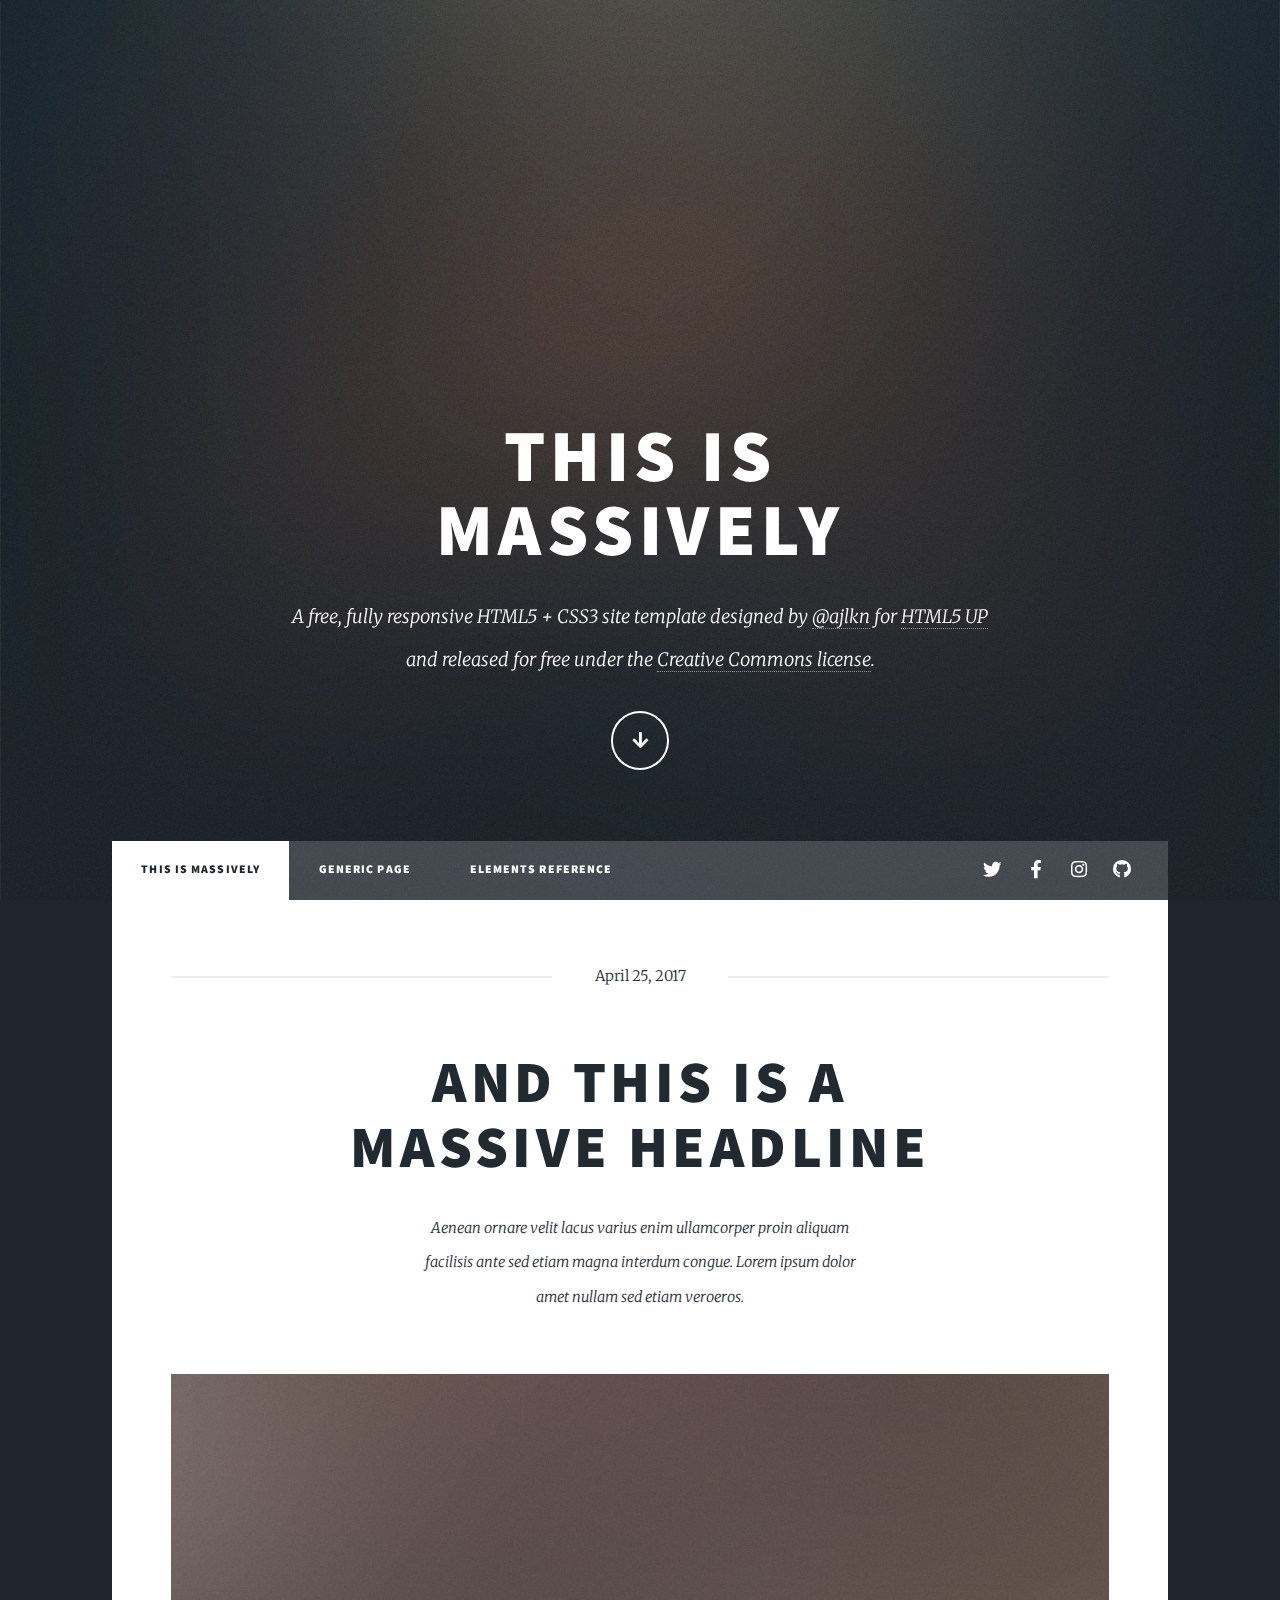
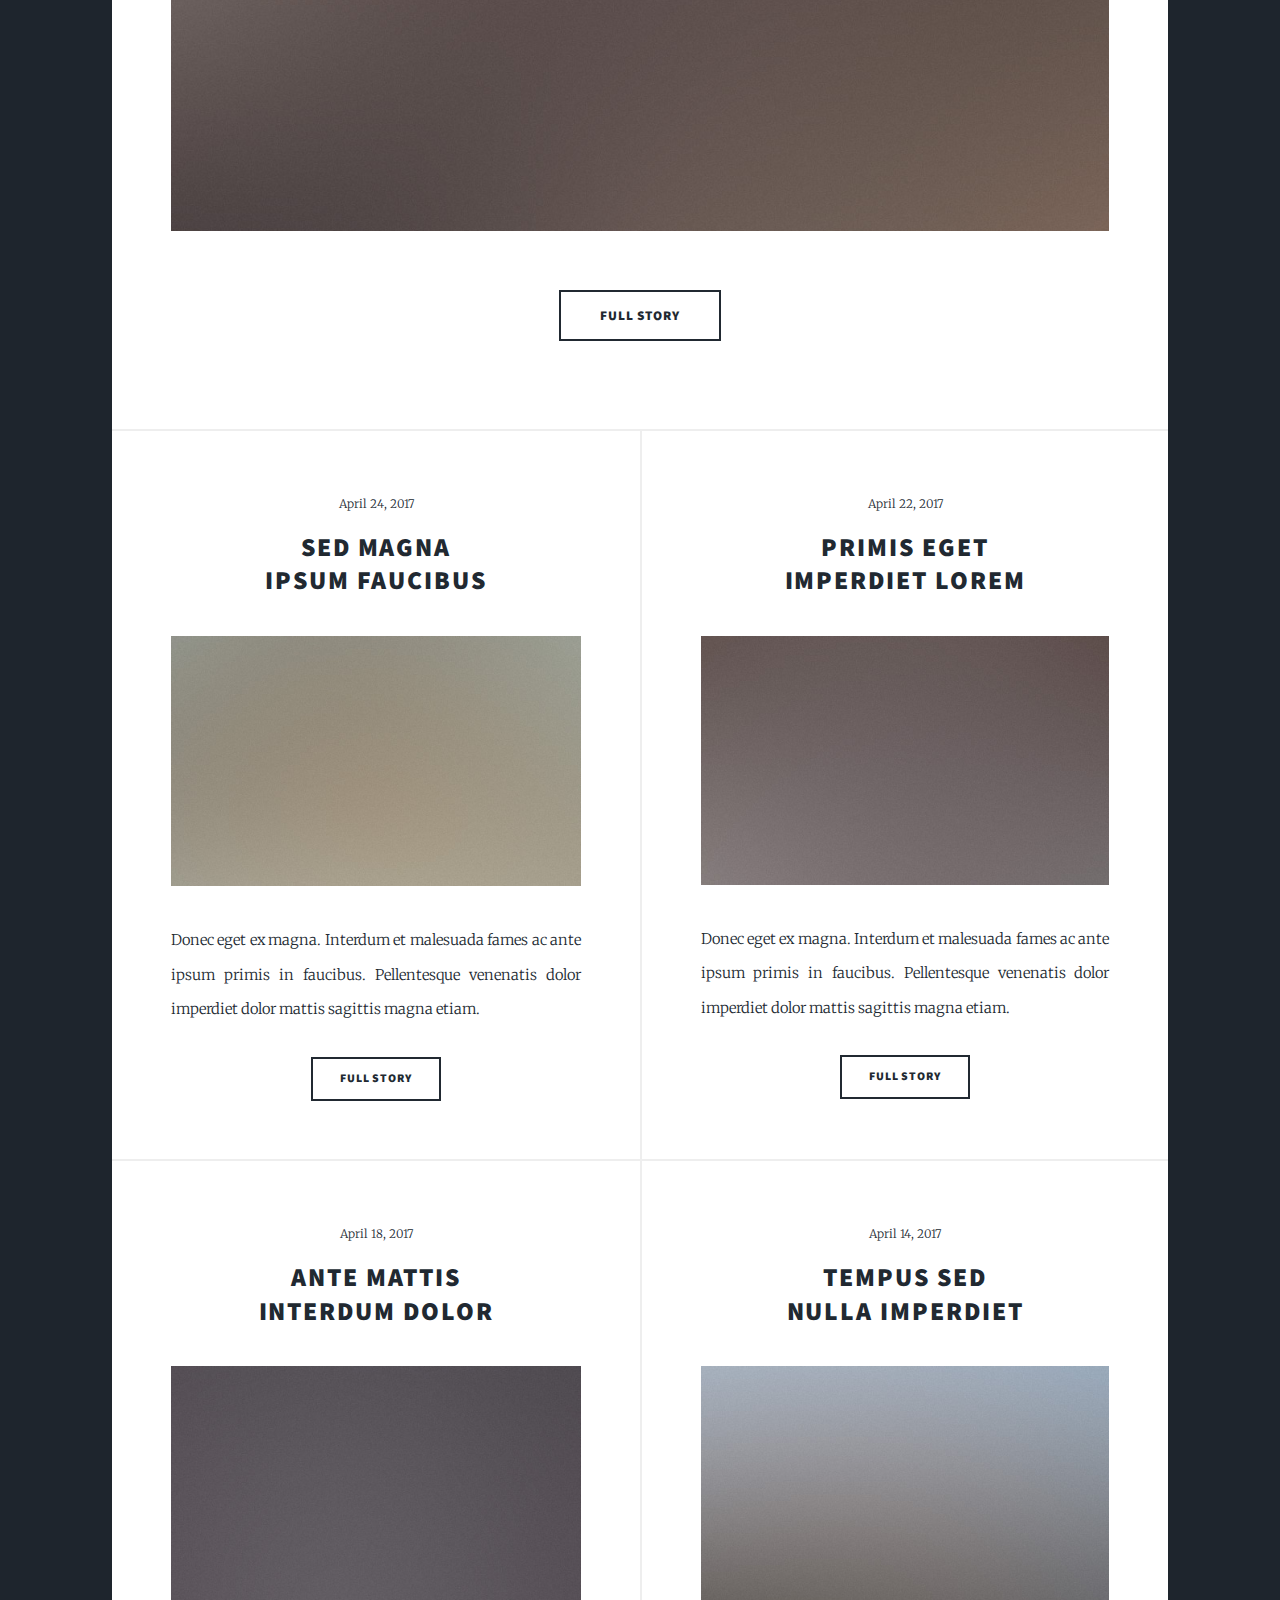
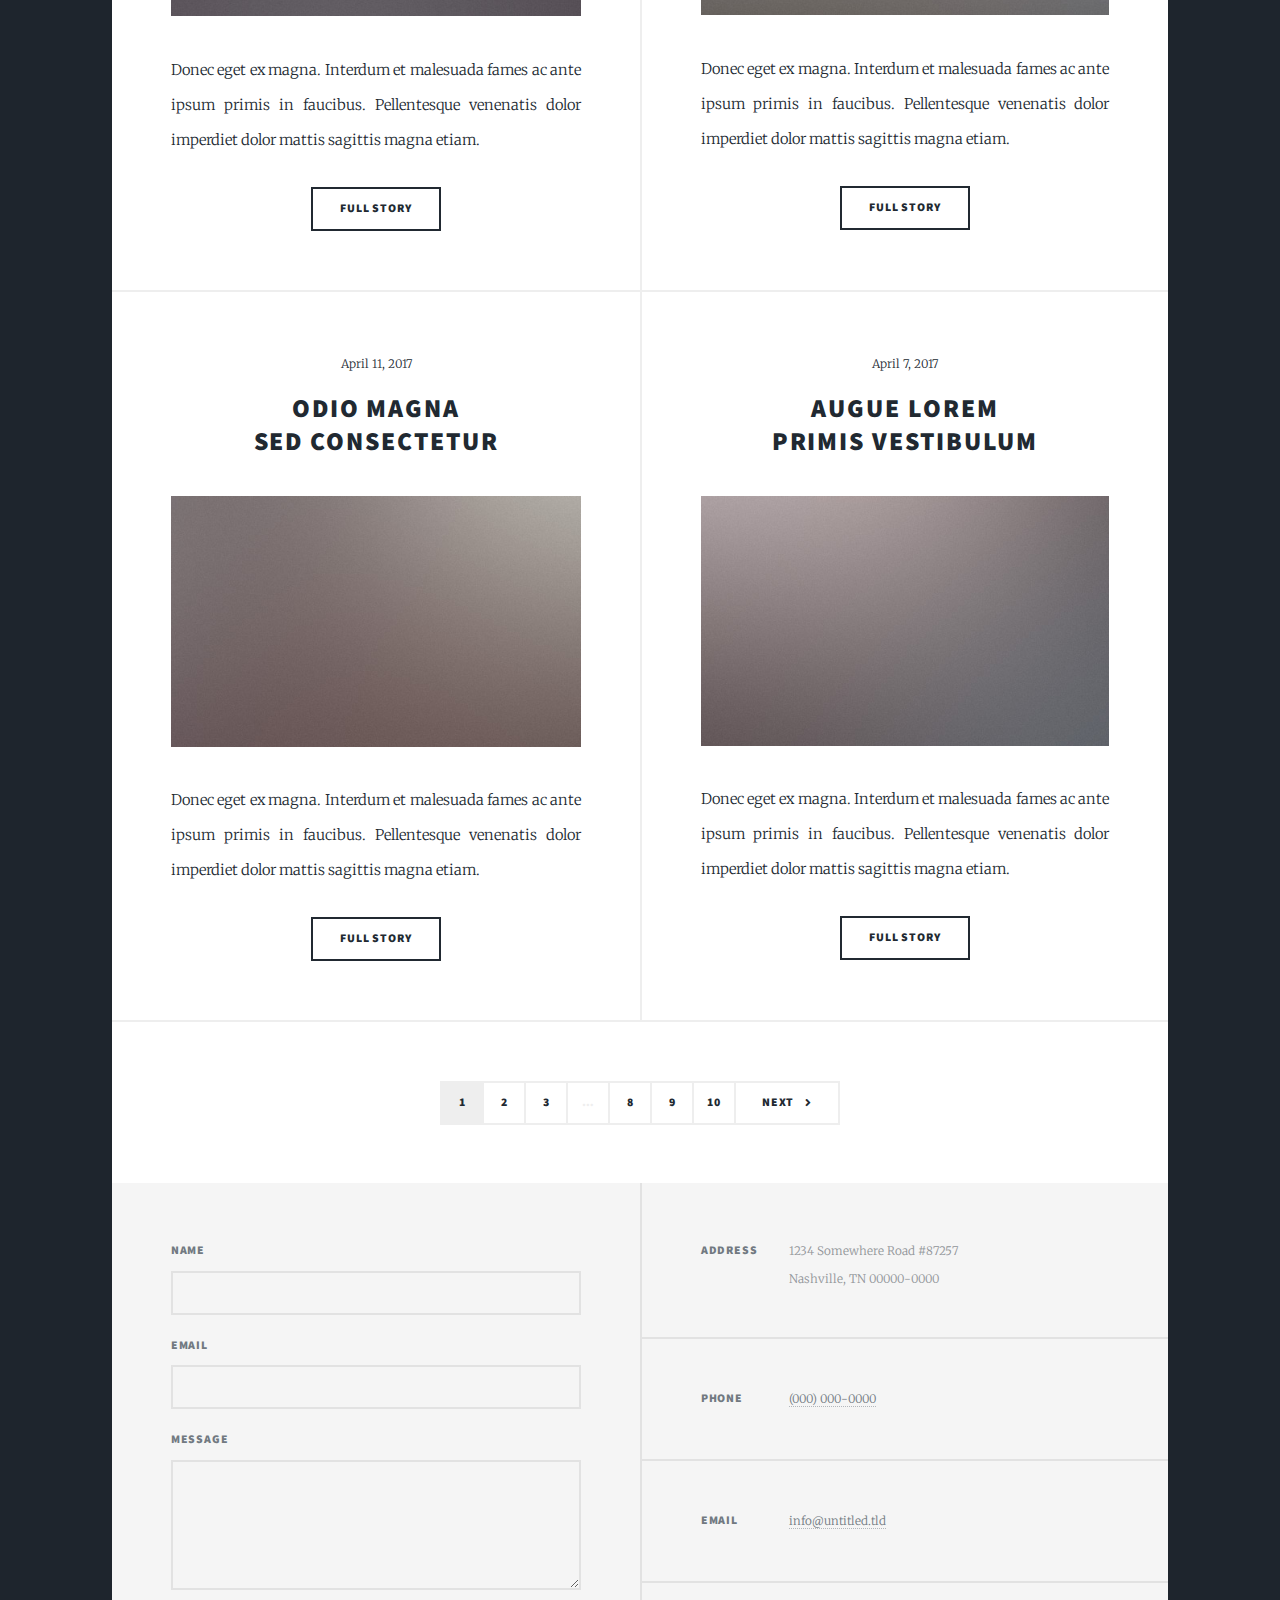
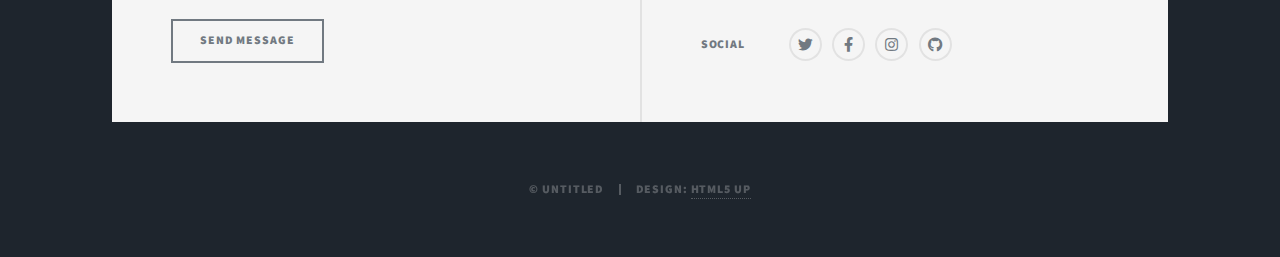
<file: Plantillas_html/01-Html/index.html>
<!DOCTYPE HTML>
<!--
	Massively by HTML5 UP
	html5up.net | @ajlkn
	Free for personal and commercial use under the CCA 3.0 license (html5up.net/license)
-->
<html>
	<head>
		<title>Massively by HTML5 UP</title>
		<meta charset="utf-8" />
		<meta name="viewport" content="width=device-width, initial-scale=1, user-scalable=no" />
		<link rel="stylesheet" href="assets/css/main.css" />
		<noscript><link rel="stylesheet" href="assets/css/noscript.css" /></noscript>
	</head>
	<body class="is-preload">

		<!-- Wrapper -->
			<div id="wrapper" class="fade-in">

				<!-- Intro -->
					<div id="intro">
						<h1>This is<br />
						Massively</h1>
						<p>A free, fully responsive HTML5 + CSS3 site template designed by <a href="https://twitter.com/ajlkn">@ajlkn</a> for <a href="https://html5up.net">HTML5 UP</a><br />
						and released for free under the <a href="https://html5up.net/license">Creative Commons license</a>.</p>
						<ul class="actions">
							<li><a href="#header" class="button icon solid solo fa-arrow-down scrolly">Continue</a></li>
						</ul>
					</div>

				<!-- Header -->
					<header id="header">
						<a href="index.html" class="logo">Massively</a>
					</header>

				<!-- Nav -->
					<nav id="nav">
						<ul class="links">
							<li class="active"><a href="index.html">This is Massively</a></li>
							<li><a href="generic.html">Generic Page</a></li>
							<li><a href="elements.html">Elements Reference</a></li>
						</ul>
						<ul class="icons">
							<li><a href="#" class="icon brands fa-twitter"><span class="label">Twitter</span></a></li>
							<li><a href="#" class="icon brands fa-facebook-f"><span class="label">Facebook</span></a></li>
							<li><a href="#" class="icon brands fa-instagram"><span class="label">Instagram</span></a></li>
							<li><a href="#" class="icon brands fa-github"><span class="label">GitHub</span></a></li>
						</ul>
					</nav>

				<!-- Main -->
					<div id="main">

						<!-- Featured Post -->
							<article class="post featured">
								<header class="major">
									<span class="date">April 25, 2017</span>
									<h2><a href="#">And this is a<br />
									massive headline</a></h2>
									<p>Aenean ornare velit lacus varius enim ullamcorper proin aliquam<br />
									facilisis ante sed etiam magna interdum congue. Lorem ipsum dolor<br />
									amet nullam sed etiam veroeros.</p>
								</header>
								<a href="#" class="image main"><img src="images/pic01.jpg" alt="" /></a>
								<ul class="actions special">
									<li><a href="#" class="button large">Full Story</a></li>
								</ul>
							</article>

						<!-- Posts -->
							<section class="posts">
								<article>
									<header>
										<span class="date">April 24, 2017</span>
										<h2><a href="#">Sed magna<br />
										ipsum faucibus</a></h2>
									</header>
									<a href="#" class="image fit"><img src="images/pic02.jpg" alt="" /></a>
									<p>Donec eget ex magna. Interdum et malesuada fames ac ante ipsum primis in faucibus. Pellentesque venenatis dolor imperdiet dolor mattis sagittis magna etiam.</p>
									<ul class="actions special">
										<li><a href="#" class="button">Full Story</a></li>
									</ul>
								</article>
								<article>
									<header>
										<span class="date">April 22, 2017</span>
										<h2><a href="#">Primis eget<br />
										imperdiet lorem</a></h2>
									</header>
									<a href="#" class="image fit"><img src="images/pic03.jpg" alt="" /></a>
									<p>Donec eget ex magna. Interdum et malesuada fames ac ante ipsum primis in faucibus. Pellentesque venenatis dolor imperdiet dolor mattis sagittis magna etiam.</p>
									<ul class="actions special">
										<li><a href="#" class="button">Full Story</a></li>
									</ul>
								</article>
								<article>
									<header>
										<span class="date">April 18, 2017</span>
										<h2><a href="#">Ante mattis<br />
										interdum dolor</a></h2>
									</header>
									<a href="#" class="image fit"><img src="images/pic04.jpg" alt="" /></a>
									<p>Donec eget ex magna. Interdum et malesuada fames ac ante ipsum primis in faucibus. Pellentesque venenatis dolor imperdiet dolor mattis sagittis magna etiam.</p>
									<ul class="actions special">
										<li><a href="#" class="button">Full Story</a></li>
									</ul>
								</article>
								<article>
									<header>
										<span class="date">April 14, 2017</span>
										<h2><a href="#">Tempus sed<br />
										nulla imperdiet</a></h2>
									</header>
									<a href="#" class="image fit"><img src="images/pic05.jpg" alt="" /></a>
									<p>Donec eget ex magna. Interdum et malesuada fames ac ante ipsum primis in faucibus. Pellentesque venenatis dolor imperdiet dolor mattis sagittis magna etiam.</p>
									<ul class="actions special">
										<li><a href="#" class="button">Full Story</a></li>
									</ul>
								</article>
								<article>
									<header>
										<span class="date">April 11, 2017</span>
										<h2><a href="#">Odio magna<br />
										sed consectetur</a></h2>
									</header>
									<a href="#" class="image fit"><img src="images/pic06.jpg" alt="" /></a>
									<p>Donec eget ex magna. Interdum et malesuada fames ac ante ipsum primis in faucibus. Pellentesque venenatis dolor imperdiet dolor mattis sagittis magna etiam.</p>
									<ul class="actions special">
										<li><a href="#" class="button">Full Story</a></li>
									</ul>
								</article>
								<article>
									<header>
										<span class="date">April 7, 2017</span>
										<h2><a href="#">Augue lorem<br />
										primis vestibulum</a></h2>
									</header>
									<a href="#" class="image fit"><img src="images/pic07.jpg" alt="" /></a>
									<p>Donec eget ex magna. Interdum et malesuada fames ac ante ipsum primis in faucibus. Pellentesque venenatis dolor imperdiet dolor mattis sagittis magna etiam.</p>
									<ul class="actions special">
										<li><a href="#" class="button">Full Story</a></li>
									</ul>
								</article>
							</section>

						<!-- Footer -->
							<footer>
								<div class="pagination">
									<!--<a href="#" class="previous">Prev</a>-->
									<a href="#" class="page active">1</a>
									<a href="#" class="page">2</a>
									<a href="#" class="page">3</a>
									<span class="extra">&hellip;</span>
									<a href="#" class="page">8</a>
									<a href="#" class="page">9</a>
									<a href="#" class="page">10</a>
									<a href="#" class="next">Next</a>
								</div>
							</footer>

					</div>

				<!-- Footer -->
					<footer id="footer">
						<section>
							<form method="post" action="#">
								<div class="fields">
									<div class="field">
										<label for="name">Name</label>
										<input type="text" name="name" id="name" />
									</div>
									<div class="field">
										<label for="email">Email</label>
										<input type="text" name="email" id="email" />
									</div>
									<div class="field">
										<label for="message">Message</label>
										<textarea name="message" id="message" rows="3"></textarea>
									</div>
								</div>
								<ul class="actions">
									<li><input type="submit" value="Send Message" /></li>
								</ul>
							</form>
						</section>
						<section class="split contact">
							<section class="alt">
								<h3>Address</h3>
								<p>1234 Somewhere Road #87257<br />
								Nashville, TN 00000-0000</p>
							</section>
							<section>
								<h3>Phone</h3>
								<p><a href="#">(000) 000-0000</a></p>
							</section>
							<section>
								<h3>Email</h3>
								<p><a href="#">info@untitled.tld</a></p>
							</section>
							<section>
								<h3>Social</h3>
								<ul class="icons alt">
									<li><a href="#" class="icon brands alt fa-twitter"><span class="label">Twitter</span></a></li>
									<li><a href="#" class="icon brands alt fa-facebook-f"><span class="label">Facebook</span></a></li>
									<li><a href="#" class="icon brands alt fa-instagram"><span class="label">Instagram</span></a></li>
									<li><a href="#" class="icon brands alt fa-github"><span class="label">GitHub</span></a></li>
								</ul>
							</section>
						</section>
					</footer>

				<!-- Copyright -->
					<div id="copyright">
						<ul><li>&copy; Untitled</li><li>Design: <a href="https://html5up.net">HTML5 UP</a></li></ul>
					</div>

			</div>

		<!-- Scripts -->
			<script src="assets/js/jquery.min.js"></script>
			<script src="assets/js/jquery.scrollex.min.js"></script>
			<script src="assets/js/jquery.scrolly.min.js"></script>
			<script src="assets/js/browser.min.js"></script>
			<script src="assets/js/breakpoints.min.js"></script>
			<script src="assets/js/util.js"></script>
			<script src="assets/js/main.js"></script>

	</body>
</html>
</file>
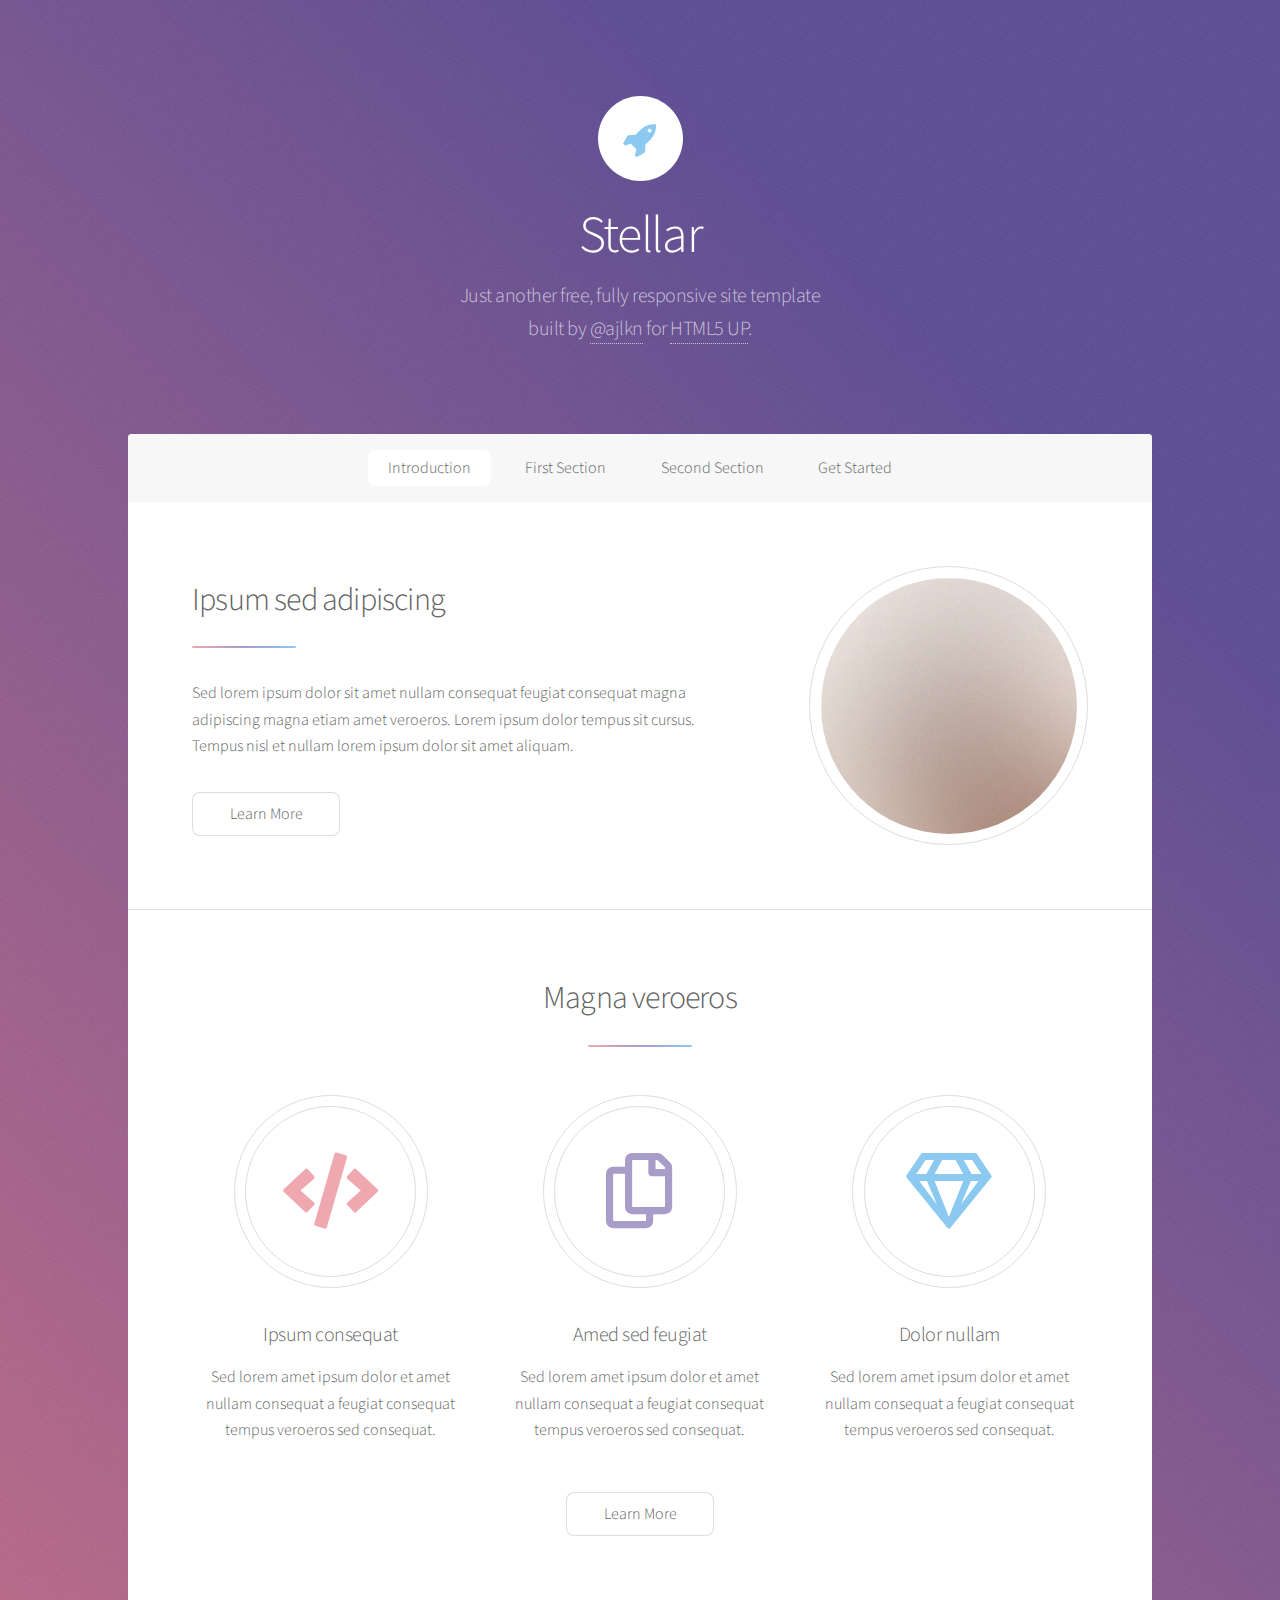
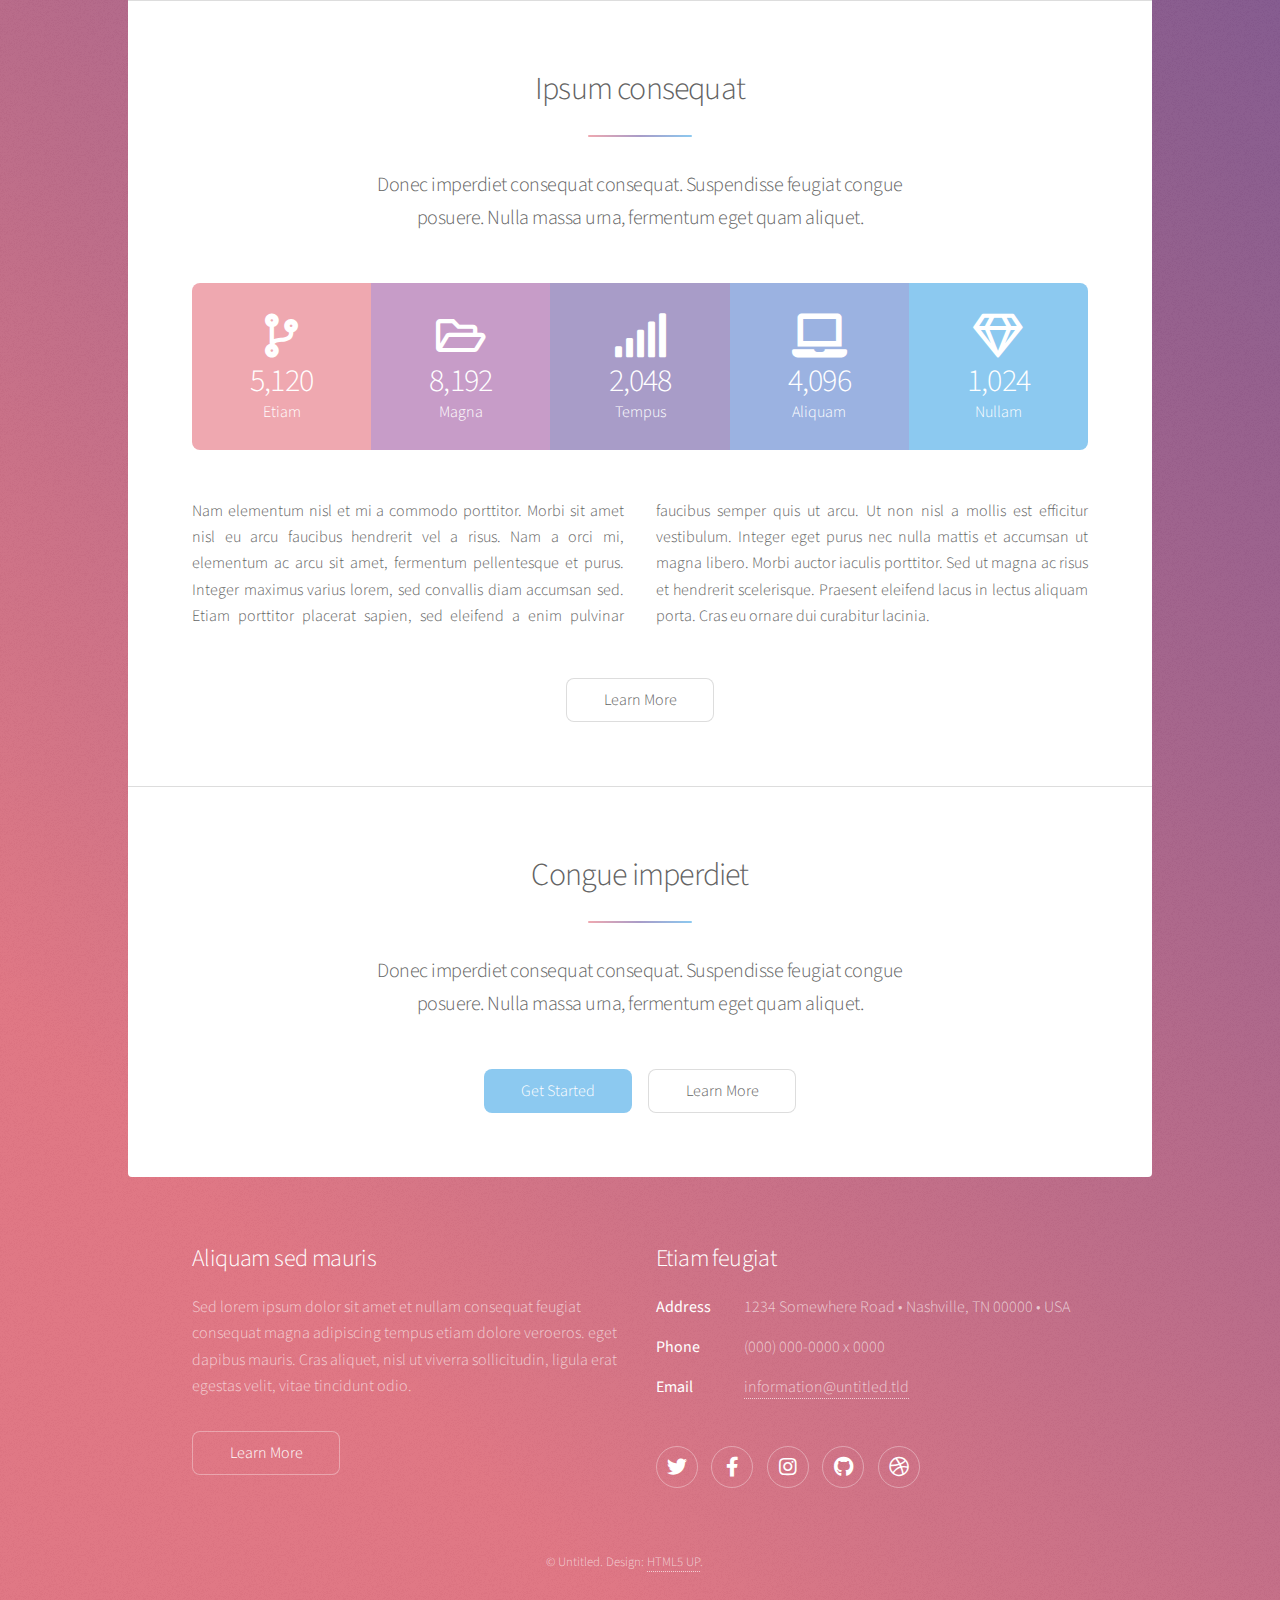
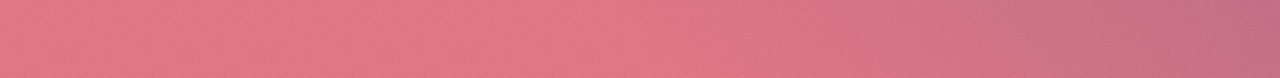
<file: Plantillas_html/02-Html/index.html>
<!DOCTYPE HTML>
<!--
	Stellar by HTML5 UP
	html5up.net | @ajlkn
	Free for personal and commercial use under the CCA 3.0 license (html5up.net/license)
-->
<html>
	<head>
		<title>Stellar by HTML5 UP</title>
		<meta charset="utf-8" />
		<meta name="viewport" content="width=device-width, initial-scale=1, user-scalable=no" />
		<link rel="stylesheet" href="assets/css/main.css" />
		<noscript><link rel="stylesheet" href="assets/css/noscript.css" /></noscript>
	</head>
	<body class="is-preload">

		<!-- Wrapper -->
			<div id="wrapper">

				<!-- Header -->
					<header id="header" class="alt">
						<span class="logo"><img src="images/logo.svg" alt="" /></span>
						<h1>Stellar</h1>
						<p>Just another free, fully responsive site template<br />
						built by <a href="https://twitter.com/ajlkn">@ajlkn</a> for <a href="https://html5up.net">HTML5 UP</a>.</p>
					</header>

				<!-- Nav -->
					<nav id="nav">
						<ul>
							<li><a href="#intro" class="active">Introduction</a></li>
							<li><a href="#first">First Section</a></li>
							<li><a href="#second">Second Section</a></li>
							<li><a href="#cta">Get Started</a></li>
						</ul>
					</nav>

				<!-- Main -->
					<div id="main">

						<!-- Introduction -->
							<section id="intro" class="main">
								<div class="spotlight">
									<div class="content">
										<header class="major">
											<h2>Ipsum sed adipiscing</h2>
										</header>
										<p>Sed lorem ipsum dolor sit amet nullam consequat feugiat consequat magna
										adipiscing magna etiam amet veroeros. Lorem ipsum dolor tempus sit cursus.
										Tempus nisl et nullam lorem ipsum dolor sit amet aliquam.</p>
										<ul class="actions">
											<li><a href="generic.html" class="button">Learn More</a></li>
										</ul>
									</div>
									<span class="image"><img src="images/pic01.jpg" alt="" /></span>
								</div>
							</section>

						<!-- First Section -->
							<section id="first" class="main special">
								<header class="major">
									<h2>Magna veroeros</h2>
								</header>
								<ul class="features">
									<li>
										<span class="icon solid major style1 fa-code"></span>
										<h3>Ipsum consequat</h3>
										<p>Sed lorem amet ipsum dolor et amet nullam consequat a feugiat consequat tempus veroeros sed consequat.</p>
									</li>
									<li>
										<span class="icon major style3 fa-copy"></span>
										<h3>Amed sed feugiat</h3>
										<p>Sed lorem amet ipsum dolor et amet nullam consequat a feugiat consequat tempus veroeros sed consequat.</p>
									</li>
									<li>
										<span class="icon major style5 fa-gem"></span>
										<h3>Dolor nullam</h3>
										<p>Sed lorem amet ipsum dolor et amet nullam consequat a feugiat consequat tempus veroeros sed consequat.</p>
									</li>
								</ul>
								<footer class="major">
									<ul class="actions special">
										<li><a href="generic.html" class="button">Learn More</a></li>
									</ul>
								</footer>
							</section>

						<!-- Second Section -->
							<section id="second" class="main special">
								<header class="major">
									<h2>Ipsum consequat</h2>
									<p>Donec imperdiet consequat consequat. Suspendisse feugiat congue<br />
									posuere. Nulla massa urna, fermentum eget quam aliquet.</p>
								</header>
								<ul class="statistics">
									<li class="style1">
										<span class="icon solid fa-code-branch"></span>
										<strong>5,120</strong> Etiam
									</li>
									<li class="style2">
										<span class="icon fa-folder-open"></span>
										<strong>8,192</strong> Magna
									</li>
									<li class="style3">
										<span class="icon solid fa-signal"></span>
										<strong>2,048</strong> Tempus
									</li>
									<li class="style4">
										<span class="icon solid fa-laptop"></span>
										<strong>4,096</strong> Aliquam
									</li>
									<li class="style5">
										<span class="icon fa-gem"></span>
										<strong>1,024</strong> Nullam
									</li>
								</ul>
								<p class="content">Nam elementum nisl et mi a commodo porttitor. Morbi sit amet nisl eu arcu faucibus hendrerit vel a risus. Nam a orci mi, elementum ac arcu sit amet, fermentum pellentesque et purus. Integer maximus varius lorem, sed convallis diam accumsan sed. Etiam porttitor placerat sapien, sed eleifend a enim pulvinar faucibus semper quis ut arcu. Ut non nisl a mollis est efficitur vestibulum. Integer eget purus nec nulla mattis et accumsan ut magna libero. Morbi auctor iaculis porttitor. Sed ut magna ac risus et hendrerit scelerisque. Praesent eleifend lacus in lectus aliquam porta. Cras eu ornare dui curabitur lacinia.</p>
								<footer class="major">
									<ul class="actions special">
										<li><a href="generic.html" class="button">Learn More</a></li>
									</ul>
								</footer>
							</section>

						<!-- Get Started -->
							<section id="cta" class="main special">
								<header class="major">
									<h2>Congue imperdiet</h2>
									<p>Donec imperdiet consequat consequat. Suspendisse feugiat congue<br />
									posuere. Nulla massa urna, fermentum eget quam aliquet.</p>
								</header>
								<footer class="major">
									<ul class="actions special">
										<li><a href="generic.html" class="button primary">Get Started</a></li>
										<li><a href="generic.html" class="button">Learn More</a></li>
									</ul>
								</footer>
							</section>

					</div>

				<!-- Footer -->
					<footer id="footer">
						<section>
							<h2>Aliquam sed mauris</h2>
							<p>Sed lorem ipsum dolor sit amet et nullam consequat feugiat consequat magna adipiscing tempus etiam dolore veroeros. eget dapibus mauris. Cras aliquet, nisl ut viverra sollicitudin, ligula erat egestas velit, vitae tincidunt odio.</p>
							<ul class="actions">
								<li><a href="generic.html" class="button">Learn More</a></li>
							</ul>
						</section>
						<section>
							<h2>Etiam feugiat</h2>
							<dl class="alt">
								<dt>Address</dt>
								<dd>1234 Somewhere Road &bull; Nashville, TN 00000 &bull; USA</dd>
								<dt>Phone</dt>
								<dd>(000) 000-0000 x 0000</dd>
								<dt>Email</dt>
								<dd><a href="#">information@untitled.tld</a></dd>
							</dl>
							<ul class="icons">
								<li><a href="#" class="icon brands fa-twitter alt"><span class="label">Twitter</span></a></li>
								<li><a href="#" class="icon brands fa-facebook-f alt"><span class="label">Facebook</span></a></li>
								<li><a href="#" class="icon brands fa-instagram alt"><span class="label">Instagram</span></a></li>
								<li><a href="#" class="icon brands fa-github alt"><span class="label">GitHub</span></a></li>
								<li><a href="#" class="icon brands fa-dribbble alt"><span class="label">Dribbble</span></a></li>
							</ul>
						</section>
						<p class="copyright">&copy; Untitled. Design: <a href="https://html5up.net">HTML5 UP</a>.</p>
					</footer>

			</div>

		<!-- Scripts -->
			<script src="assets/js/jquery.min.js"></script>
			<script src="assets/js/jquery.scrollex.min.js"></script>
			<script src="assets/js/jquery.scrolly.min.js"></script>
			<script src="assets/js/browser.min.js"></script>
			<script src="assets/js/breakpoints.min.js"></script>
			<script src="assets/js/util.js"></script>
			<script src="assets/js/main.js"></script>

	</body>
</html>
</file>
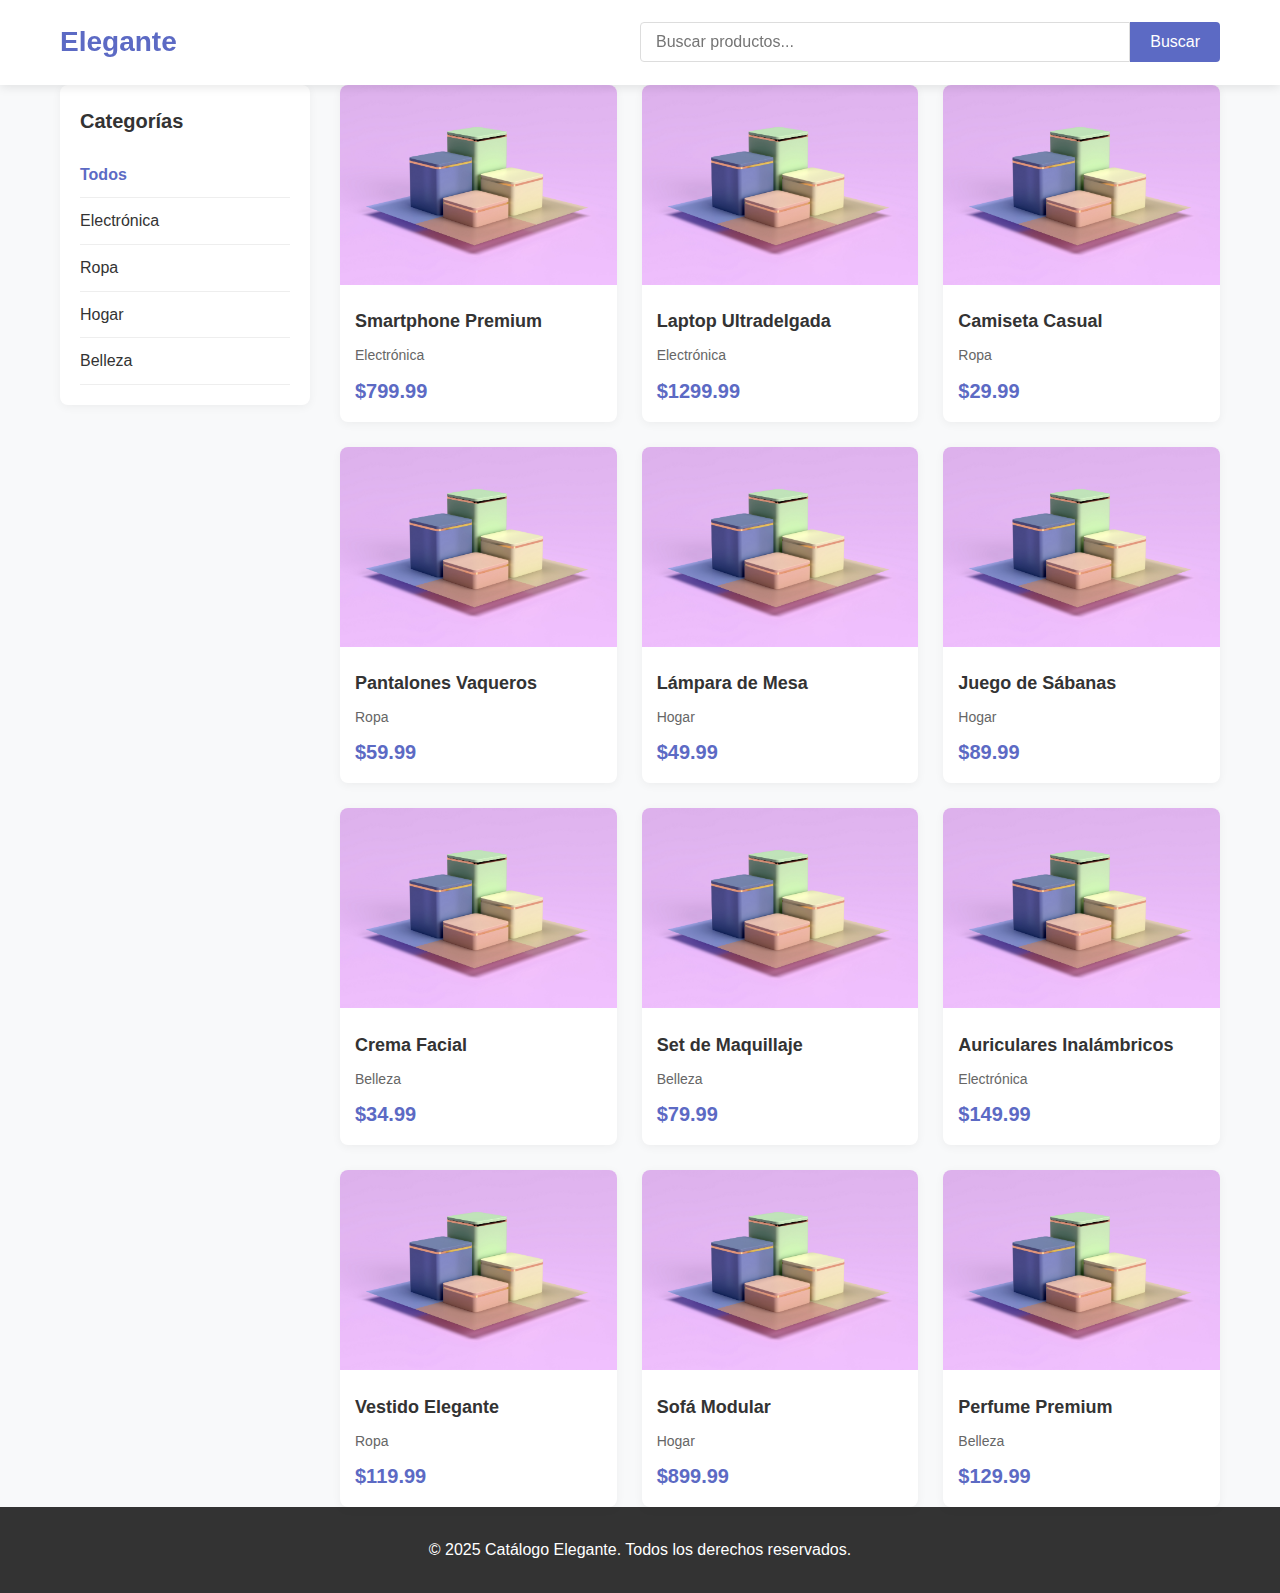
<file: Plantillas_html/03-html/index.html>
<!DOCTYPE html>
<html lang="es">
<head>
    <meta charset="UTF-8">
    <meta name="viewport" content="width=device-width, initial-scale=1.0">
    <title>Catálogo de Productos</title>
    <link rel="stylesheet" href="index.css">
</head>
<body>
    <header>
        <div class="container">
            <div class="logo">
                <h1>Elegante</h1>
            </div>
            <div class="search-container">
                <input type="text" id="search" placeholder="Buscar productos...">
                <button id="search-btn">Buscar</button>
            </div>
        </div>
    </header>

    <main class="container">
        <aside class="filters">
            <h2>Categorías</h2>
            <ul id="categories">
                <li data-category="all" class="active">Todos</li>
                <li data-category="electronics">Electrónica</li>
                <li data-category="clothing">Ropa</li>
                <li data-category="home">Hogar</li>
                <li data-category="beauty">Belleza</li>
            </ul>
        </aside>

        <section class="products" id="products-container">
            <!-- Los productos se cargarán dinámicamente con JavaScript -->
        </section>
    </main>

    <div id="product-modal" class="modal">
        <div class="modal-content">
            <span class="close">&times;</span>
            <div id="modal-product-details">
                <!-- Detalles del producto seleccionado -->
            </div>
        </div>
    </div>

    <footer>
        <div class="container">
            <p>&copy; 2025 Catálogo Elegante. Todos los derechos reservados.</p>
        </div>
    </footer>

    <script src="index.js"></script>
</body>
</html>
</file>
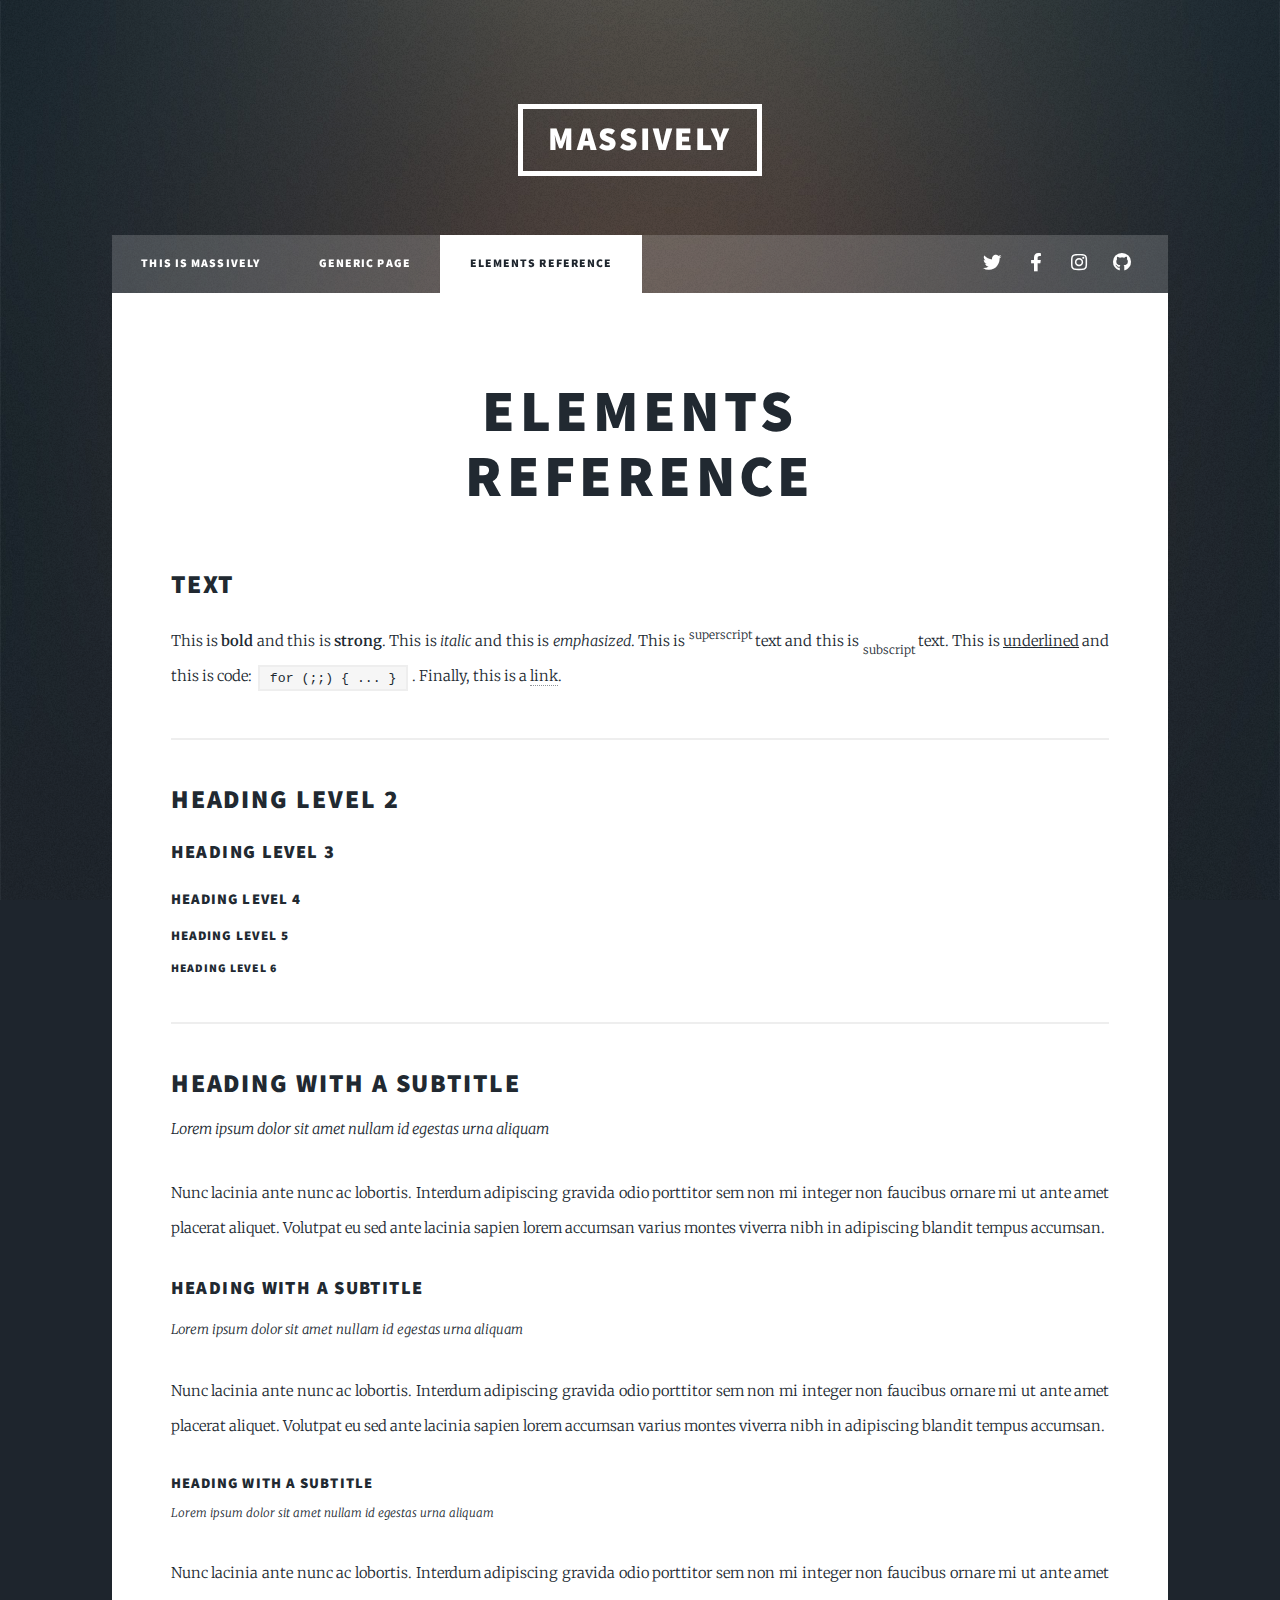
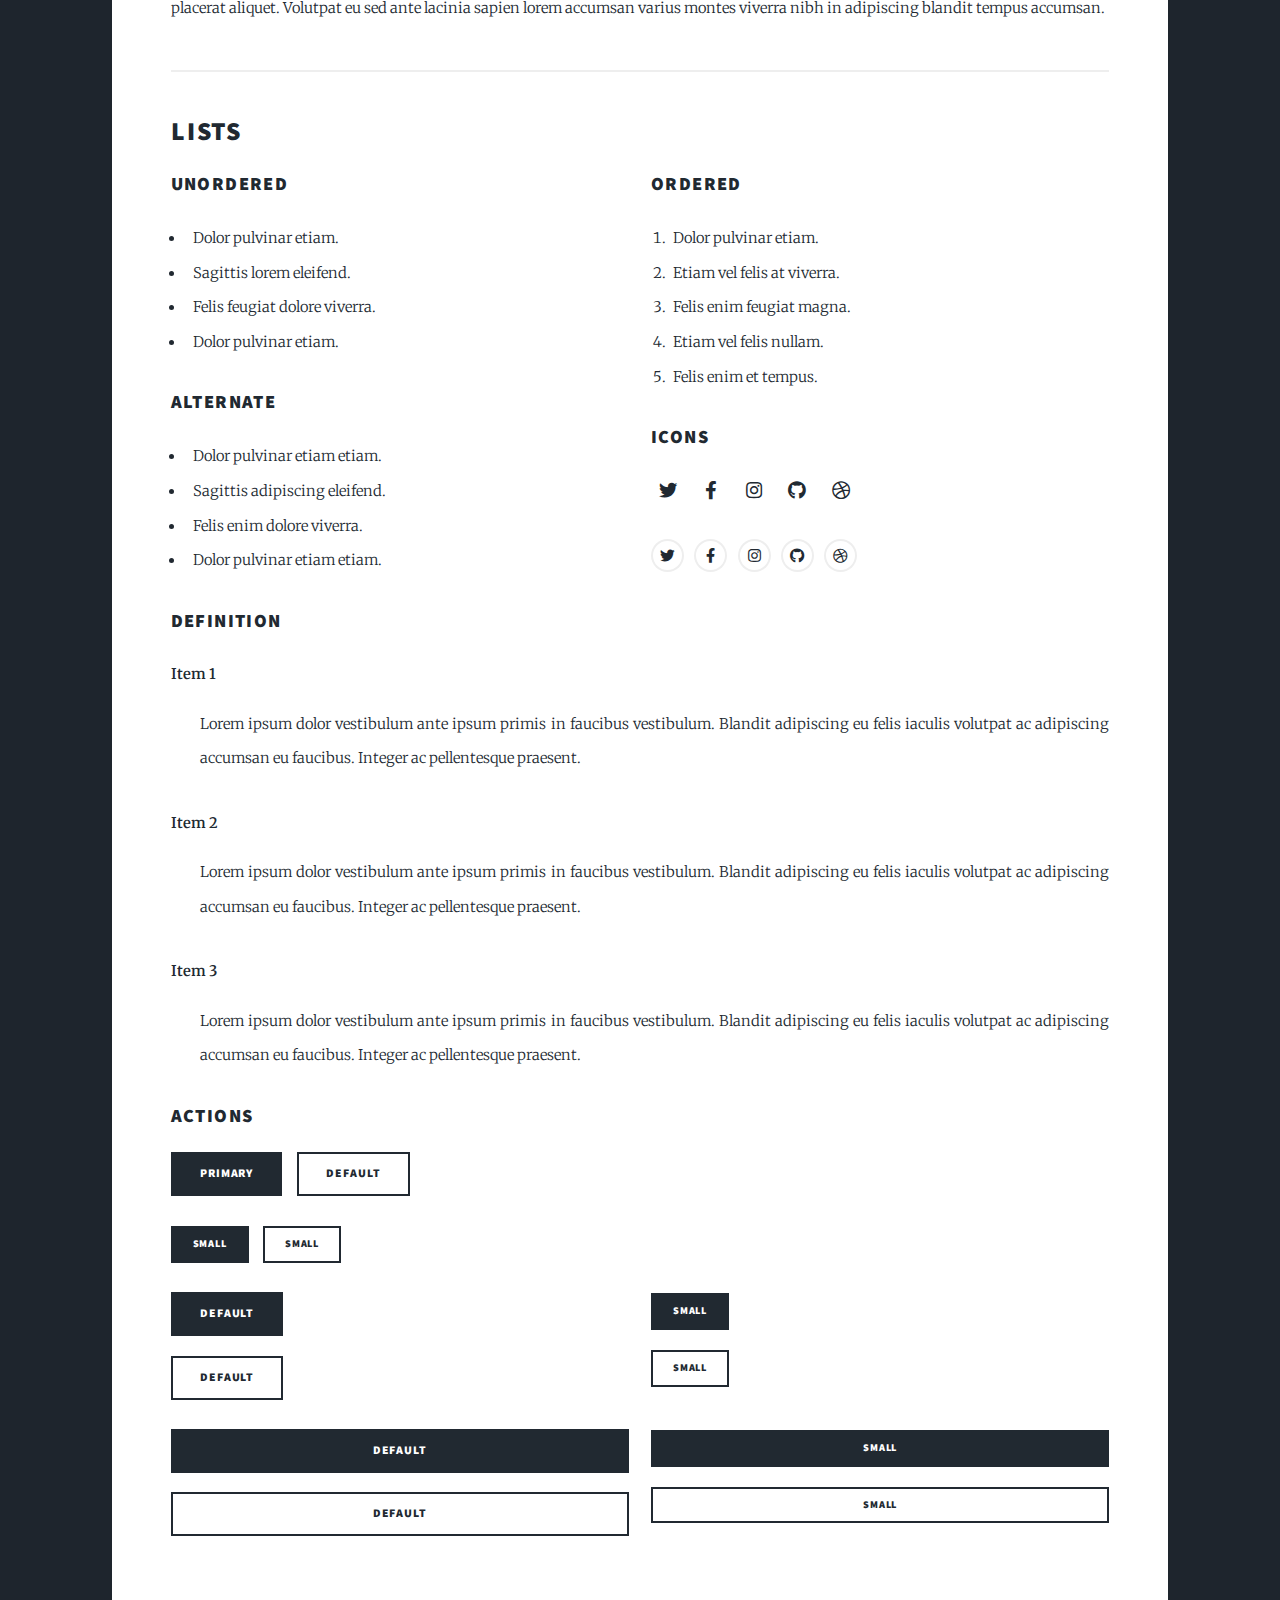
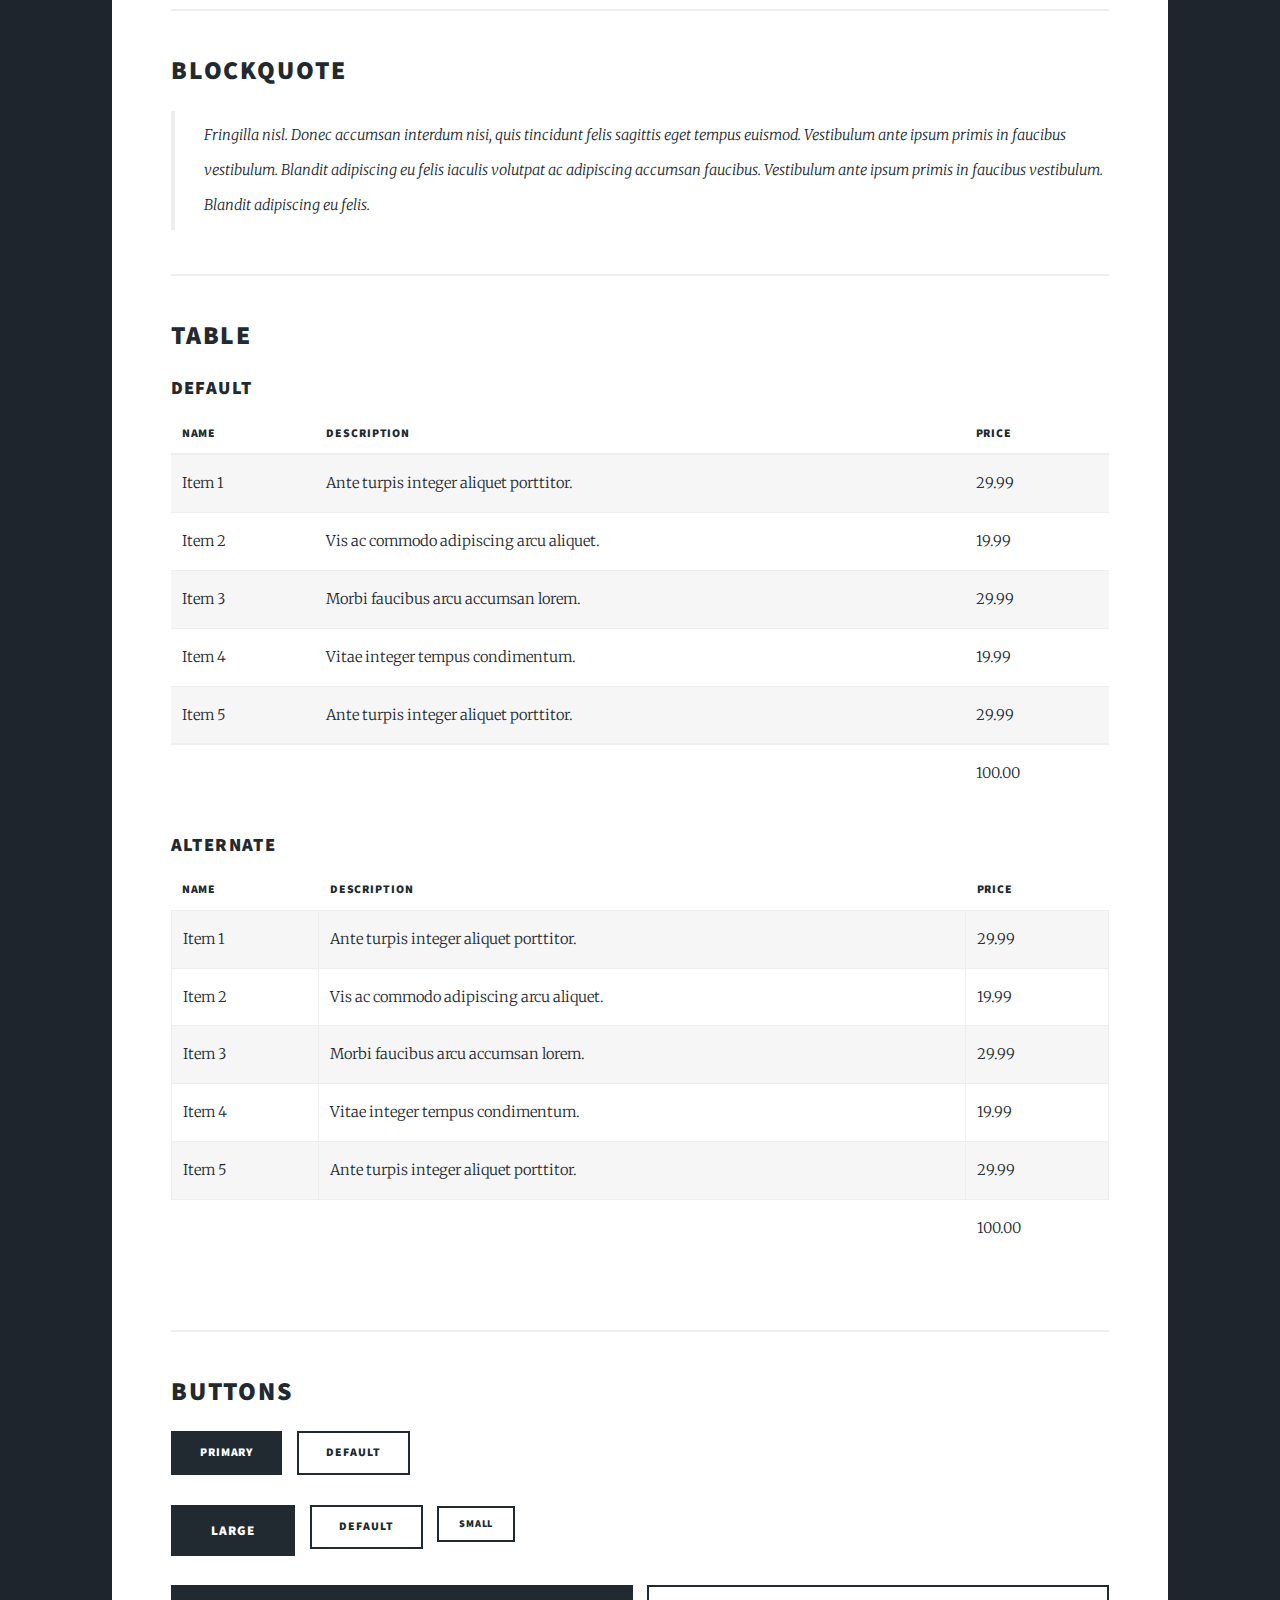
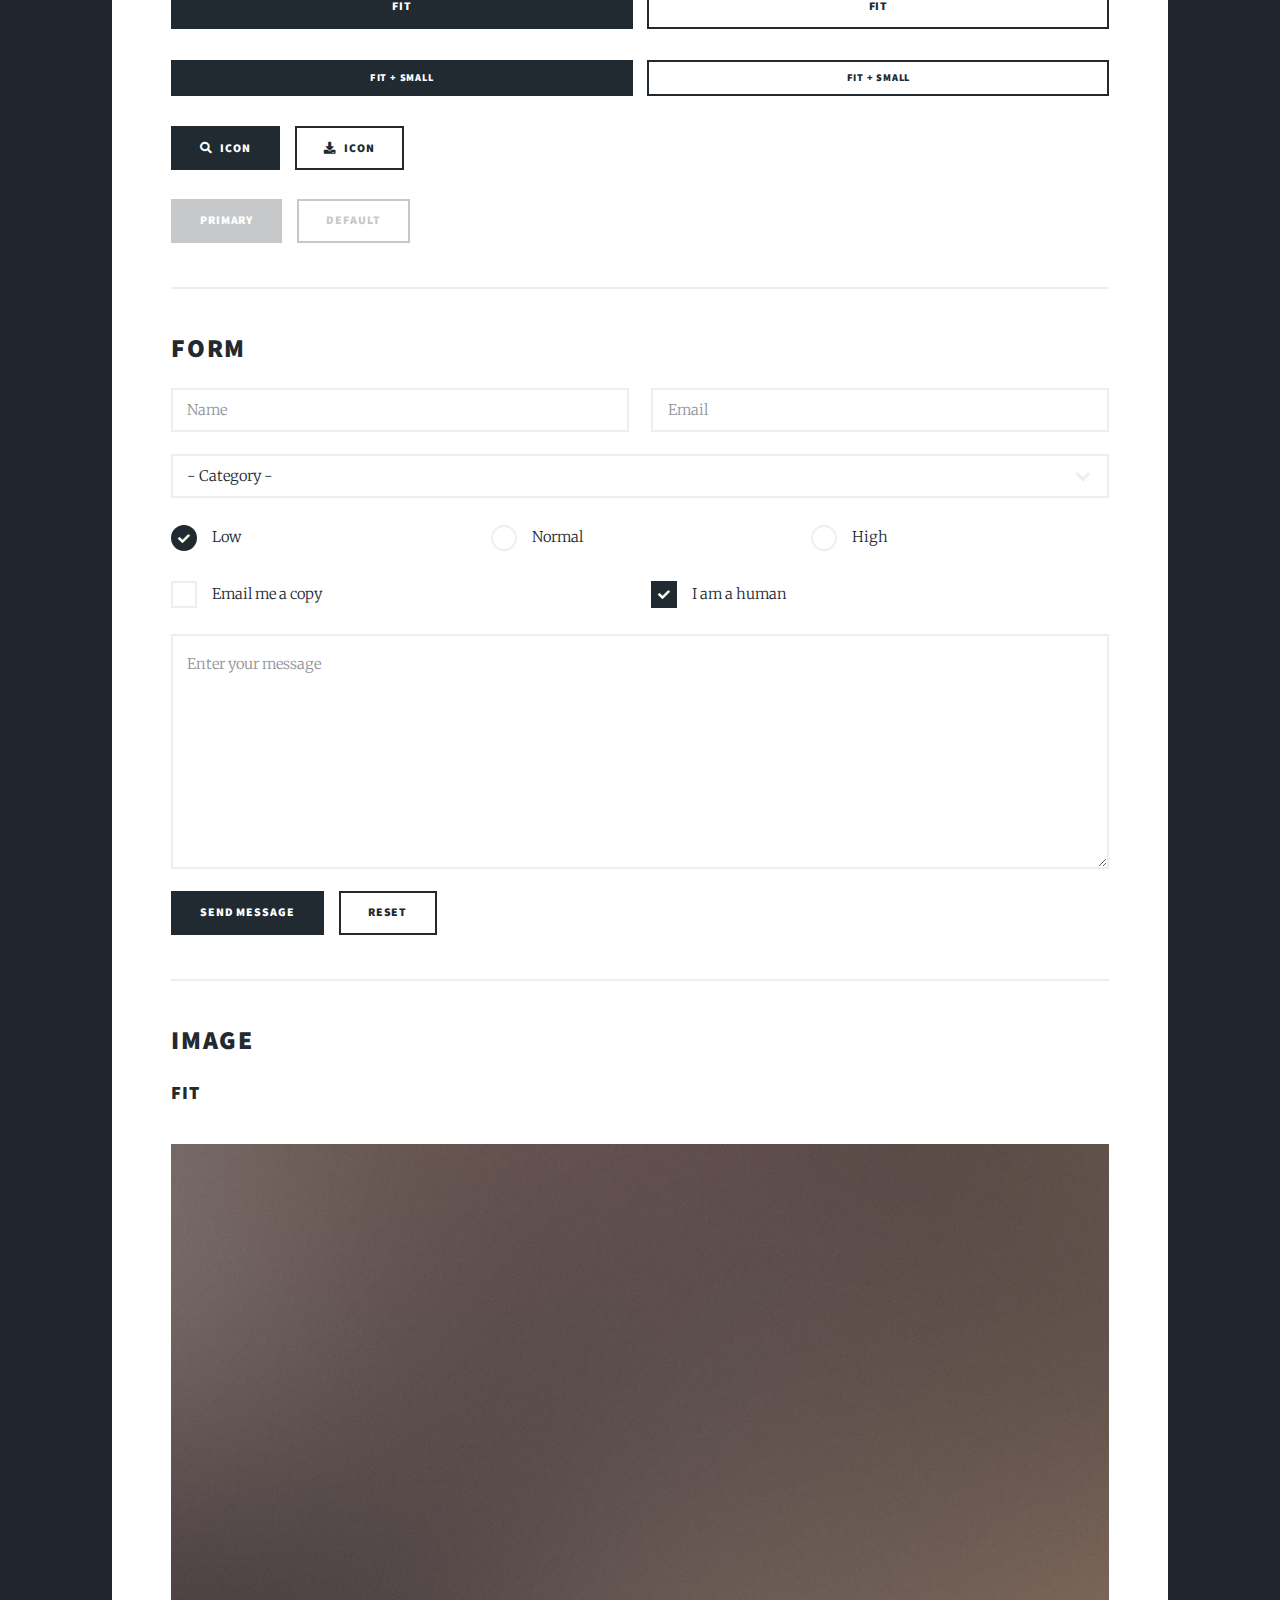
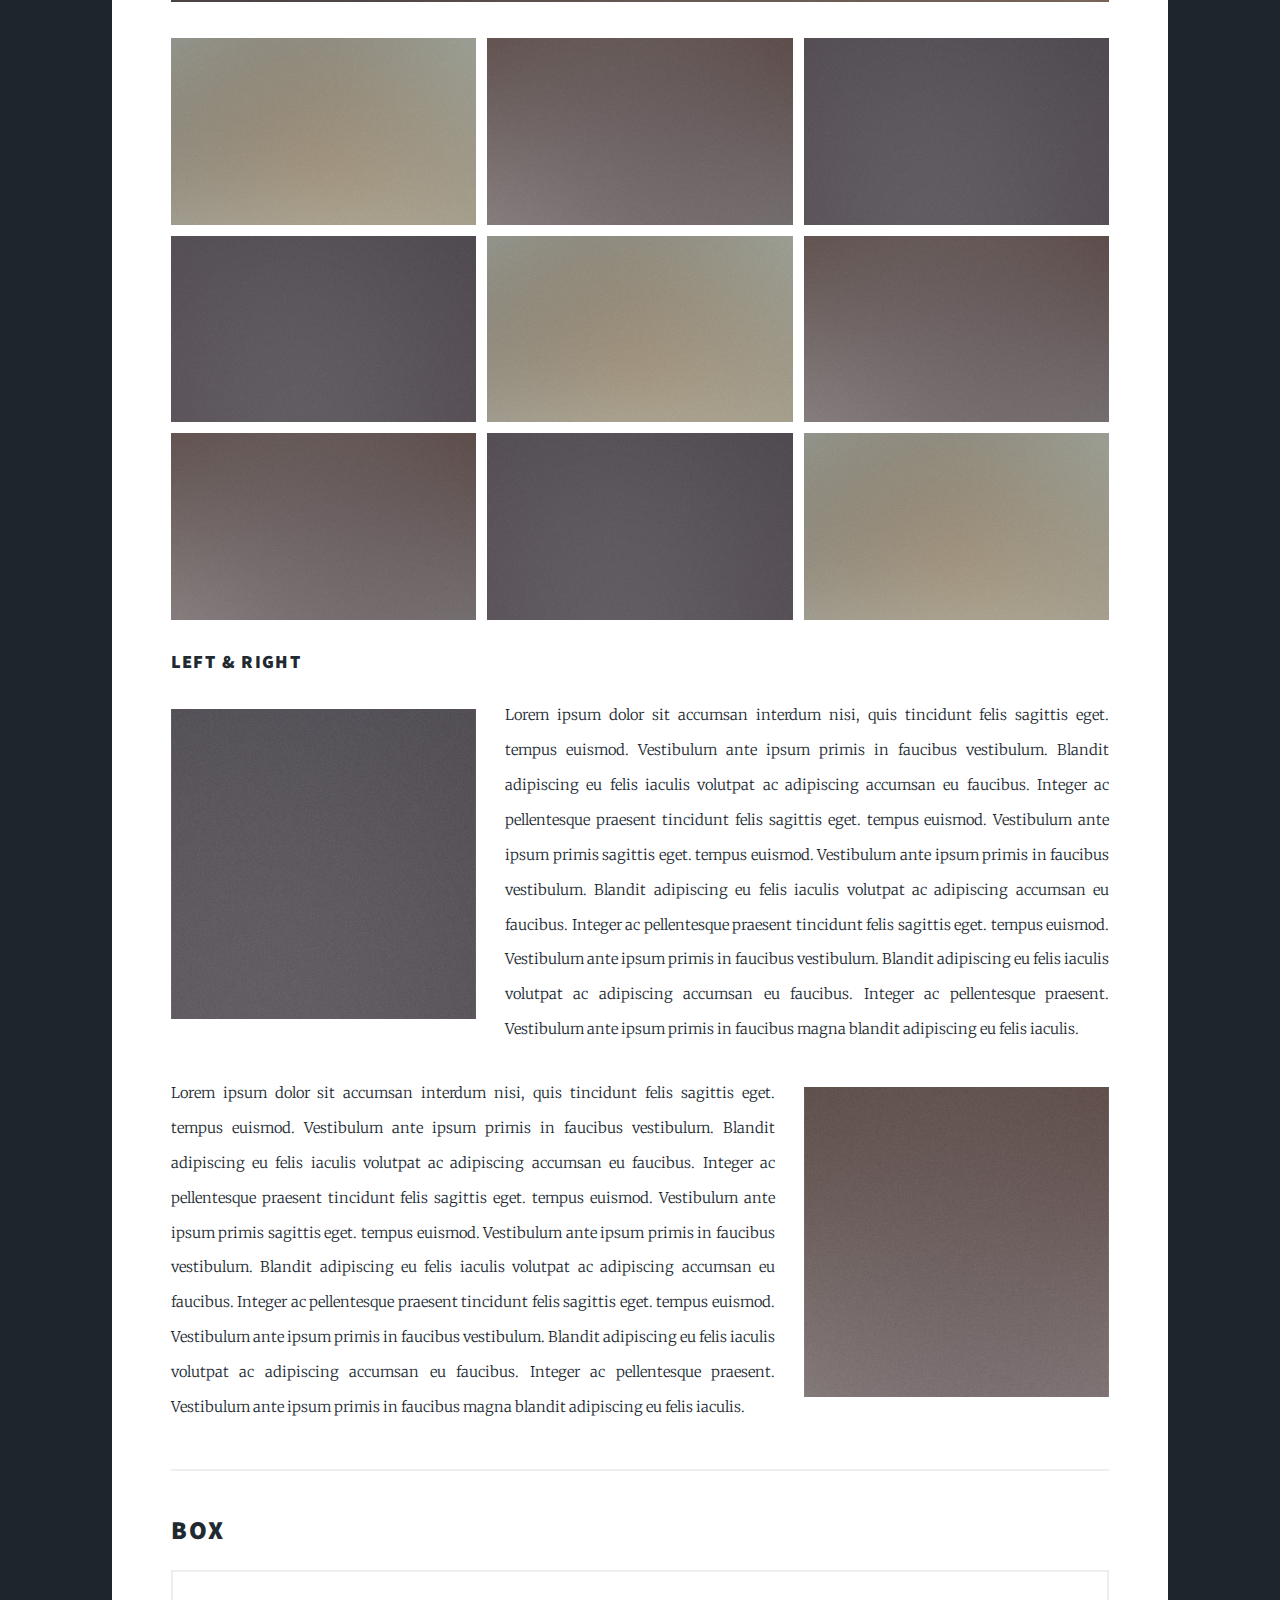
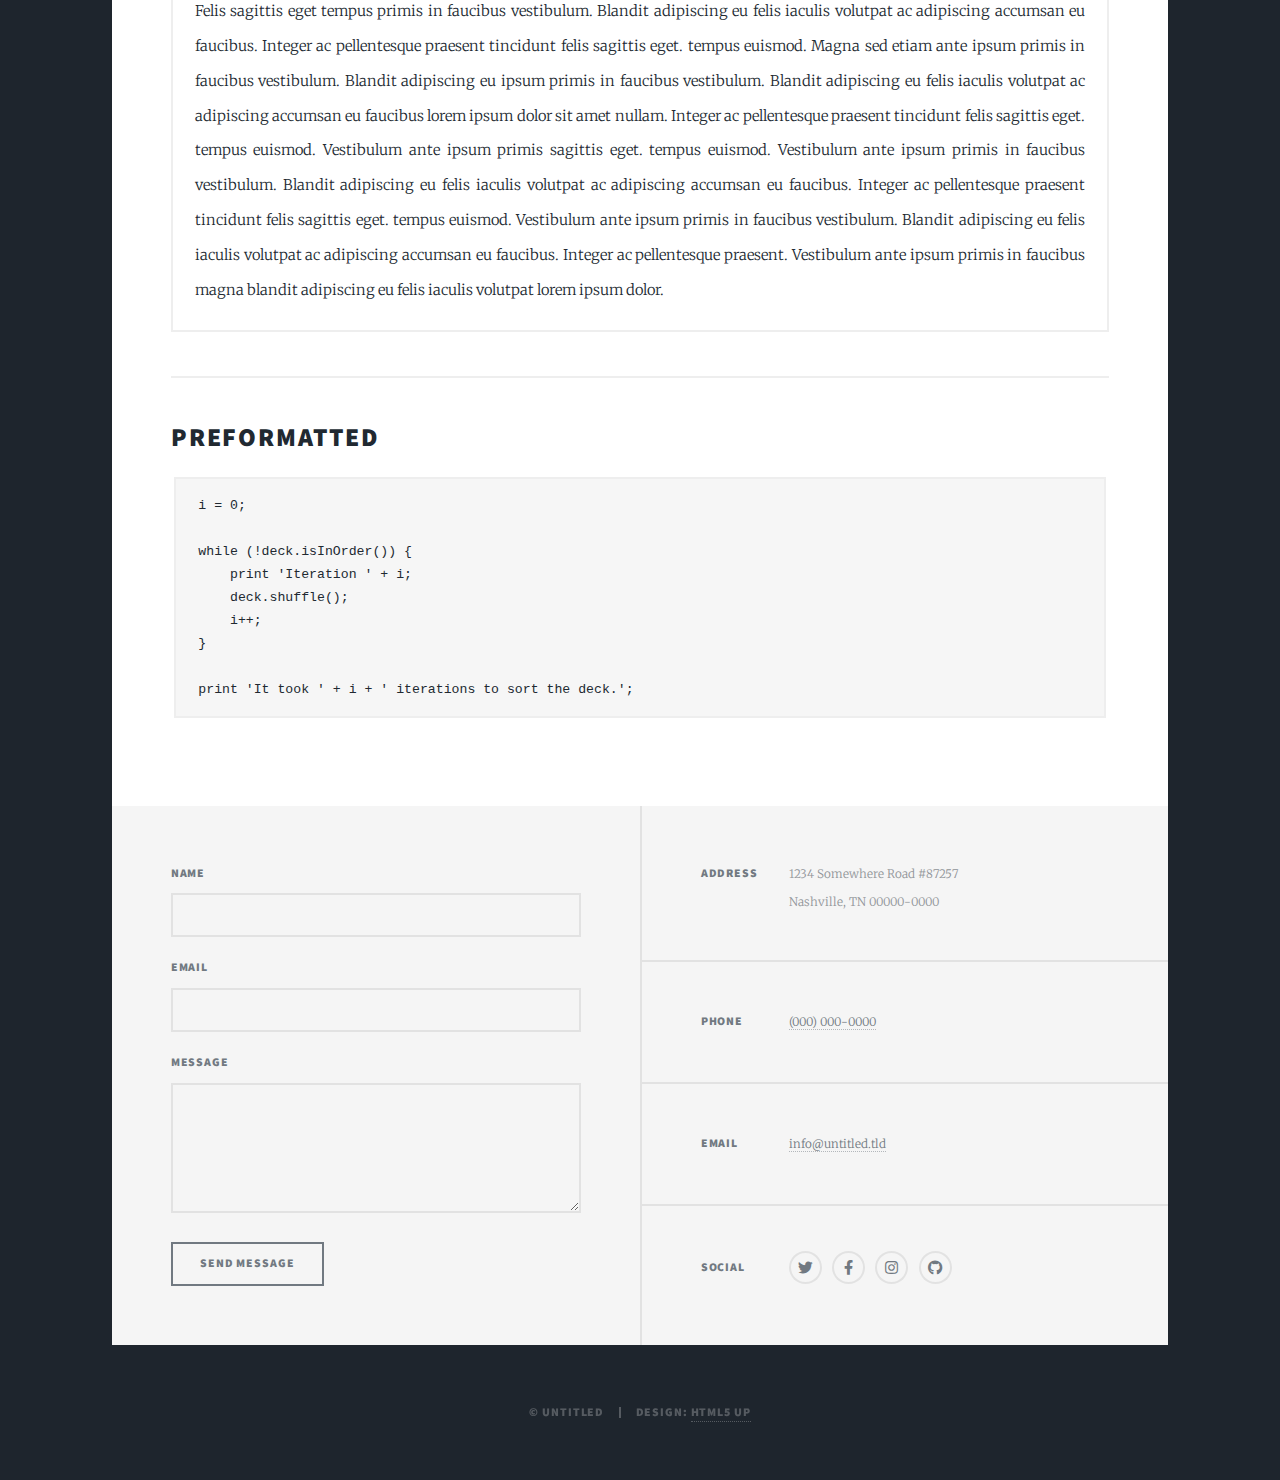
<file: Plantillas_html/01-Html/elements.html>
<!DOCTYPE HTML>
<!--
	Massively by HTML5 UP
	html5up.net | @ajlkn
	Free for personal and commercial use under the CCA 3.0 license (html5up.net/license)
-->
<html>
	<head>
		<title>Elements Reference - Massively by HTML5 UP</title>
		<meta charset="utf-8" />
		<meta name="viewport" content="width=device-width, initial-scale=1, user-scalable=no" />
		<link rel="stylesheet" href="assets/css/main.css" />
		<noscript><link rel="stylesheet" href="assets/css/noscript.css" /></noscript>
	</head>
	<body class="is-preload">

		<!-- Wrapper -->
			<div id="wrapper">

				<!-- Header -->
					<header id="header">
						<a href="index.html" class="logo">Massively</a>
					</header>

				<!-- Nav -->
					<nav id="nav">
						<ul class="links">
							<li><a href="index.html">This is Massively</a></li>
							<li><a href="generic.html">Generic Page</a></li>
							<li class="active"><a href="elements.html">Elements Reference</a></li>
						</ul>
						<ul class="icons">
							<li><a href="#" class="icon brands fa-twitter"><span class="label">Twitter</span></a></li>
							<li><a href="#" class="icon brands fa-facebook-f"><span class="label">Facebook</span></a></li>
							<li><a href="#" class="icon brands fa-instagram"><span class="label">Instagram</span></a></li>
							<li><a href="#" class="icon brands fa-github"><span class="label">GitHub</span></a></li>
						</ul>
					</nav>

				<!-- Main -->
					<div id="main">

						<!-- Post -->
							<section class="post">
								<header class="major">
									<h1>Elements<br />
									Reference</h1>
								</header>

								<!-- Text stuff -->
									<h2>Text</h2>
									<p>This is <b>bold</b> and this is <strong>strong</strong>. This is <i>italic</i> and this is <em>emphasized</em>.
									This is <sup>superscript</sup> text and this is <sub>subscript</sub> text.
									This is <u>underlined</u> and this is code: <code>for (;;) { ... }</code>.
									Finally, this is a <a href="#">link</a>.</p>
									<hr />
									<h2>Heading Level 2</h2>
									<h3>Heading Level 3</h3>
									<h4>Heading Level 4</h4>
									<h5>Heading Level 5</h5>
									<h6>Heading Level 6</h6>
									<hr />
									<header>
										<h2>Heading with a Subtitle</h2>
										<p>Lorem ipsum dolor sit amet nullam id egestas urna aliquam</p>
									</header>
									<p>Nunc lacinia ante nunc ac lobortis. Interdum adipiscing gravida odio porttitor sem non mi integer non faucibus ornare mi ut ante amet placerat aliquet. Volutpat eu sed ante lacinia sapien lorem accumsan varius montes viverra nibh in adipiscing blandit tempus accumsan.</p>
									<header>
										<h3>Heading with a Subtitle</h3>
										<p>Lorem ipsum dolor sit amet nullam id egestas urna aliquam</p>
									</header>
									<p>Nunc lacinia ante nunc ac lobortis. Interdum adipiscing gravida odio porttitor sem non mi integer non faucibus ornare mi ut ante amet placerat aliquet. Volutpat eu sed ante lacinia sapien lorem accumsan varius montes viverra nibh in adipiscing blandit tempus accumsan.</p>
									<header>
										<h4>Heading with a Subtitle</h4>
										<p>Lorem ipsum dolor sit amet nullam id egestas urna aliquam</p>
									</header>
									<p>Nunc lacinia ante nunc ac lobortis. Interdum adipiscing gravida odio porttitor sem non mi integer non faucibus ornare mi ut ante amet placerat aliquet. Volutpat eu sed ante lacinia sapien lorem accumsan varius montes viverra nibh in adipiscing blandit tempus accumsan.</p>

									<hr />

								<!-- Lists -->
									<h2>Lists</h2>
									<div class="row">
										<div class="col-6 col-12-small">

											<h3>Unordered</h3>
											<ul>
												<li>Dolor pulvinar etiam.</li>
												<li>Sagittis lorem eleifend.</li>
												<li>Felis feugiat dolore viverra.</li>
												<li>Dolor pulvinar etiam.</li>
											</ul>

											<h3>Alternate</h3>
											<ul class="alt">
												<li>Dolor pulvinar etiam etiam.</li>
												<li>Sagittis adipiscing eleifend.</li>
												<li>Felis enim dolore viverra.</li>
												<li>Dolor pulvinar etiam etiam.</li>
											</ul>

										</div>
										<div class="col-6 col-12-small">

											<h3>Ordered</h3>
											<ol>
												<li>Dolor pulvinar etiam.</li>
												<li>Etiam vel felis at viverra.</li>
												<li>Felis enim feugiat magna.</li>
												<li>Etiam vel felis nullam.</li>
												<li>Felis enim et tempus.</li>
											</ol>

											<h3>Icons</h3>
											<ul class="icons">
												<li><a href="#" class="icon brands fa-twitter"><span class="label">Twitter</span></a></li>
												<li><a href="#" class="icon brands fa-facebook-f"><span class="label">Facebook</span></a></li>
												<li><a href="#" class="icon brands fa-instagram"><span class="label">Instagram</span></a></li>
												<li><a href="#" class="icon brands fa-github"><span class="label">Github</span></a></li>
												<li><a href="#" class="icon brands fa-dribbble"><span class="label">Dribbble</span></a></li>
											</ul>
											<ul class="icons alt">
												<li><a href="#" class="icon brands alt fa-twitter"><span class="label">Twitter</span></a></li>
												<li><a href="#" class="icon brands alt fa-facebook-f"><span class="label">Facebook</span></a></li>
												<li><a href="#" class="icon brands alt fa-instagram"><span class="label">Instagram</span></a></li>
												<li><a href="#" class="icon brands alt fa-github"><span class="label">Github</span></a></li>
												<li><a href="#" class="icon brands alt fa-dribbble"><span class="label">Dribbble</span></a></li>
											</ul>

										</div>
									</div>
									<h3>Definition</h3>
									<dl>
										<dt>Item 1</dt>
										<dd>
											<p>Lorem ipsum dolor vestibulum ante ipsum primis in faucibus vestibulum. Blandit adipiscing eu felis iaculis volutpat ac adipiscing accumsan eu faucibus. Integer ac pellentesque praesent.</p>
										</dd>
										<dt>Item 2</dt>
										<dd>
											<p>Lorem ipsum dolor vestibulum ante ipsum primis in faucibus vestibulum. Blandit adipiscing eu felis iaculis volutpat ac adipiscing accumsan eu faucibus. Integer ac pellentesque praesent.</p>
										</dd>
										<dt>Item 3</dt>
										<dd>
											<p>Lorem ipsum dolor vestibulum ante ipsum primis in faucibus vestibulum. Blandit adipiscing eu felis iaculis volutpat ac adipiscing accumsan eu faucibus. Integer ac pellentesque praesent.</p>
										</dd>
									</dl>

									<h3>Actions</h3>
									<ul class="actions">
										<li><a href="#" class="button primary">Primary</a></li>
										<li><a href="#" class="button">Default</a></li>
									</ul>
									<ul class="actions small">
										<li><a href="#" class="button primary small">Small</a></li>
										<li><a href="#" class="button small">Small</a></li>
									</ul>
									<div class="row">
										<div class="col-6 col-12-small">
											<ul class="actions stacked">
												<li><a href="#" class="button primary">Default</a></li>
												<li><a href="#" class="button">Default</a></li>
											</ul>
										</div>
										<div class="col-6 col-12-small">
											<ul class="actions stacked">
												<li><a href="#" class="button primary small">Small</a></li>
												<li><a href="#" class="button small">Small</a></li>
											</ul>
										</div>
									</div>
									<div class="row">
										<div class="col-6 col-12-small">
											<ul class="actions stacked">
												<li><a href="#" class="button primary fit">Default</a></li>
												<li><a href="#" class="button fit">Default</a></li>
											</ul>
										</div>
										<div class="col-6 col-12-small">
											<ul class="actions stacked">
												<li><a href="#" class="button primary small fit">Small</a></li>
												<li><a href="#" class="button small fit">Small</a></li>
											</ul>
										</div>
									</div>

									<hr />

								<!-- Blockquote -->
									<h2>Blockquote</h2>
									<blockquote>Fringilla nisl. Donec accumsan interdum nisi, quis tincidunt felis sagittis eget tempus euismod. Vestibulum ante ipsum primis in faucibus vestibulum. Blandit adipiscing eu felis iaculis volutpat ac adipiscing accumsan faucibus. Vestibulum ante ipsum primis in faucibus vestibulum. Blandit adipiscing eu felis.</blockquote>

									<hr />

								<!-- Table -->
									<h2>Table</h2>

									<h3>Default</h3>
									<div class="table-wrapper">
										<table>
											<thead>
												<tr>
													<th>Name</th>
													<th>Description</th>
													<th>Price</th>
												</tr>
											</thead>
											<tbody>
												<tr>
													<td>Item 1</td>
													<td>Ante turpis integer aliquet porttitor.</td>
													<td>29.99</td>
												</tr>
												<tr>
													<td>Item 2</td>
													<td>Vis ac commodo adipiscing arcu aliquet.</td>
													<td>19.99</td>
												</tr>
												<tr>
													<td>Item 3</td>
													<td> Morbi faucibus arcu accumsan lorem.</td>
													<td>29.99</td>
												</tr>
												<tr>
													<td>Item 4</td>
													<td>Vitae integer tempus condimentum.</td>
													<td>19.99</td>
												</tr>
												<tr>
													<td>Item 5</td>
													<td>Ante turpis integer aliquet porttitor.</td>
													<td>29.99</td>
												</tr>
											</tbody>
											<tfoot>
												<tr>
													<td colspan="2"></td>
													<td>100.00</td>
												</tr>
											</tfoot>
										</table>
									</div>

									<h3>Alternate</h3>
									<div class="table-wrapper">
										<table class="alt">
											<thead>
												<tr>
													<th>Name</th>
													<th>Description</th>
													<th>Price</th>
												</tr>
											</thead>
											<tbody>
												<tr>
													<td>Item 1</td>
													<td>Ante turpis integer aliquet porttitor.</td>
													<td>29.99</td>
												</tr>
												<tr>
													<td>Item 2</td>
													<td>Vis ac commodo adipiscing arcu aliquet.</td>
													<td>19.99</td>
												</tr>
												<tr>
													<td>Item 3</td>
													<td> Morbi faucibus arcu accumsan lorem.</td>
													<td>29.99</td>
												</tr>
												<tr>
													<td>Item 4</td>
													<td>Vitae integer tempus condimentum.</td>
													<td>19.99</td>
												</tr>
												<tr>
													<td>Item 5</td>
													<td>Ante turpis integer aliquet porttitor.</td>
													<td>29.99</td>
												</tr>
											</tbody>
											<tfoot>
												<tr>
													<td colspan="2"></td>
													<td>100.00</td>
												</tr>
											</tfoot>
										</table>
									</div>

									<hr />

								<!-- Buttons -->
									<h2>Buttons</h2>
									<ul class="actions">
										<li><a href="#" class="button primary">Primary</a></li>
										<li><a href="#" class="button">Default</a></li>
									</ul>
									<ul class="actions">
										<li><a href="#" class="button primary large">Large</a></li>
										<li><a href="#" class="button">Default</a></li>
										<li><a href="#" class="button small">Small</a></li>
									</ul>
									<ul class="actions fit">
										<li><a href="#" class="button primary fit">Fit</a></li>
										<li><a href="#" class="button fit">Fit</a></li>
									</ul>
									<ul class="actions fit small">
										<li><a href="#" class="button primary fit small">Fit + Small</a></li>
										<li><a href="#" class="button fit small">Fit + Small</a></li>
									</ul>
									<ul class="actions">
										<li><a href="#" class="button primary icon solid fa-search">Icon</a></li>
										<li><a href="#" class="button icon solid fa-download">Icon</a></li>
									</ul>
									<ul class="actions">
										<li><span class="button primary disabled">Primary</span></li>
										<li><span class="button disabled">Default</span></li>
									</ul>

									<hr />

								<!-- Form -->
									<h2>Form</h2>

									<form method="post" action="#">
										<div class="row gtr-uniform">
											<div class="col-6 col-12-xsmall">
												<input type="text" name="demo-name" id="demo-name" value="" placeholder="Name" />
											</div>
											<div class="col-6 col-12-xsmall">
												<input type="email" name="demo-email" id="demo-email" value="" placeholder="Email" />
											</div>
											<!-- Break -->
											<div class="col-12">
												<select name="demo-category" id="demo-category">
													<option value="">- Category -</option>
													<option value="1">Manufacturing</option>
													<option value="1">Shipping</option>
													<option value="1">Administration</option>
													<option value="1">Human Resources</option>
												</select>
											</div>
											<!-- Break -->
											<div class="col-4 col-12-small">
												<input type="radio" id="demo-priority-low" name="demo-priority" checked>
												<label for="demo-priority-low">Low</label>
											</div>
											<div class="col-4 col-12-small">
												<input type="radio" id="demo-priority-normal" name="demo-priority">
												<label for="demo-priority-normal">Normal</label>
											</div>
											<div class="col-4 col-12-small">
												<input type="radio" id="demo-priority-high" name="demo-priority">
												<label for="demo-priority-high">High</label>
											</div>
											<!-- Break -->
											<div class="col-6 col-12-small">
												<input type="checkbox" id="demo-copy" name="demo-copy">
												<label for="demo-copy">Email me a copy</label>
											</div>
											<div class="col-6 col-12-small">
												<input type="checkbox" id="demo-human" name="demo-human" checked>
												<label for="demo-human">I am a human</label>
											</div>
											<!-- Break -->
											<div class="col-12">
												<textarea name="demo-message" id="demo-message" placeholder="Enter your message" rows="6"></textarea>
											</div>
											<!-- Break -->
											<div class="col-12">
												<ul class="actions">
													<li><input type="submit" value="Send Message" class="primary" /></li>
													<li><input type="reset" value="Reset" /></li>
												</ul>
											</div>
										</div>
									</form>

									<hr />

								<!-- Image -->
									<h2>Image</h2>

									<h3>Fit</h3>
									<span class="image fit"><img src="images/pic01.jpg" alt="" /></span>
									<div class="box alt">
										<div class="row gtr-50 gtr-uniform">
											<div class="col-4"><span class="image fit"><img src="images/pic02.jpg" alt="" /></span></div>
											<div class="col-4"><span class="image fit"><img src="images/pic03.jpg" alt="" /></span></div>
											<div class="col-4"><span class="image fit"><img src="images/pic04.jpg" alt="" /></span></div>
											<!-- Break -->
											<div class="col-4"><span class="image fit"><img src="images/pic04.jpg" alt="" /></span></div>
											<div class="col-4"><span class="image fit"><img src="images/pic02.jpg" alt="" /></span></div>
											<div class="col-4"><span class="image fit"><img src="images/pic03.jpg" alt="" /></span></div>
											<!-- Break -->
											<div class="col-4"><span class="image fit"><img src="images/pic03.jpg" alt="" /></span></div>
											<div class="col-4"><span class="image fit"><img src="images/pic04.jpg" alt="" /></span></div>
											<div class="col-4"><span class="image fit"><img src="images/pic02.jpg" alt="" /></span></div>
										</div>
									</div>

									<h3>Left &amp; Right</h3>
									<p><span class="image left"><img src="images/pic08.jpg" alt="" /></span>Lorem ipsum dolor sit accumsan interdum nisi, quis tincidunt felis sagittis eget. tempus euismod. Vestibulum ante ipsum primis in faucibus vestibulum. Blandit adipiscing eu felis iaculis volutpat ac adipiscing accumsan eu faucibus. Integer ac pellentesque praesent tincidunt felis sagittis eget. tempus euismod. Vestibulum ante ipsum primis sagittis eget. tempus euismod. Vestibulum ante ipsum primis in faucibus vestibulum. Blandit adipiscing eu felis iaculis volutpat ac adipiscing accumsan eu faucibus. Integer ac pellentesque praesent tincidunt felis sagittis eget. tempus euismod. Vestibulum ante ipsum primis in faucibus vestibulum. Blandit adipiscing eu felis iaculis volutpat ac adipiscing accumsan eu faucibus. Integer ac pellentesque praesent. Vestibulum ante ipsum primis in faucibus magna blandit adipiscing eu felis iaculis.</p>
									<p><span class="image right"><img src="images/pic09.jpg" alt="" /></span>Lorem ipsum dolor sit accumsan interdum nisi, quis tincidunt felis sagittis eget. tempus euismod. Vestibulum ante ipsum primis in faucibus vestibulum. Blandit adipiscing eu felis iaculis volutpat ac adipiscing accumsan eu faucibus. Integer ac pellentesque praesent tincidunt felis sagittis eget. tempus euismod. Vestibulum ante ipsum primis sagittis eget. tempus euismod. Vestibulum ante ipsum primis in faucibus vestibulum. Blandit adipiscing eu felis iaculis volutpat ac adipiscing accumsan eu faucibus. Integer ac pellentesque praesent tincidunt felis sagittis eget. tempus euismod. Vestibulum ante ipsum primis in faucibus vestibulum. Blandit adipiscing eu felis iaculis volutpat ac adipiscing accumsan eu faucibus. Integer ac pellentesque praesent. Vestibulum ante ipsum primis in faucibus magna blandit adipiscing eu felis iaculis.</p>

									<hr />

								<!-- Box -->
									<h2>Box</h2>
									<div class="box">
										<p>Felis sagittis eget tempus primis in faucibus vestibulum. Blandit adipiscing eu felis iaculis volutpat ac adipiscing accumsan eu faucibus. Integer ac pellentesque praesent tincidunt felis sagittis eget. tempus euismod. Magna sed etiam ante ipsum primis in faucibus vestibulum. Blandit adipiscing eu ipsum primis in faucibus vestibulum. Blandit adipiscing eu felis iaculis volutpat ac adipiscing accumsan eu faucibus lorem ipsum dolor sit amet nullam. Integer ac pellentesque praesent tincidunt felis sagittis eget. tempus euismod. Vestibulum ante ipsum primis sagittis eget. tempus euismod. Vestibulum ante ipsum primis in faucibus vestibulum. Blandit adipiscing eu felis iaculis volutpat ac adipiscing accumsan eu faucibus. Integer ac pellentesque praesent tincidunt felis sagittis eget. tempus euismod. Vestibulum ante ipsum primis in faucibus vestibulum. Blandit adipiscing eu felis iaculis volutpat ac adipiscing accumsan eu faucibus. Integer ac pellentesque praesent. Vestibulum ante ipsum primis in faucibus magna blandit adipiscing eu felis iaculis volutpat lorem ipsum dolor.</p>
									</div>

									<hr />

								<!-- Preformatted Code -->
									<h2>Preformatted</h2>
									<pre><code>i = 0;

while (!deck.isInOrder()) {
    print 'Iteration ' + i;
    deck.shuffle();
    i++;
}

print 'It took ' + i + ' iterations to sort the deck.';
</code></pre>

							</section>

					</div>

				<!-- Footer -->
					<footer id="footer">
						<section>
							<form method="post" action="#">
								<div class="fields">
									<div class="field">
										<label for="name">Name</label>
										<input type="text" name="name" id="name" />
									</div>
									<div class="field">
										<label for="email">Email</label>
										<input type="text" name="email" id="email" />
									</div>
									<div class="field">
										<label for="message">Message</label>
										<textarea name="message" id="message" rows="3"></textarea>
									</div>
								</div>
								<ul class="actions">
									<li><input type="submit" value="Send Message" /></li>
								</ul>
							</form>
						</section>
						<section class="split contact">
							<section class="alt">
								<h3>Address</h3>
								<p>1234 Somewhere Road #87257<br />
								Nashville, TN 00000-0000</p>
							</section>
							<section>
								<h3>Phone</h3>
								<p><a href="#">(000) 000-0000</a></p>
							</section>
							<section>
								<h3>Email</h3>
								<p><a href="#">info@untitled.tld</a></p>
							</section>
							<section>
								<h3>Social</h3>
								<ul class="icons alt">
									<li><a href="#" class="icon brands alt fa-twitter"><span class="label">Twitter</span></a></li>
									<li><a href="#" class="icon brands alt fa-facebook-f"><span class="label">Facebook</span></a></li>
									<li><a href="#" class="icon brands alt fa-instagram"><span class="label">Instagram</span></a></li>
									<li><a href="#" class="icon brands alt fa-github"><span class="label">GitHub</span></a></li>
								</ul>
							</section>
						</section>
					</footer>

				<!-- Copyright -->
					<div id="copyright">
						<ul><li>&copy; Untitled</li><li>Design: <a href="https://html5up.net">HTML5 UP</a></li></ul>
					</div>

			</div>

		<!-- Scripts -->
			<script src="assets/js/jquery.min.js"></script>
			<script src="assets/js/jquery.scrollex.min.js"></script>
			<script src="assets/js/jquery.scrolly.min.js"></script>
			<script src="assets/js/browser.min.js"></script>
			<script src="assets/js/breakpoints.min.js"></script>
			<script src="assets/js/util.js"></script>
			<script src="assets/js/main.js"></script>

	</body>
</html>
</file>
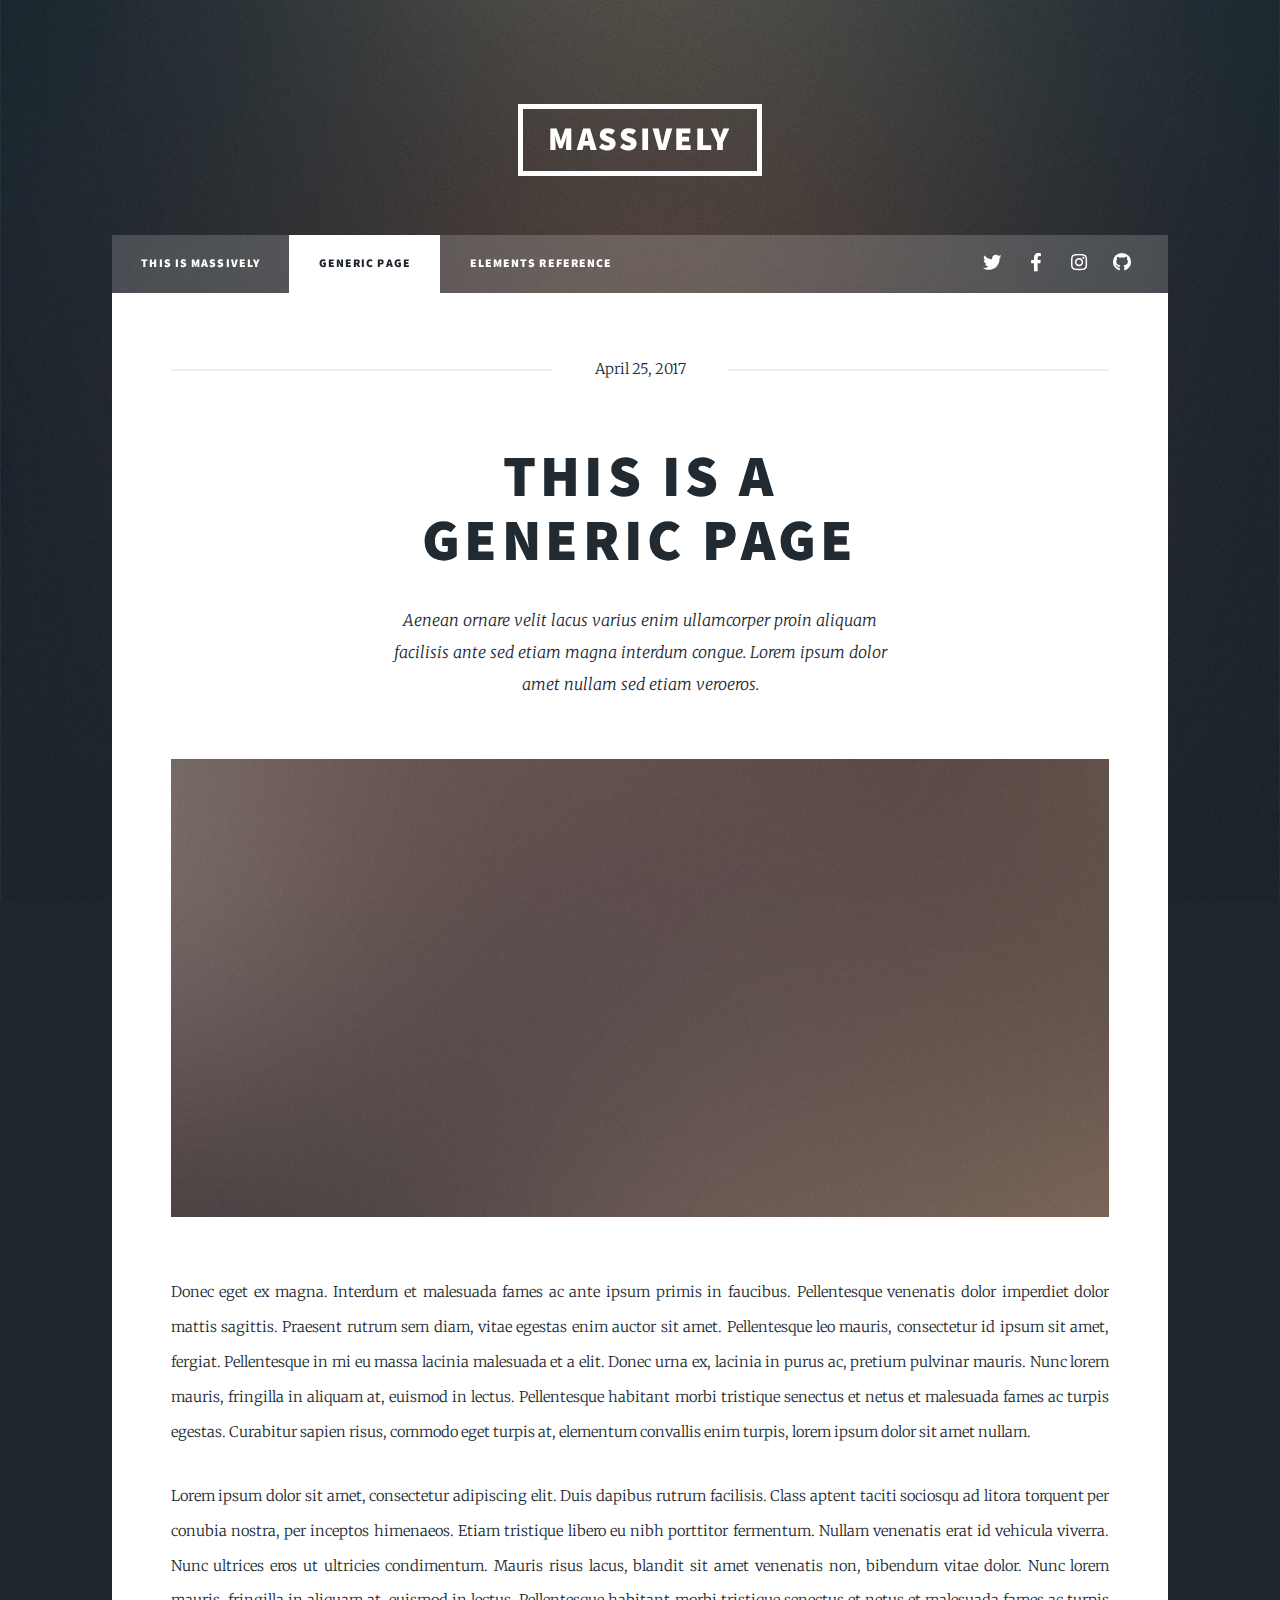
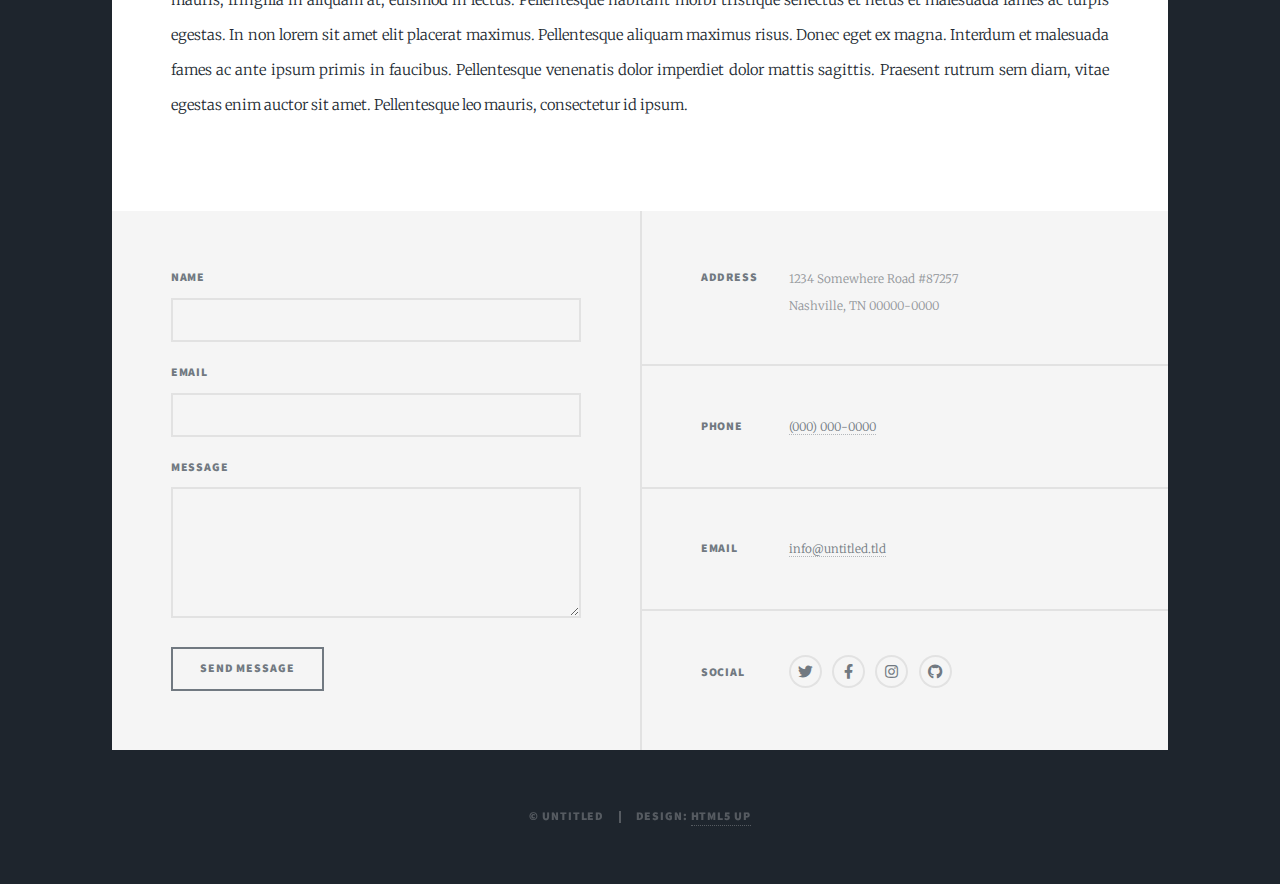
<file: Plantillas_html/01-Html/generic.html>
<!DOCTYPE HTML>
<!--
	Massively by HTML5 UP
	html5up.net | @ajlkn
	Free for personal and commercial use under the CCA 3.0 license (html5up.net/license)
-->
<html>
	<head>
		<title>Generic Page - Massively by HTML5 UP</title>
		<meta charset="utf-8" />
		<meta name="viewport" content="width=device-width, initial-scale=1, user-scalable=no" />
		<link rel="stylesheet" href="assets/css/main.css" />
		<noscript><link rel="stylesheet" href="assets/css/noscript.css" /></noscript>
	</head>
	<body class="is-preload">

		<!-- Wrapper -->
			<div id="wrapper">

				<!-- Header -->
					<header id="header">
						<a href="index.html" class="logo">Massively</a>
					</header>

				<!-- Nav -->
					<nav id="nav">
						<ul class="links">
							<li><a href="index.html">This is Massively</a></li>
							<li class="active"><a href="generic.html">Generic Page</a></li>
							<li><a href="elements.html">Elements Reference</a></li>
						</ul>
						<ul class="icons">
							<li><a href="#" class="icon brands fa-twitter"><span class="label">Twitter</span></a></li>
							<li><a href="#" class="icon brands fa-facebook-f"><span class="label">Facebook</span></a></li>
							<li><a href="#" class="icon brands fa-instagram"><span class="label">Instagram</span></a></li>
							<li><a href="#" class="icon brands fa-github"><span class="label">GitHub</span></a></li>
						</ul>
					</nav>

				<!-- Main -->
					<div id="main">

						<!-- Post -->
							<section class="post">
								<header class="major">
									<span class="date">April 25, 2017</span>
									<h1>This is a<br />
									Generic Page</h1>
									<p>Aenean ornare velit lacus varius enim ullamcorper proin aliquam<br />
									facilisis ante sed etiam magna interdum congue. Lorem ipsum dolor<br />
									amet nullam sed etiam veroeros.</p>
								</header>
								<div class="image main"><img src="images/pic01.jpg" alt="" /></div>
								<p>Donec eget ex magna. Interdum et malesuada fames ac ante ipsum primis in faucibus. Pellentesque venenatis dolor imperdiet dolor mattis sagittis. Praesent rutrum sem diam, vitae egestas enim auctor sit amet. Pellentesque leo mauris, consectetur id ipsum sit amet, fergiat. Pellentesque in mi eu massa lacinia malesuada et a elit. Donec urna ex, lacinia in purus ac, pretium pulvinar mauris. Nunc lorem mauris, fringilla in aliquam at, euismod in lectus. Pellentesque habitant morbi tristique senectus et netus et malesuada fames ac turpis egestas. Curabitur sapien risus, commodo eget turpis at, elementum convallis enim turpis, lorem ipsum dolor sit amet nullam.</p>
								<p>Lorem ipsum dolor sit amet, consectetur adipiscing elit. Duis dapibus rutrum facilisis. Class aptent taciti sociosqu ad litora torquent per conubia nostra, per inceptos himenaeos. Etiam tristique libero eu nibh porttitor fermentum. Nullam venenatis erat id vehicula viverra. Nunc ultrices eros ut ultricies condimentum. Mauris risus lacus, blandit sit amet venenatis non, bibendum vitae dolor. Nunc lorem mauris, fringilla in aliquam at, euismod in lectus. Pellentesque habitant morbi tristique senectus et netus et malesuada fames ac turpis egestas. In non lorem sit amet elit placerat maximus. Pellentesque aliquam maximus risus. Donec eget ex magna. Interdum et malesuada fames ac ante ipsum primis in faucibus. Pellentesque venenatis dolor imperdiet dolor mattis sagittis. Praesent rutrum sem diam, vitae egestas enim auctor sit amet. Pellentesque leo mauris, consectetur id ipsum.</p>
							</section>

					</div>

				<!-- Footer -->
					<footer id="footer">
						<section>
							<form method="post" action="#">
								<div class="fields">
									<div class="field">
										<label for="name">Name</label>
										<input type="text" name="name" id="name" />
									</div>
									<div class="field">
										<label for="email">Email</label>
										<input type="text" name="email" id="email" />
									</div>
									<div class="field">
										<label for="message">Message</label>
										<textarea name="message" id="message" rows="3"></textarea>
									</div>
								</div>
								<ul class="actions">
									<li><input type="submit" value="Send Message" /></li>
								</ul>
							</form>
						</section>
						<section class="split contact">
							<section class="alt">
								<h3>Address</h3>
								<p>1234 Somewhere Road #87257<br />
								Nashville, TN 00000-0000</p>
							</section>
							<section>
								<h3>Phone</h3>
								<p><a href="#">(000) 000-0000</a></p>
							</section>
							<section>
								<h3>Email</h3>
								<p><a href="#">info@untitled.tld</a></p>
							</section>
							<section>
								<h3>Social</h3>
								<ul class="icons alt">
									<li><a href="#" class="icon brands alt fa-twitter"><span class="label">Twitter</span></a></li>
									<li><a href="#" class="icon brands alt fa-facebook-f"><span class="label">Facebook</span></a></li>
									<li><a href="#" class="icon brands alt fa-instagram"><span class="label">Instagram</span></a></li>
									<li><a href="#" class="icon brands alt fa-github"><span class="label">GitHub</span></a></li>
								</ul>
							</section>
						</section>
					</footer>

				<!-- Copyright -->
					<div id="copyright">
						<ul><li>&copy; Untitled</li><li>Design: <a href="https://html5up.net">HTML5 UP</a></li></ul>
					</div>

			</div>

		<!-- Scripts -->
			<script src="assets/js/jquery.min.js"></script>
			<script src="assets/js/jquery.scrollex.min.js"></script>
			<script src="assets/js/jquery.scrolly.min.js"></script>
			<script src="assets/js/browser.min.js"></script>
			<script src="assets/js/breakpoints.min.js"></script>
			<script src="assets/js/util.js"></script>
			<script src="assets/js/main.js"></script>

	</body>
</html>
</file>
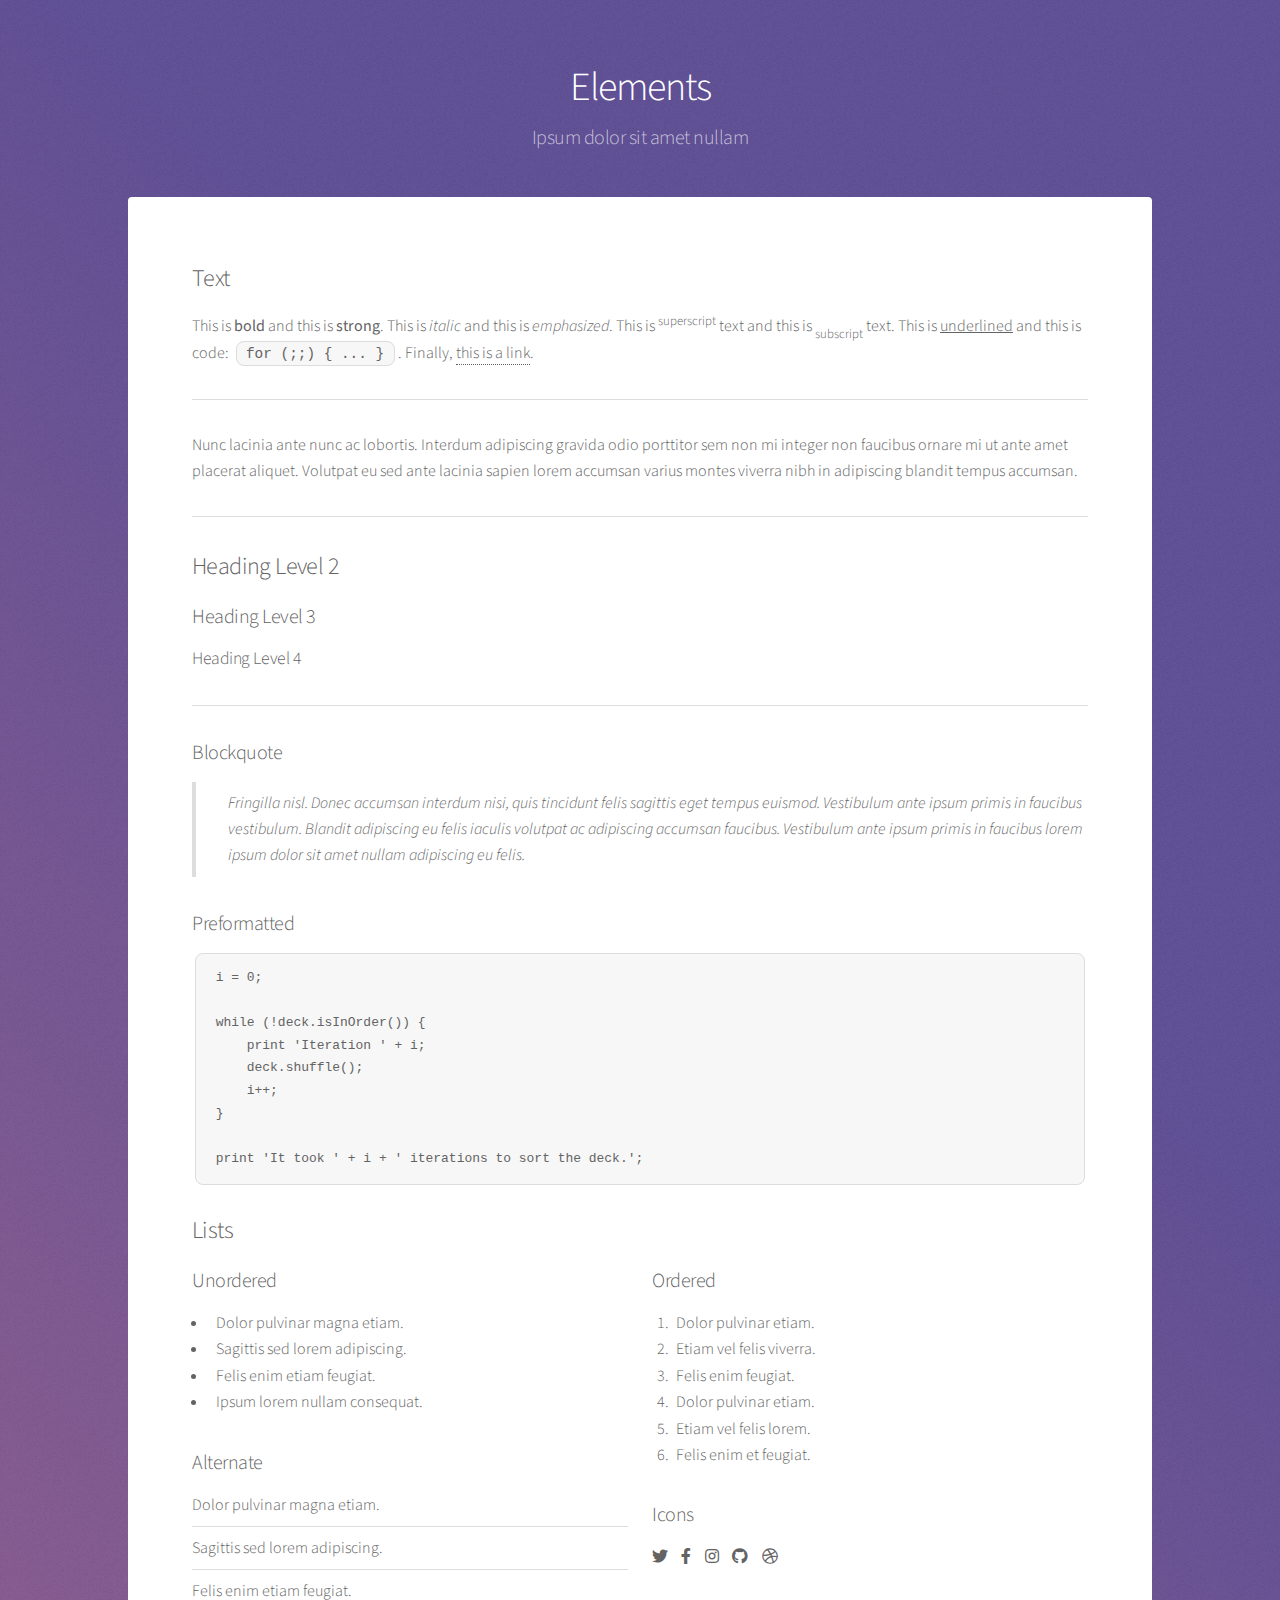
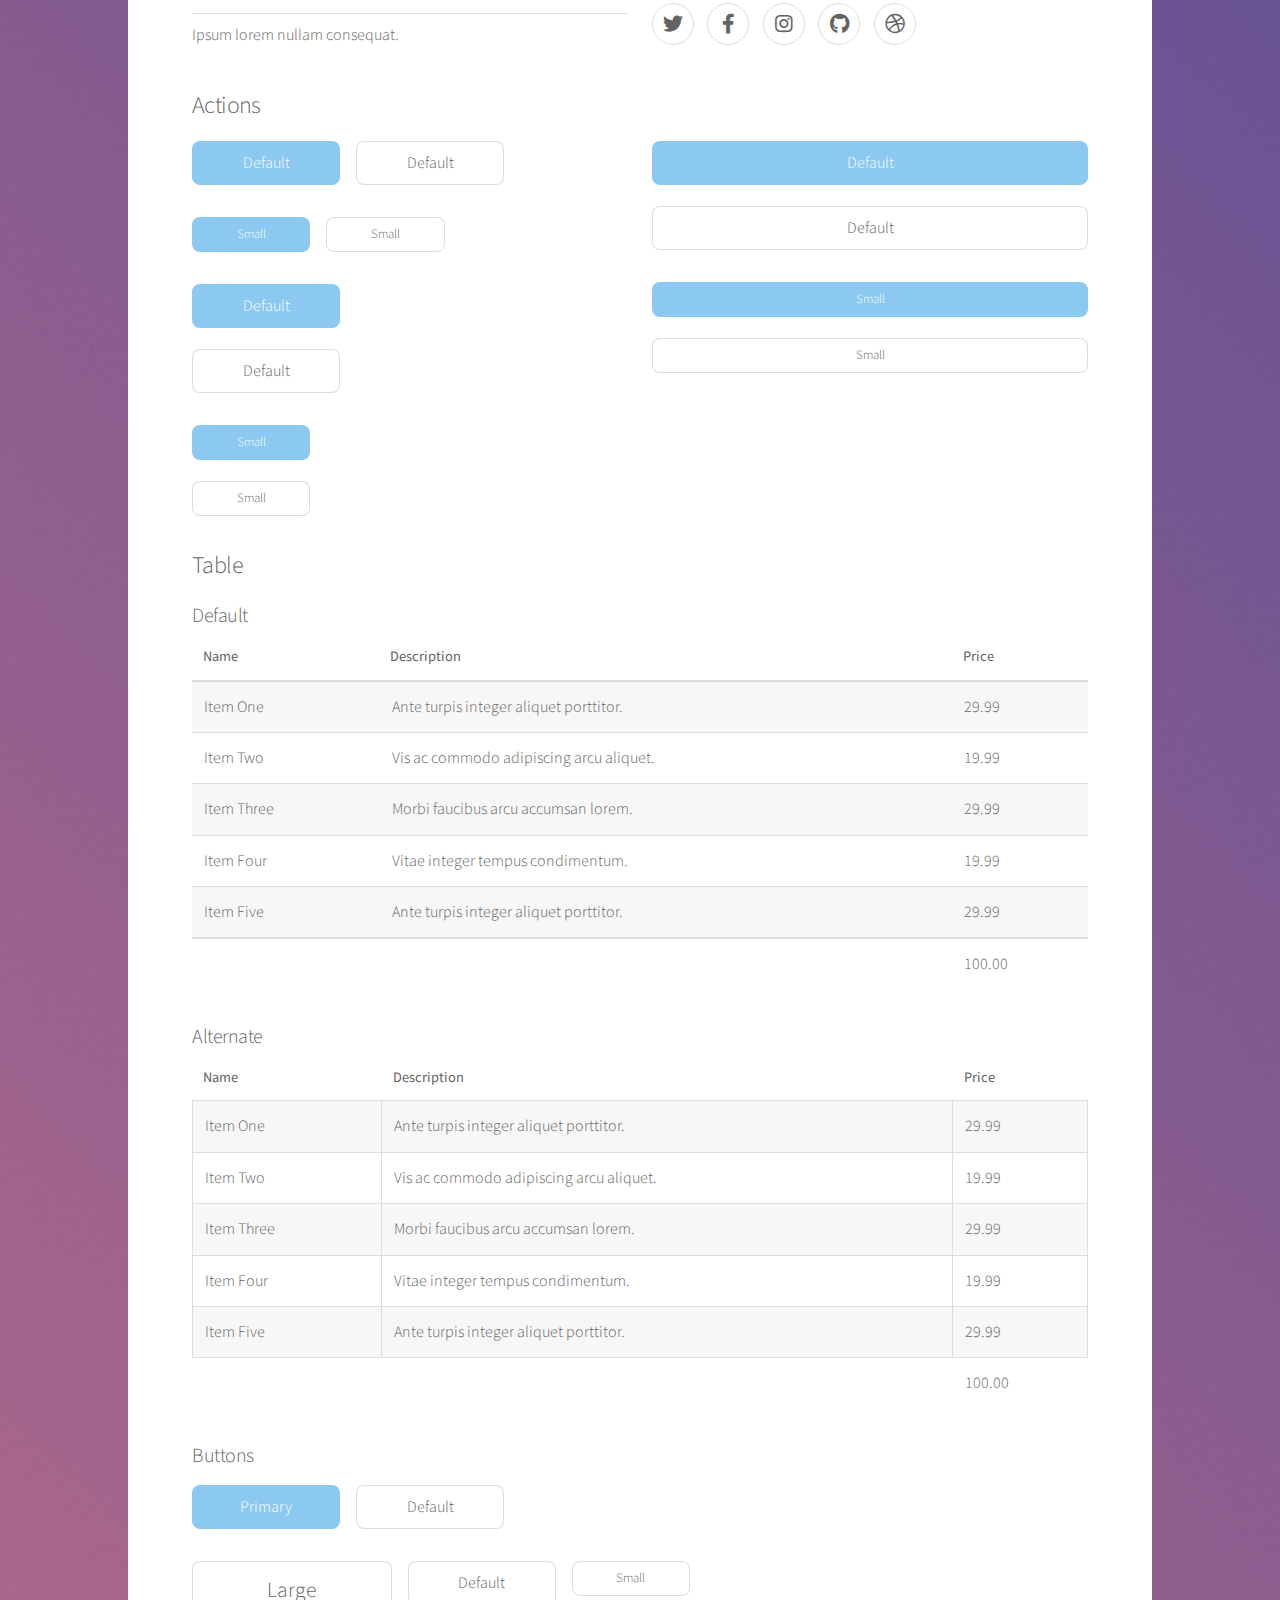
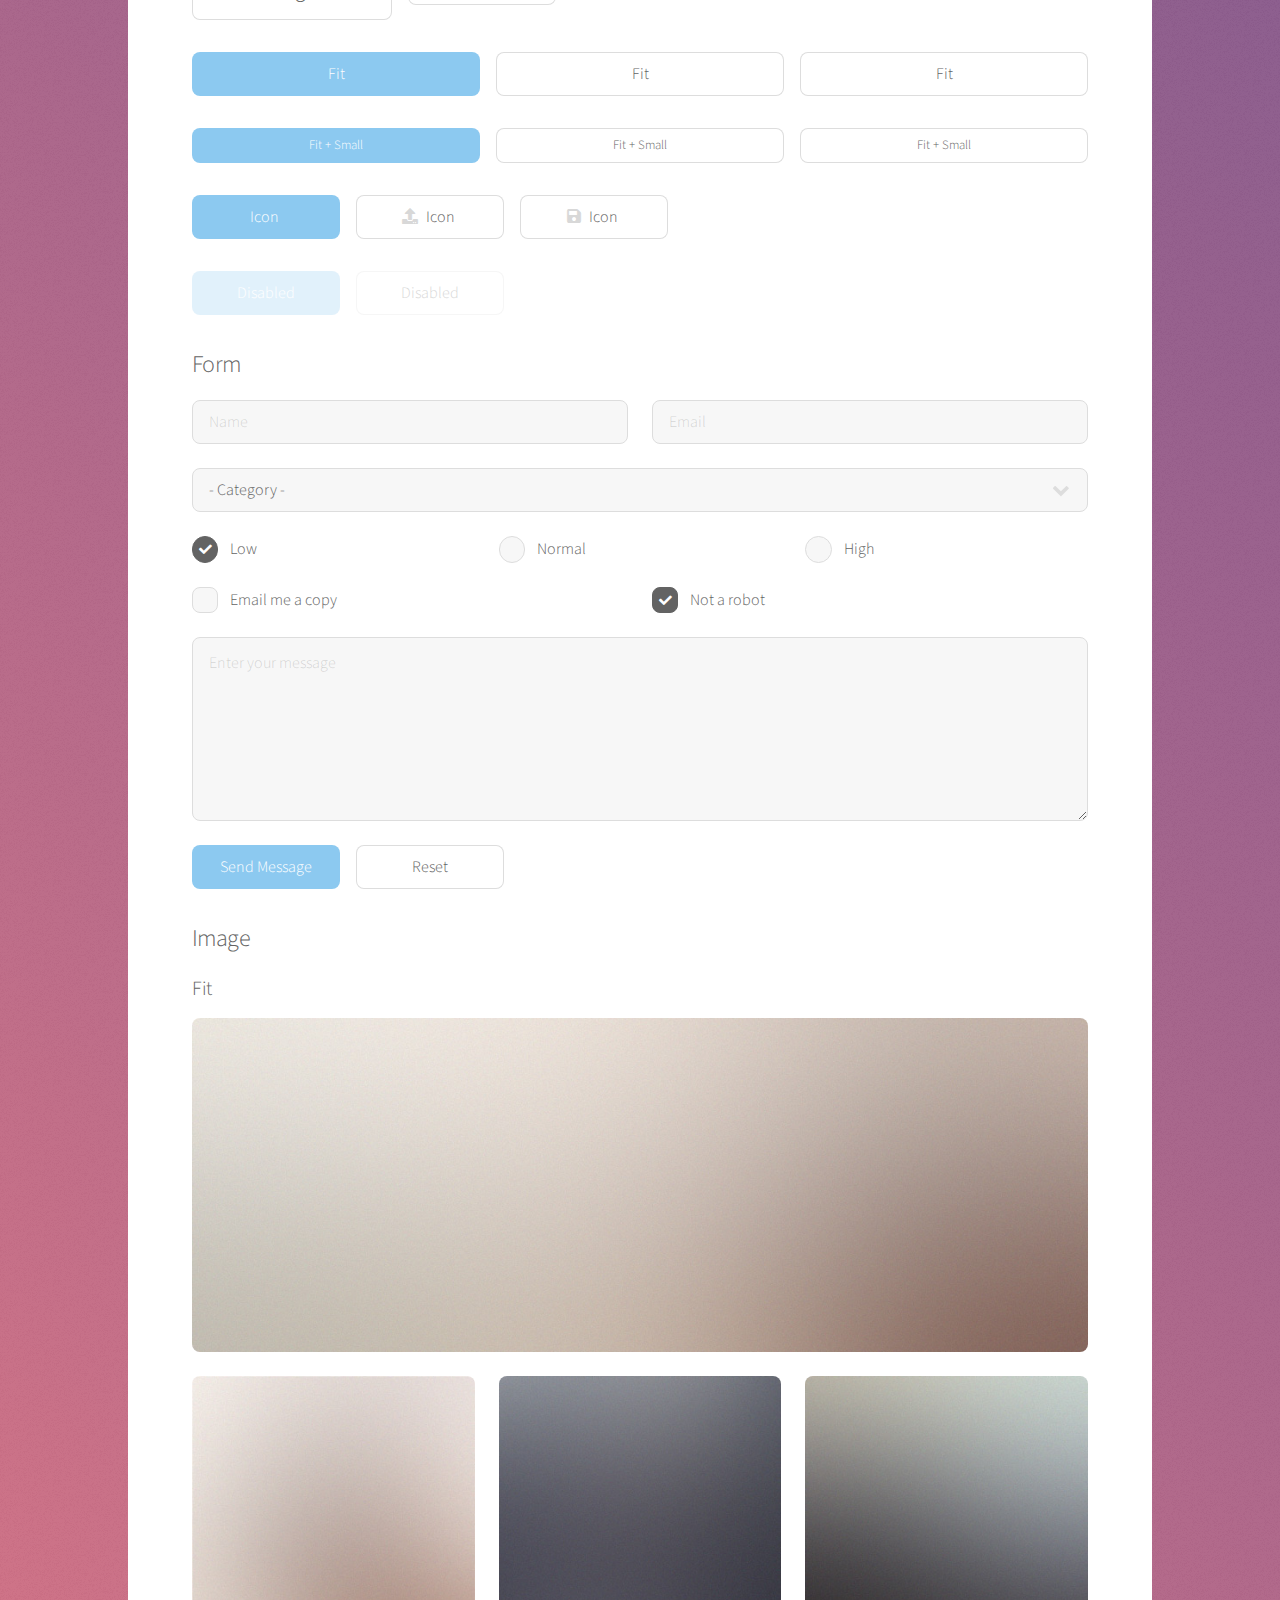
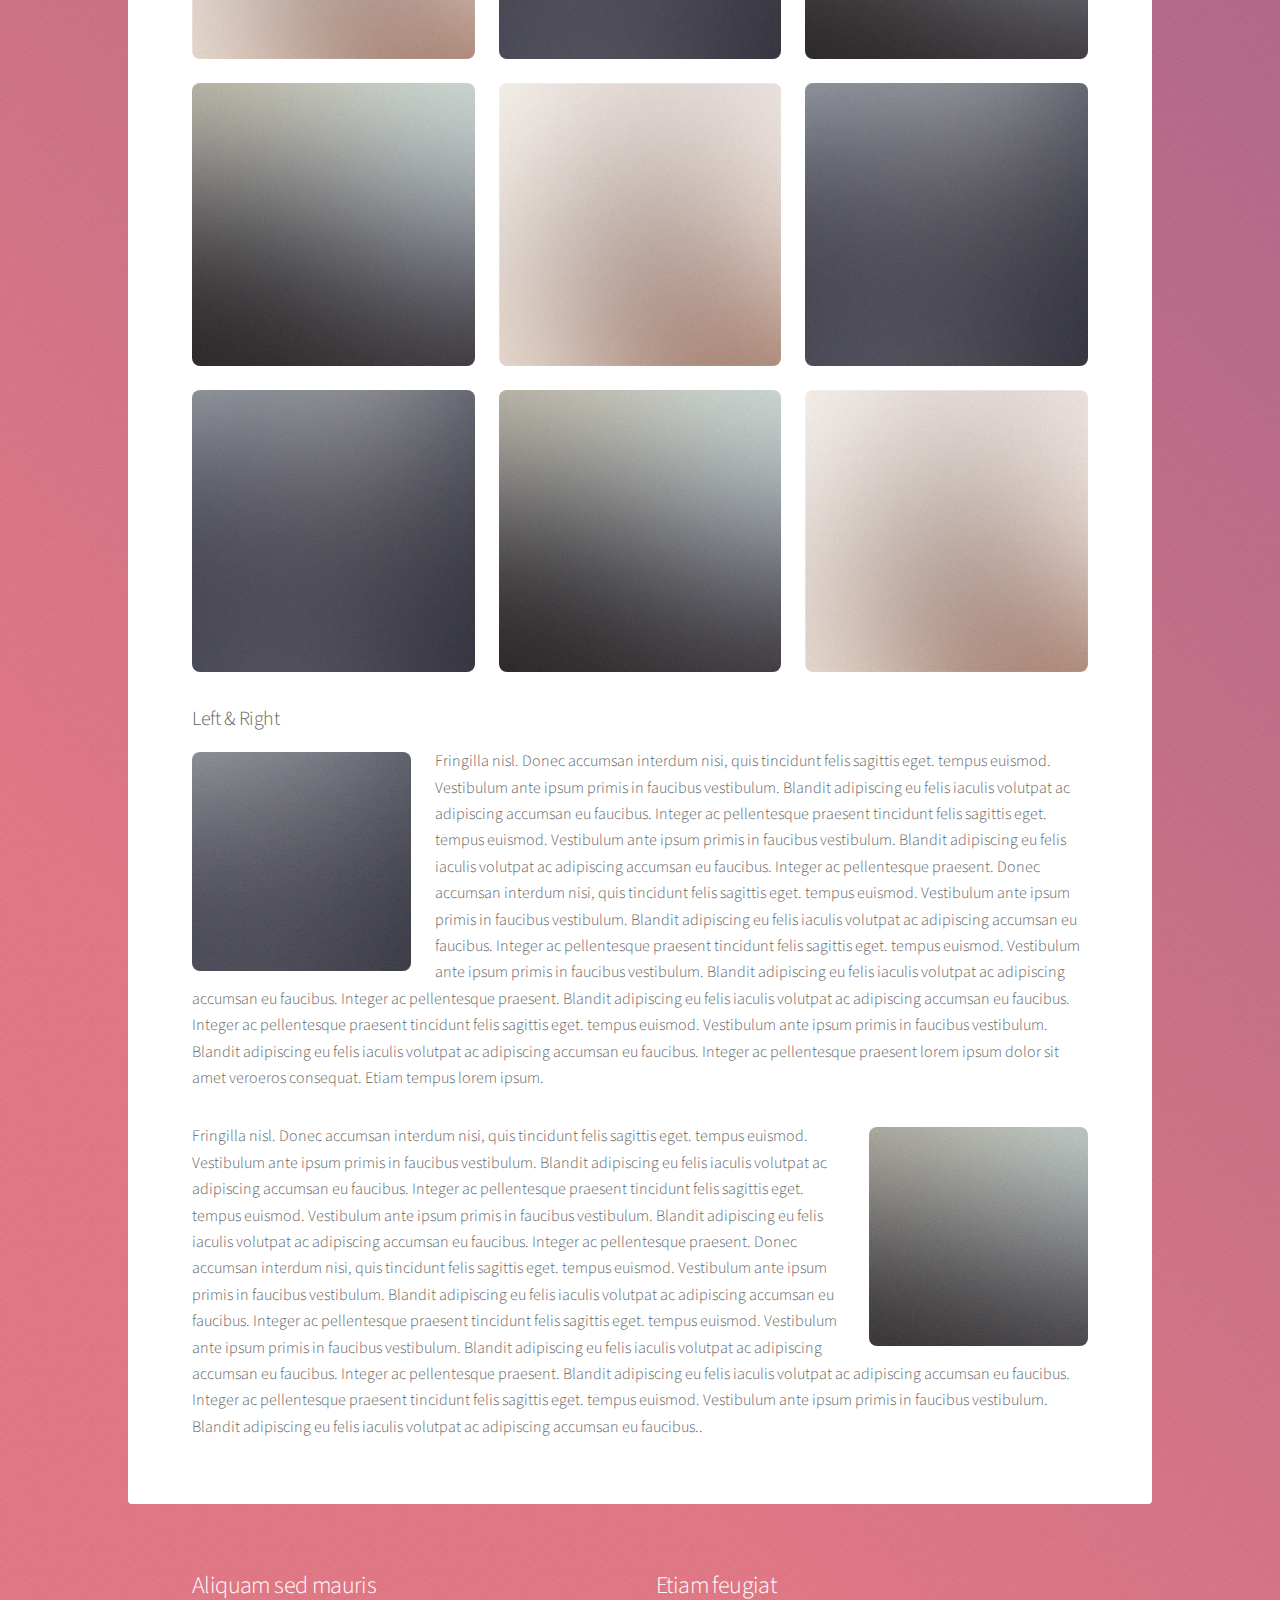
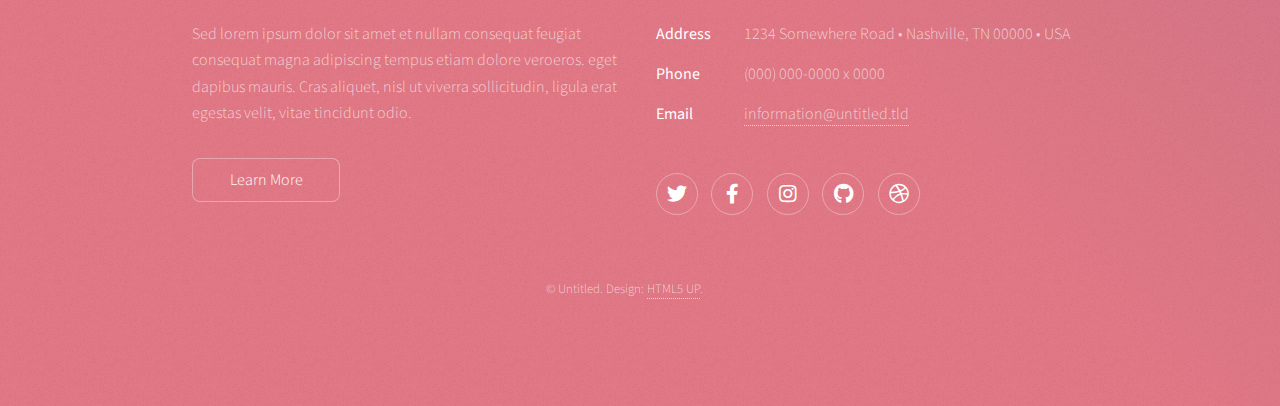
<file: Plantillas_html/02-Html/elements.html>
<!DOCTYPE HTML>
<!--
	Stellar by HTML5 UP
	html5up.net | @ajlkn
	Free for personal and commercial use under the CCA 3.0 license (html5up.net/license)
-->
<html>
	<head>
		<title>Elements - Stellar by HTML5 UP</title>
		<meta charset="utf-8" />
		<meta name="viewport" content="width=device-width, initial-scale=1, user-scalable=no" />
		<link rel="stylesheet" href="assets/css/main.css" />
		<noscript><link rel="stylesheet" href="assets/css/noscript.css" /></noscript>
	</head>
	<body class="is-preload">

		<!-- Wrapper -->
			<div id="wrapper">

				<!-- Header -->
					<header id="header">
						<h1>Elements</h1>
						<p>Ipsum dolor sit amet nullam</p>
					</header>

				<!-- Main -->
					<div id="main">

						<!-- Content -->
							<section id="content" class="main">

								<!-- Text -->
									<section>
										<h2>Text</h2>
										<p>This is <b>bold</b> and this is <strong>strong</strong>. This is <i>italic</i> and this is <em>emphasized</em>.
										This is <sup>superscript</sup> text and this is <sub>subscript</sub> text.
										This is <u>underlined</u> and this is code: <code>for (;;) { ... }</code>. Finally, <a href="#">this is a link</a>.</p>
										<hr />
										<p>Nunc lacinia ante nunc ac lobortis. Interdum adipiscing gravida odio porttitor sem non mi integer non faucibus ornare mi ut ante amet placerat aliquet. Volutpat eu sed ante lacinia sapien lorem accumsan varius montes viverra nibh in adipiscing blandit tempus accumsan.</p>
										<hr />
										<h2>Heading Level 2</h2>
										<h3>Heading Level 3</h3>
										<h4>Heading Level 4</h4>
										<hr />
										<h3>Blockquote</h3>
										<blockquote>Fringilla nisl. Donec accumsan interdum nisi, quis tincidunt felis sagittis eget tempus euismod. Vestibulum ante ipsum primis in faucibus vestibulum. Blandit adipiscing eu felis iaculis volutpat ac adipiscing accumsan faucibus. Vestibulum ante ipsum primis in faucibus lorem ipsum dolor sit amet nullam adipiscing eu felis.</blockquote>
										<h3>Preformatted</h3>
										<pre><code>i = 0;

while (!deck.isInOrder()) {
    print 'Iteration ' + i;
    deck.shuffle();
    i++;
}

print 'It took ' + i + ' iterations to sort the deck.';</code></pre>
									</section>

								<!-- Lists -->
									<section>
										<h2>Lists</h2>
										<div class="row">
											<div class="col-6 col-12-medium">
												<h3>Unordered</h3>
												<ul>
													<li>Dolor pulvinar magna etiam.</li>
													<li>Sagittis sed lorem adipiscing.</li>
													<li>Felis enim etiam feugiat.</li>
													<li>Ipsum lorem nullam consequat.</li>
												</ul>
												<h3>Alternate</h3>
												<ul class="alt">
													<li>Dolor pulvinar magna etiam.</li>
													<li>Sagittis sed lorem adipiscing.</li>
													<li>Felis enim etiam feugiat.</li>
													<li>Ipsum lorem nullam consequat.</li>
												</ul>
											</div>
											<div class="col-6 col-12-medium">
												<h3>Ordered</h3>
												<ol>
													<li>Dolor pulvinar etiam.</li>
													<li>Etiam vel felis viverra.</li>
													<li>Felis enim feugiat.</li>
													<li>Dolor pulvinar etiam.</li>
													<li>Etiam vel felis lorem.</li>
													<li>Felis enim et feugiat.</li>
												</ol>
												<h3>Icons</h3>
												<ul class="icons">
													<li><a href="#" class="icon brands fa-twitter"><span class="label">Twitter</span></a></li>
													<li><a href="#" class="icon brands fa-facebook-f"><span class="label">Facebook</span></a></li>
													<li><a href="#" class="icon brands fa-instagram"><span class="label">Instagram</span></a></li>
													<li><a href="#" class="icon brands fa-github"><span class="label">GitHub</span></a></li>
													<li><a href="#" class="icon brands fa-dribbble"><span class="label">Dribbble</span></a></li>
												</ul>
												<ul class="icons">
													<li><a href="#" class="icon brands alt fa-twitter"><span class="label">Twitter</span></a></li>
													<li><a href="#" class="icon brands alt fa-facebook-f"><span class="label">Facebook</span></a></li>
													<li><a href="#" class="icon brands alt fa-instagram"><span class="label">Instagram</span></a></li>
													<li><a href="#" class="icon brands alt fa-github"><span class="label">GitHub</span></a></li>
													<li><a href="#" class="icon brands alt fa-dribbble"><span class="label">Dribbble</span></a></li>
												</ul>
											</div>
										</div>
										<h2>Actions</h2>
										<div class="row">
											<div class="col-6 col-12-medium">
												<ul class="actions">
													<li><a href="#" class="button primary">Default</a></li>
													<li><a href="#" class="button">Default</a></li>
												</ul>
												<ul class="actions small">
													<li><a href="#" class="button primary small">Small</a></li>
													<li><a href="#" class="button small">Small</a></li>
												</ul>
												<ul class="actions stacked">
													<li><a href="#" class="button primary">Default</a></li>
													<li><a href="#" class="button">Default</a></li>
												</ul>
												<ul class="actions stacked">
													<li><a href="#" class="button primary small">Small</a></li>
													<li><a href="#" class="button small">Small</a></li>
												</ul>
											</div>
											<div class="col-6 col-12-medium">
												<ul class="actions stacked">
													<li><a href="#" class="button primary fit">Default</a></li>
													<li><a href="#" class="button fit">Default</a></li>
												</ul>
												<ul class="actions stacked">
													<li><a href="#" class="button primary small fit">Small</a></li>
													<li><a href="#" class="button small fit">Small</a></li>
												</ul>
											</div>
										</div>
									</section>

								<!-- Table -->
									<section>
										<h2>Table</h2>
										<h3>Default</h3>
										<div class="table-wrapper">
											<table>
												<thead>
													<tr>
														<th>Name</th>
														<th>Description</th>
														<th>Price</th>
													</tr>
												</thead>
												<tbody>
													<tr>
														<td>Item One</td>
														<td>Ante turpis integer aliquet porttitor.</td>
														<td>29.99</td>
													</tr>
													<tr>
														<td>Item Two</td>
														<td>Vis ac commodo adipiscing arcu aliquet.</td>
														<td>19.99</td>
													</tr>
													<tr>
														<td>Item Three</td>
														<td> Morbi faucibus arcu accumsan lorem.</td>
														<td>29.99</td>
													</tr>
													<tr>
														<td>Item Four</td>
														<td>Vitae integer tempus condimentum.</td>
														<td>19.99</td>
													</tr>
													<tr>
														<td>Item Five</td>
														<td>Ante turpis integer aliquet porttitor.</td>
														<td>29.99</td>
													</tr>
												</tbody>
												<tfoot>
													<tr>
														<td colspan="2"></td>
														<td>100.00</td>
													</tr>
												</tfoot>
											</table>
										</div>

										<h3>Alternate</h3>
										<div class="table-wrapper">
											<table class="alt">
												<thead>
													<tr>
														<th>Name</th>
														<th>Description</th>
														<th>Price</th>
													</tr>
												</thead>
												<tbody>
													<tr>
														<td>Item One</td>
														<td>Ante turpis integer aliquet porttitor.</td>
														<td>29.99</td>
													</tr>
													<tr>
														<td>Item Two</td>
														<td>Vis ac commodo adipiscing arcu aliquet.</td>
														<td>19.99</td>
													</tr>
													<tr>
														<td>Item Three</td>
														<td> Morbi faucibus arcu accumsan lorem.</td>
														<td>29.99</td>
													</tr>
													<tr>
														<td>Item Four</td>
														<td>Vitae integer tempus condimentum.</td>
														<td>19.99</td>
													</tr>
													<tr>
														<td>Item Five</td>
														<td>Ante turpis integer aliquet porttitor.</td>
														<td>29.99</td>
													</tr>
												</tbody>
												<tfoot>
													<tr>
														<td colspan="2"></td>
														<td>100.00</td>
													</tr>
												</tfoot>
											</table>
										</div>
									</section>

								<!-- Buttons -->
									<section>
										<h3>Buttons</h3>
										<ul class="actions">
											<li><a href="#" class="button primary">Primary</a></li>
											<li><a href="#" class="button">Default</a></li>
										</ul>
										<ul class="actions">
											<li><a href="#" class="button large">Large</a></li>
											<li><a href="#" class="button">Default</a></li>
											<li><a href="#" class="button small">Small</a></li>
										</ul>
										<ul class="actions fit">
											<li><a href="#" class="button primary fit">Fit</a></li>
											<li><a href="#" class="button fit">Fit</a></li>
											<li><a href="#" class="button fit">Fit</a></li>
										</ul>
										<ul class="actions fit small">
											<li><a href="#" class="button primary fit small">Fit + Small</a></li>
											<li><a href="#" class="button fit small">Fit + Small</a></li>
											<li><a href="#" class="button fit small">Fit + Small</a></li>
										</ul>
										<ul class="actions">
											<li><a href="#" class="button primary icon solidfa-download">Icon</a></li>
											<li><a href="#" class="button icon solid fa-upload">Icon</a></li>
											<li><a href="#" class="button icon solid fa-save">Icon</a></li>
										</ul>
										<ul class="actions">
											<li><span class="button primary disabled">Disabled</span></li>
											<li><span class="button disabled">Disabled</span></li>
										</ul>
									</section>

								<!-- Form -->
									<section>
										<h2>Form</h2>
										<form method="post" action="#">
											<div class="row gtr-uniform">
												<div class="col-6 col-12-xsmall">
													<input type="text" name="demo-name" id="demo-name" value="" placeholder="Name" />
												</div>
												<div class="col-6 col-12-xsmall">
													<input type="email" name="demo-email" id="demo-email" value="" placeholder="Email" />
												</div>
												<div class="col-12">
													<select name="demo-category" id="demo-category">
														<option value="">- Category -</option>
														<option value="1">Manufacturing</option>
														<option value="1">Shipping</option>
														<option value="1">Administration</option>
														<option value="1">Human Resources</option>
													</select>
												</div>
												<div class="col-4 col-12-small">
													<input type="radio" id="demo-priority-low" name="demo-priority" checked>
													<label for="demo-priority-low">Low</label>
												</div>
												<div class="col-4 col-12-small">
													<input type="radio" id="demo-priority-normal" name="demo-priority">
													<label for="demo-priority-normal">Normal</label>
												</div>
												<div class="col-4 col-12-small">
													<input type="radio" id="demo-priority-high" name="demo-priority">
													<label for="demo-priority-high">High</label>
												</div>
												<div class="col-6 col-12-small">
													<input type="checkbox" id="demo-copy" name="demo-copy">
													<label for="demo-copy">Email me a copy</label>
												</div>
												<div class="col-6 col-12-small">
													<input type="checkbox" id="demo-human" name="demo-human" checked>
													<label for="demo-human">Not a robot</label>
												</div>
												<div class="col-12">
													<textarea name="demo-message" id="demo-message" placeholder="Enter your message" rows="6"></textarea>
												</div>
												<div class="col-12">
													<ul class="actions">
														<li><input type="submit" value="Send Message" class="primary" /></li>
														<li><input type="reset" value="Reset" /></li>
													</ul>
												</div>
											</div>
										</form>
									</section>

								<!-- Image -->
									<section>
										<h2>Image</h2>
										<h3>Fit</h3>
										<div class="box alt">
											<div class="row gtr-uniform">
												<div class="col-12"><span class="image fit"><img src="images/pic04.jpg" alt="" /></span></div>
												<div class="col-4"><span class="image fit"><img src="images/pic01.jpg" alt="" /></span></div>
												<div class="col-4"><span class="image fit"><img src="images/pic02.jpg" alt="" /></span></div>
												<div class="col-4"><span class="image fit"><img src="images/pic03.jpg" alt="" /></span></div>
												<div class="col-4"><span class="image fit"><img src="images/pic03.jpg" alt="" /></span></div>
												<div class="col-4"><span class="image fit"><img src="images/pic01.jpg" alt="" /></span></div>
												<div class="col-4"><span class="image fit"><img src="images/pic02.jpg" alt="" /></span></div>
												<div class="col-4"><span class="image fit"><img src="images/pic02.jpg" alt="" /></span></div>
												<div class="col-4"><span class="image fit"><img src="images/pic03.jpg" alt="" /></span></div>
												<div class="col-4"><span class="image fit"><img src="images/pic01.jpg" alt="" /></span></div>
											</div>
										</div>
										<h3>Left &amp; Right</h3>
										<p><span class="image left"><img src="images/pic05.jpg" alt="" /></span>Fringilla nisl. Donec accumsan interdum nisi, quis tincidunt felis sagittis eget. tempus euismod. Vestibulum ante ipsum primis in faucibus vestibulum. Blandit adipiscing eu felis iaculis volutpat ac adipiscing accumsan eu faucibus. Integer ac pellentesque praesent tincidunt felis sagittis eget. tempus euismod. Vestibulum ante ipsum primis in faucibus vestibulum. Blandit adipiscing eu felis iaculis volutpat ac adipiscing accumsan eu faucibus. Integer ac pellentesque praesent. Donec accumsan interdum nisi, quis tincidunt felis sagittis eget. tempus euismod. Vestibulum ante ipsum primis in faucibus vestibulum. Blandit adipiscing eu felis iaculis volutpat ac adipiscing accumsan eu faucibus. Integer ac pellentesque praesent tincidunt felis sagittis eget. tempus euismod. Vestibulum ante ipsum primis in faucibus vestibulum. Blandit adipiscing eu felis iaculis volutpat ac adipiscing accumsan eu faucibus. Integer ac pellentesque praesent. Blandit adipiscing eu felis iaculis volutpat ac adipiscing accumsan eu faucibus. Integer ac pellentesque praesent tincidunt felis sagittis eget. tempus euismod. Vestibulum ante ipsum primis in faucibus vestibulum. Blandit adipiscing eu felis iaculis volutpat ac adipiscing accumsan eu faucibus. Integer ac pellentesque praesent lorem ipsum dolor sit amet veroeros consequat. Etiam tempus lorem ipsum.</p>
										<p><span class="image right"><img src="images/pic06.jpg" alt="" /></span>Fringilla nisl. Donec accumsan interdum nisi, quis tincidunt felis sagittis eget. tempus euismod. Vestibulum ante ipsum primis in faucibus vestibulum. Blandit adipiscing eu felis iaculis volutpat ac adipiscing accumsan eu faucibus. Integer ac pellentesque praesent tincidunt felis sagittis eget. tempus euismod. Vestibulum ante ipsum primis in faucibus vestibulum. Blandit adipiscing eu felis iaculis volutpat ac adipiscing accumsan eu faucibus. Integer ac pellentesque praesent. Donec accumsan interdum nisi, quis tincidunt felis sagittis eget. tempus euismod. Vestibulum ante ipsum primis in faucibus vestibulum. Blandit adipiscing eu felis iaculis volutpat ac adipiscing accumsan eu faucibus. Integer ac pellentesque praesent tincidunt felis sagittis eget. tempus euismod. Vestibulum ante ipsum primis in faucibus vestibulum. Blandit adipiscing eu felis iaculis volutpat ac adipiscing accumsan eu faucibus. Integer ac pellentesque praesent. Blandit adipiscing eu felis iaculis volutpat ac adipiscing accumsan eu faucibus. Integer ac pellentesque praesent tincidunt felis sagittis eget. tempus euismod. Vestibulum ante ipsum primis in faucibus vestibulum. Blandit adipiscing eu felis iaculis volutpat ac adipiscing accumsan eu faucibus..</p>
									</section>

							</section>

					</div>

				<!-- Footer -->
					<footer id="footer">
						<section>
							<h2>Aliquam sed mauris</h2>
							<p>Sed lorem ipsum dolor sit amet et nullam consequat feugiat consequat magna adipiscing tempus etiam dolore veroeros. eget dapibus mauris. Cras aliquet, nisl ut viverra sollicitudin, ligula erat egestas velit, vitae tincidunt odio.</p>
							<ul class="actions">
								<li><a href="#" class="button">Learn More</a></li>
							</ul>
						</section>
						<section>
							<h2>Etiam feugiat</h2>
							<dl class="alt">
								<dt>Address</dt>
								<dd>1234 Somewhere Road &bull; Nashville, TN 00000 &bull; USA</dd>
								<dt>Phone</dt>
								<dd>(000) 000-0000 x 0000</dd>
								<dt>Email</dt>
								<dd><a href="#">information@untitled.tld</a></dd>
							</dl>
							<ul class="icons">
								<li><a href="#" class="icon brands fa-twitter alt"><span class="label">Twitter</span></a></li>
								<li><a href="#" class="icon brands fa-facebook-f alt"><span class="label">Facebook</span></a></li>
								<li><a href="#" class="icon brands fa-instagram alt"><span class="label">Instagram</span></a></li>
								<li><a href="#" class="icon brands fa-github alt"><span class="label">GitHub</span></a></li>
								<li><a href="#" class="icon brands fa-dribbble alt"><span class="label">Dribbble</span></a></li>
							</ul>
						</section>
						<p class="copyright">&copy; Untitled. Design: <a href="https://html5up.net">HTML5 UP</a>.</p>
					</footer>

			</div>

		<!-- Scripts -->
			<script src="assets/js/jquery.min.js"></script>
			<script src="assets/js/jquery.scrollex.min.js"></script>
			<script src="assets/js/jquery.scrolly.min.js"></script>
			<script src="assets/js/browser.min.js"></script>
			<script src="assets/js/breakpoints.min.js"></script>
			<script src="assets/js/util.js"></script>
			<script src="assets/js/main.js"></script>

	</body>
</html>
</file>
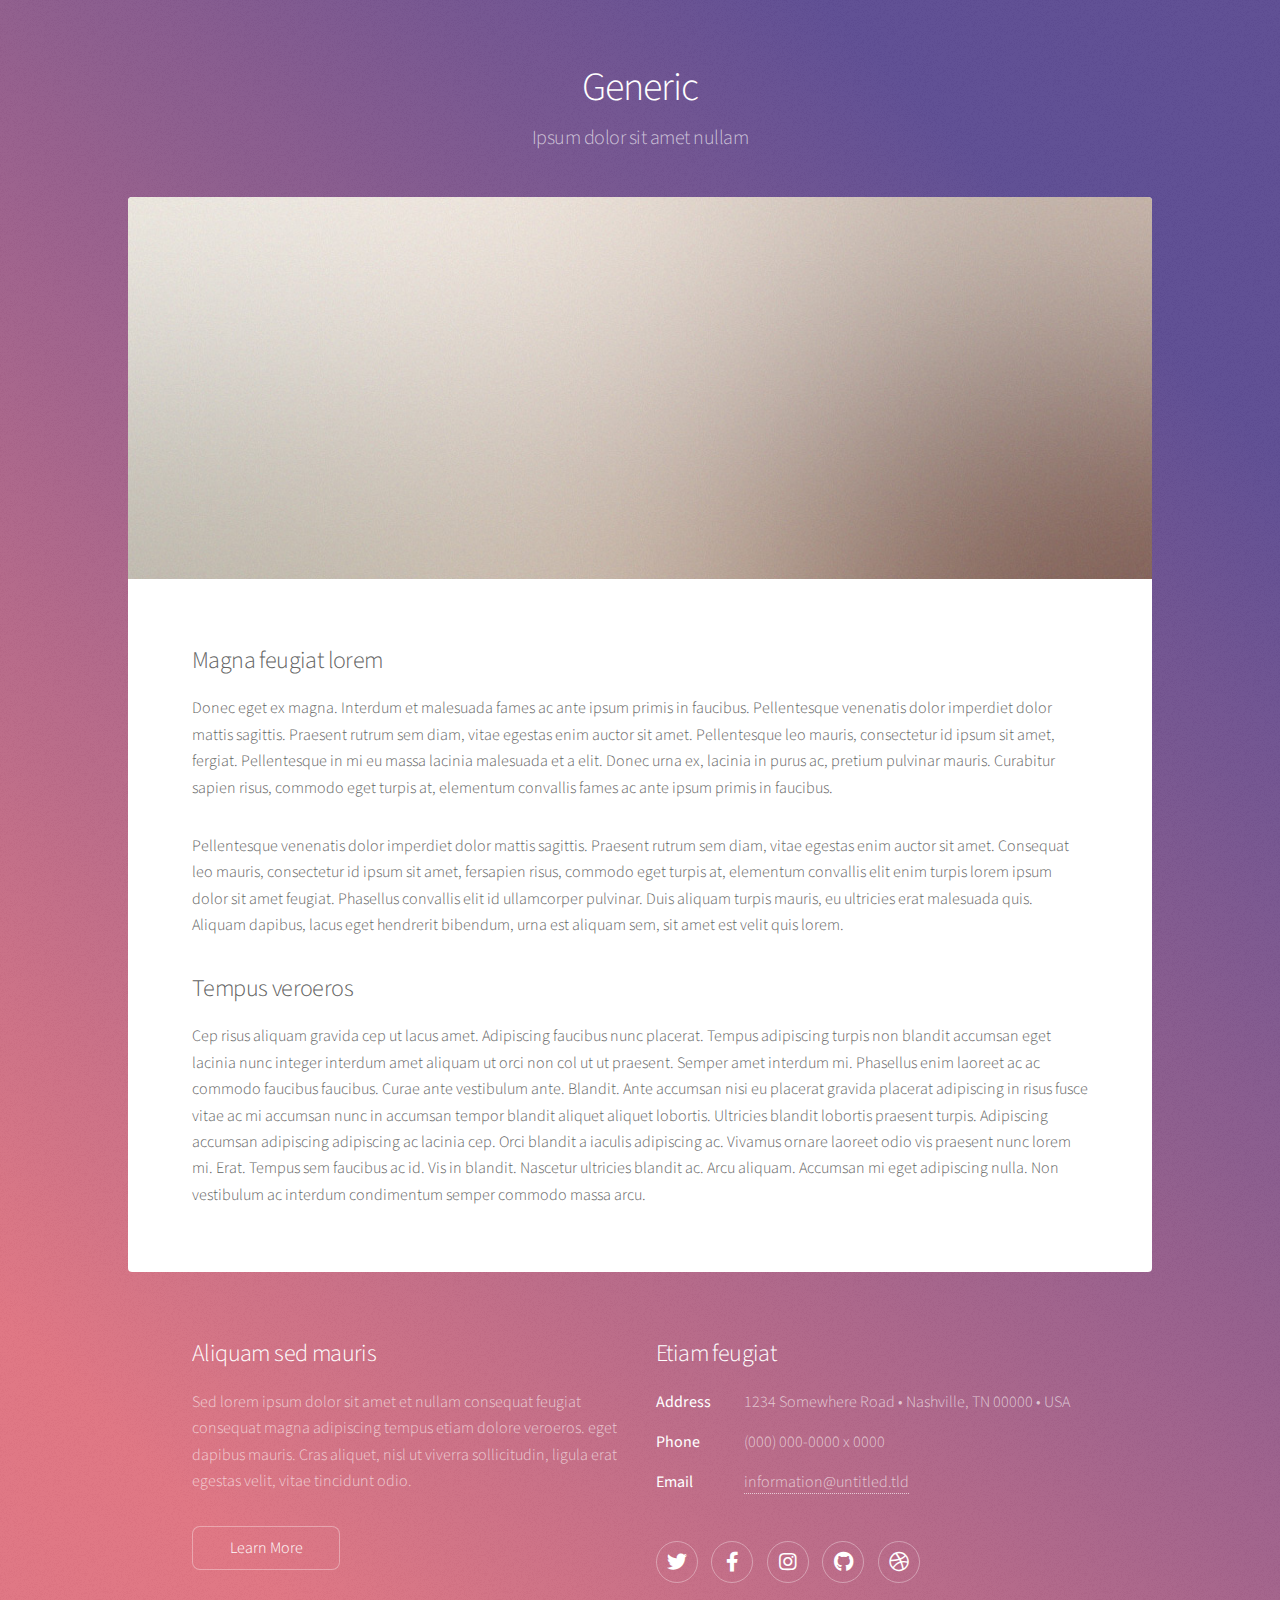
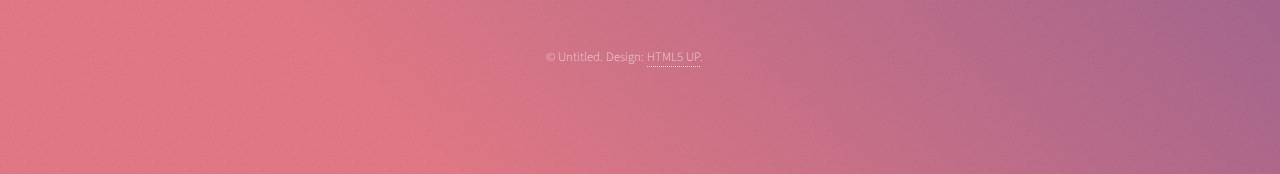
<file: Plantillas_html/02-Html/generic.html>
<!DOCTYPE HTML>
<!--
	Stellar by HTML5 UP
	html5up.net | @ajlkn
	Free for personal and commercial use under the CCA 3.0 license (html5up.net/license)
-->
<html>
	<head>
		<title>Generic - Stellar by HTML5 UP</title>
		<meta charset="utf-8" />
		<meta name="viewport" content="width=device-width, initial-scale=1, user-scalable=no" />
		<link rel="stylesheet" href="assets/css/main.css" />
		<noscript><link rel="stylesheet" href="assets/css/noscript.css" /></noscript>
	</head>
	<body class="is-preload">

		<!-- Wrapper -->
			<div id="wrapper">

				<!-- Header -->
					<header id="header">
						<h1>Generic</h1>
						<p>Ipsum dolor sit amet nullam</p>
					</header>

				<!-- Main -->
					<div id="main">

						<!-- Content -->
							<section id="content" class="main">
								<span class="image main"><img src="images/pic04.jpg" alt="" /></span>
								<h2>Magna feugiat lorem</h2>
								<p>Donec eget ex magna. Interdum et malesuada fames ac ante ipsum primis in faucibus. Pellentesque venenatis dolor imperdiet dolor mattis sagittis. Praesent rutrum sem diam, vitae egestas enim auctor sit amet. Pellentesque leo mauris, consectetur id ipsum sit amet, fergiat. Pellentesque in mi eu massa lacinia malesuada et a elit. Donec urna ex, lacinia in purus ac, pretium pulvinar mauris. Curabitur sapien risus, commodo eget turpis at, elementum convallis fames ac ante ipsum primis in faucibus.</p>
								<p>Pellentesque venenatis dolor imperdiet dolor mattis sagittis. Praesent rutrum sem diam, vitae egestas enim auctor sit amet. Consequat leo mauris, consectetur id ipsum sit amet, fersapien risus, commodo eget turpis at, elementum convallis elit enim turpis lorem ipsum dolor sit amet feugiat. Phasellus convallis elit id ullamcorper pulvinar. Duis aliquam turpis mauris, eu ultricies erat malesuada quis. Aliquam dapibus, lacus eget hendrerit bibendum, urna est aliquam sem, sit amet est velit quis lorem.</p>
								<h2>Tempus veroeros</h2>
								<p>Cep risus aliquam gravida cep ut lacus amet. Adipiscing faucibus nunc placerat. Tempus adipiscing turpis non blandit accumsan eget lacinia nunc integer interdum amet aliquam ut orci non col ut ut praesent. Semper amet interdum mi. Phasellus enim laoreet ac ac commodo faucibus faucibus. Curae ante vestibulum ante. Blandit. Ante accumsan nisi eu placerat gravida placerat adipiscing in risus fusce vitae ac mi accumsan nunc in accumsan tempor blandit aliquet aliquet lobortis. Ultricies blandit lobortis praesent turpis. Adipiscing accumsan adipiscing adipiscing ac lacinia cep. Orci blandit a iaculis adipiscing ac. Vivamus ornare laoreet odio vis praesent nunc lorem mi. Erat. Tempus sem faucibus ac id. Vis in blandit. Nascetur ultricies blandit ac. Arcu aliquam. Accumsan mi eget adipiscing nulla. Non vestibulum ac interdum condimentum semper commodo massa arcu.</p>
							</section>

					</div>

				<!-- Footer -->
					<footer id="footer">
						<section>
							<h2>Aliquam sed mauris</h2>
							<p>Sed lorem ipsum dolor sit amet et nullam consequat feugiat consequat magna adipiscing tempus etiam dolore veroeros. eget dapibus mauris. Cras aliquet, nisl ut viverra sollicitudin, ligula erat egestas velit, vitae tincidunt odio.</p>
							<ul class="actions">
								<li><a href="#" class="button">Learn More</a></li>
							</ul>
						</section>
						<section>
							<h2>Etiam feugiat</h2>
							<dl class="alt">
								<dt>Address</dt>
								<dd>1234 Somewhere Road &bull; Nashville, TN 00000 &bull; USA</dd>
								<dt>Phone</dt>
								<dd>(000) 000-0000 x 0000</dd>
								<dt>Email</dt>
								<dd><a href="#">information@untitled.tld</a></dd>
							</dl>
							<ul class="icons">
								<li><a href="#" class="icon brands fa-twitter alt"><span class="label">Twitter</span></a></li>
								<li><a href="#" class="icon brands fa-facebook-f alt"><span class="label">Facebook</span></a></li>
								<li><a href="#" class="icon brands fa-instagram alt"><span class="label">Instagram</span></a></li>
								<li><a href="#" class="icon brands fa-github alt"><span class="label">GitHub</span></a></li>
								<li><a href="#" class="icon brands fa-dribbble alt"><span class="label">Dribbble</span></a></li>
							</ul>
						</section>
						<p class="copyright">&copy; Untitled. Design: <a href="https://html5up.net">HTML5 UP</a>.</p>
					</footer>

			</div>

		<!-- Scripts -->
			<script src="assets/js/jquery.min.js"></script>
			<script src="assets/js/jquery.scrollex.min.js"></script>
			<script src="assets/js/jquery.scrolly.min.js"></script>
			<script src="assets/js/browser.min.js"></script>
			<script src="assets/js/breakpoints.min.js"></script>
			<script src="assets/js/util.js"></script>
			<script src="assets/js/main.js"></script>

	</body>
</html>
</file>
<file: Plantillas_html/02-Html/assets/css/noscript.css>
/*
	Stellar by HTML5 UP
	html5up.net | @ajlkn
	Free for personal and commercial use under the CCA 3.0 license (html5up.net/license)
*/

/* Header */

	body.is-preload #header.alt > * {
		opacity: 1;
	}

	body.is-preload #header.alt .logo {
		-moz-transform: none;
		-webkit-transform: none;
		-ms-transform: none;
		transform: none;
	}
</file>
<file: Plantillas_html/03-html/index.css>
/* Estilos generales */
* {
    margin: 0;
    padding: 0;
    box-sizing: border-box;
    font-family: "Segoe UI", Tahoma, Geneva, Verdana, sans-serif;
  }
  
  body {
    background-color: #f8f9fa;
    color: #333;
    line-height: 1.6;
  }
  
  .container {
    max-width: 1200px;
    margin: 0 auto;
    padding: 0 20px;
  }
  
  /* Header */
  header {
    background-color: #fff;
    box-shadow: 0 2px 10px rgba(0, 0, 0, 0.1);
    padding: 20px 0;
    position: sticky;
    top: 0;
    z-index: 100;
  }
  
  header .container {
    display: flex;
    justify-content: space-between;
    align-items: center;
  }
  
  .logo h1 {
    font-size: 28px;
    color: #5c6ac4;
    font-weight: 700;
  }
  
  .search-container {
    display: flex;
    width: 50%;
  }
  
  #search {
    flex-grow: 1;
    padding: 10px 15px;
    border: 1px solid #ddd;
    border-radius: 4px 0 0 4px;
    font-size: 16px;
  }
  
  #search-btn {
    background-color: #5c6ac4;
    color: white;
    border: none;
    padding: 10px 20px;
    border-radius: 0 4px 4px 0;
    cursor: pointer;
    font-size: 16px;
    transition: background-color 0.3s;
  }
  
  #search-btn:hover {
    background-color: #4a559d;
  }
  
  /* Main content */
  main {
    display: flex;
    padding: 40px 0;
    gap: 30px;
  }
  
  /* Sidebar filters */
  .filters {
    width: 250px;
    background: white;
    padding: 20px;
    border-radius: 8px;
    box-shadow: 0 2px 10px rgba(0, 0, 0, 0.05);
    align-self: flex-start;
  }
  
  .filters h2 {
    margin-bottom: 15px;
    color: #333;
    font-size: 20px;
  }
  
  #categories {
    list-style: none;
  }
  
  #categories li {
    padding: 10px 0;
    cursor: pointer;
    transition: color 0.3s;
    border-bottom: 1px solid #eee;
  }
  
  #categories li:hover {
    color: #5c6ac4;
  }
  
  #categories li.active {
    color: #5c6ac4;
    font-weight: 600;
  }
  
  /* Products grid */
  .products {
    flex-grow: 1;
    display: grid;
    grid-template-columns: repeat(auto-fill, minmax(250px, 1fr));
    gap: 25px;
  }
  
  .product-card {
    background: white;
    border-radius: 8px;
    overflow: hidden;
    box-shadow: 0 2px 10px rgba(0, 0, 0, 0.05);
    transition: transform 0.3s, box-shadow 0.3s;
    cursor: pointer;
  }
  
  .product-card:hover {
    transform: translateY(-5px);
    box-shadow: 0 5px 15px rgba(0, 0, 0, 0.1);
  }
  
  .product-image {
    height: 200px;
    width: 100%;
    object-fit: cover;
  }
  
  .product-info {
    padding: 15px;
  }
  
  .product-name {
    font-size: 18px;
    margin-bottom: 8px;
    color: #333;
  }
  
  .product-category {
    color: #666;
    font-size: 14px;
    margin-bottom: 8px;
  }
  
  .product-price {
    font-weight: 700;
    font-size: 20px;
    color: #5c6ac4;
  }
  
  /* Modal */
  .modal {
    display: none;
    position: fixed;
    z-index: 200;
    left: 0;
    top: 0;
    width: 100%;
    height: 100%;
    background-color: rgba(0, 0, 0, 0.5);
    overflow: auto;
  }
  
  .modal-content {
    background-color: white;
    margin: 10% auto;
    padding: 30px;
    border-radius: 8px;
    max-width: 800px;
    position: relative;
  }
  
  .close {
    position: absolute;
    top: 15px;
    right: 20px;
    font-size: 28px;
    font-weight: bold;
    cursor: pointer;
    color: #666;
  }
  
  .close:hover {
    color: #333;
  }
  
  .product-detail {
    display: flex;
    gap: 30px;
  }
  
  .product-detail-image {
    width: 300px;
    height: 300px;
    object-fit: cover;
    border-radius: 8px;
  }
  
  .product-detail-info {
    flex-grow: 1;
  }
  
  .product-detail-name {
    font-size: 24px;
    margin-bottom: 10px;
  }
  
  .product-detail-category {
    color: #666;
    margin-bottom: 15px;
  }
  
  .product-detail-description {
    margin-bottom: 20px;
    line-height: 1.8;
  }
  
  .product-detail-price {
    font-size: 24px;
    font-weight: 700;
    color: #5c6ac4;
    margin-bottom: 20px;
  }
  
  .add-to-cart {
    background-color: #5c6ac4;
    color: white;
    border: none;
    padding: 12px 25px;
    border-radius: 4px;
    cursor: pointer;
    font-size: 16px;
    transition: background-color 0.3s;
  }
  
  .add-to-cart:hover {
    background-color: #4a559d;
  }
  
  /* Footer */
  footer {
    background-color: #333;
    color: white;
    padding: 30px 0;
    text-align: center;
  }
  
  /* Responsive */
  @media (max-width: 900px) {
    main {
      flex-direction: column;
    }
  
    .filters {
      width: 100%;
      margin-bottom: 20px;
    }
  
    .product-detail {
      flex-direction: column;
    }
  
    .product-detail-image {
      width: 100%;
      height: auto;
      margin-bottom: 20px;
    }
  }
  
  @media (max-width: 600px) {
    header .container {
      flex-direction: column;
    }
  
    .logo {
      margin-bottom: 15px;
    }
  
    .search-container {
      width: 100%;
    }
  
    .products {
      grid-template-columns: repeat(auto-fill, minmax(200px, 1fr));
    }
  }
</file>
<file: Plantillas_html/01-Html/assets/css/main.css>
@import url(fontawesome-all.min.css);
@import url("https://fonts.googleapis.com/css?family=Merriweather:300,700,300italic,700italic|Source+Sans+Pro:900");

/*
	Massively by HTML5 UP
	html5up.net | @ajlkn
	Free for personal and commercial use under the CCA 3.0 license (html5up.net/license)
*/

html, body, div, span, applet, object,
iframe, h1, h2, h3, h4, h5, h6, p, blockquote,
pre, a, abbr, acronym, address, big, cite,
code, del, dfn, em, img, ins, kbd, q, s, samp,
small, strike, strong, sub, sup, tt, var, b,
u, i, center, dl, dt, dd, ol, ul, li, fieldset,
form, label, legend, table, caption, tbody,
tfoot, thead, tr, th, td, article, aside,
canvas, details, embed, figure, figcaption,
footer, header, hgroup, menu, nav, output, ruby,
section, summary, time, mark, audio, video {
	margin: 0;
	padding: 0;
	border: 0;
	font-size: 100%;
	font: inherit;
	vertical-align: baseline;}

article, aside, details, figcaption, figure,
footer, header, hgroup, menu, nav, section {
	display: block;}

body {
	line-height: 1;
}

ol, ul {
	list-style: none;
}

blockquote, q {
	quotes: none;
}

	blockquote:before, blockquote:after, q:before, q:after {
		content: '';
		content: none;
	}

table {
	border-collapse: collapse;
	border-spacing: 0;
}

body {
	-webkit-text-size-adjust: none;
}

mark {
	background-color: transparent;
	color: inherit;
}

input::-moz-focus-inner {
	border: 0;
	padding: 0;
}

input, select, textarea {
	-moz-appearance: none;
	-webkit-appearance: none;
	-ms-appearance: none;
	appearance: none;
}

/* Basic */

	@-ms-viewport {
		width: device-width;
	}

	body {
		-ms-overflow-style: scrollbar;
	}

	@media screen and (max-width: 480px) {

		html, body {
			min-width: 320px;
		}

	}

	html {
		box-sizing: border-box;
	}

	*, *:before, *:after {
		box-sizing: inherit;
	}

	body {
		background-color: #1e252d;
	}

		body.is-preload *, body.is-preload *:before, body.is-preload *:after {
			-moz-animation: none !important;
			-webkit-animation: none !important;
			-ms-animation: none !important;
			animation: none !important;
			-moz-transition: none !important;
			-webkit-transition: none !important;
			-ms-transition: none !important;
			transition: none !important;
		}

/* Type */

	html {
		font-size: 16pt;
	}

		@media screen and (max-width: 1680px) {

			html {
				font-size: 12pt;
			}

		}

		@media screen and (max-width: 1280px) {

			html {
				font-size: 11pt;
			}

		}

		@media screen and (max-width: 360px) {

			html {
				font-size: 10pt;
			}

		}

	body {
		color: #212931;
	}

	body, input, select, textarea {
		font-family: "Merriweather", Georgia, serif;
		font-weight: 300;
		font-size: 1rem;
		line-height: 2.375;
	}

	a {
		-moz-transition: color 0.2s ease-in-out, background-color 0.2s ease-in-out, border-color 0.2s ease-in-out, box-shadow 0.2s ease-in-out;
		-webkit-transition: color 0.2s ease-in-out, background-color 0.2s ease-in-out, border-color 0.2s ease-in-out, box-shadow 0.2s ease-in-out;
		-ms-transition: color 0.2s ease-in-out, background-color 0.2s ease-in-out, border-color 0.2s ease-in-out, box-shadow 0.2s ease-in-out;
		transition: color 0.2s ease-in-out, background-color 0.2s ease-in-out, border-color 0.2s ease-in-out, box-shadow 0.2s ease-in-out;
		border-bottom: dotted 1px;
		text-decoration: none;
	}

		a:hover {
			border-bottom-color: transparent;
		}

	strong, b {
		font-weight: 600;
	}

	em, i {
		font-style: italic;
	}

	p {
		text-align: justify;
		margin: 0 0 2rem 0;
	}

	h1, h2, h3, h4, h5, h6 {
		font-family: "Source Sans Pro", Helvetica, sans-serif;
		font-weight: 900;
		line-height: 1.5;
		letter-spacing: 0.075em;
		text-transform: uppercase;
		margin: 0 0 1rem 0;
	}

		h1 a, h2 a, h3 a, h4 a, h5 a, h6 a {
			border-bottom: 0;
			color: inherit;
			text-decoration: none;
		}

	h1 {
		font-size: 4rem;
		line-height: 1.1;
		margin: 0 0 2rem 0;
	}

	h2 {
		font-size: 1.75rem;
		line-height: 1.3;
		margin: 0 0 1.5rem 0;
	}

	h3 {
		font-size: 1.25rem;
		margin: 0 0 1.5rem 0;
	}

	h4 {
		font-size: 1rem;
	}

	h5 {
		font-size: 0.9rem;
	}

	h6 {
		font-size: 0.8rem;
	}

	sub {
		font-size: 0.8rem;
		position: relative;
		top: 0.5rem;
	}

	sup {
		font-size: 0.8rem;
		position: relative;
		top: -0.5rem;
	}

	blockquote {
		border-left: solid 4px;
		font-style: italic;
		margin: 0 0 2rem 0;
		padding: 0.5rem 0 0.5rem 2rem;
	}

	code {
		border: solid 2px;
		font-family: "Courier New", monospace;
		font-size: 0.9rem;
		margin: 0 0.25rem;
		padding: 0.25rem 0.65rem;
	}

	pre {
		-webkit-overflow-scrolling: touch;
		font-family: "Courier New", monospace;
		font-size: 0.9rem;
		margin: 0 0 2rem 0;
	}

		pre code {
			display: block;
			line-height: 1.75;
			padding: 1rem 1.5rem;
			overflow-x: auto;
		}

	hr {
		border: 0;
		border-bottom: solid 2px;
		margin: 3rem 0;
	}

		hr.major {
			margin: 5rem 0;
		}

	.align-left {
		text-align: left;
	}

	.align-center {
		text-align: center;
	}

	.align-right {
		text-align: right;
	}

	input, select, textarea {
		color: #212931;
	}

	a {
		color: #212931;
		border-bottom-color: rgba(33, 41, 49, 0.5);
	}

		a:hover {
			border-bottom-color: transparent;
			color: #18bfef !important;
		}

	strong, b {
		color: #212931;
	}

	h1, h2, h3, h4, h5, h6 {
		color: #212931;
	}

	blockquote {
		border-left-color: #eeeeee;
	}

	code {
		background: rgba(220, 220, 220, 0.25);
		border-color: #eeeeee;
	}

	hr {
		border-bottom-color: #eeeeee;
	}

/* Row */

	.row {
		display: flex;
		flex-wrap: wrap;
		box-sizing: border-box;
		align-items: stretch;
	}

		.row > * {
			box-sizing: border-box;
		}

		.row.gtr-uniform > * > :last-child {
			margin-bottom: 0;
		}

		.row.aln-left {
			justify-content: flex-start;
		}

		.row.aln-center {
			justify-content: center;
		}

		.row.aln-right {
			justify-content: flex-end;
		}

		.row.aln-top {
			align-items: flex-start;
		}

		.row.aln-middle {
			align-items: center;
		}

		.row.aln-bottom {
			align-items: flex-end;
		}

		.row > .imp {
			order: -1;
		}

		.row > .col-1 {
			width: 8.33333%;
		}

		.row > .off-1 {
			margin-left: 8.33333%;
		}

		.row > .col-2 {
			width: 16.66667%;
		}

		.row > .off-2 {
			margin-left: 16.66667%;
		}

		.row > .col-3 {
			width: 25%;
		}

		.row > .off-3 {
			margin-left: 25%;
		}

		.row > .col-4 {
			width: 33.33333%;
		}

		.row > .off-4 {
			margin-left: 33.33333%;
		}

		.row > .col-5 {
			width: 41.66667%;
		}

		.row > .off-5 {
			margin-left: 41.66667%;
		}

		.row > .col-6 {
			width: 50%;
		}

		.row > .off-6 {
			margin-left: 50%;
		}

		.row > .col-7 {
			width: 58.33333%;
		}

		.row > .off-7 {
			margin-left: 58.33333%;
		}

		.row > .col-8 {
			width: 66.66667%;
		}

		.row > .off-8 {
			margin-left: 66.66667%;
		}

		.row > .col-9 {
			width: 75%;
		}

		.row > .off-9 {
			margin-left: 75%;
		}

		.row > .col-10 {
			width: 83.33333%;
		}

		.row > .off-10 {
			margin-left: 83.33333%;
		}

		.row > .col-11 {
			width: 91.66667%;
		}

		.row > .off-11 {
			margin-left: 91.66667%;
		}

		.row > .col-12 {
			width: 100%;
		}

		.row > .off-12 {
			margin-left: 100%;
		}

		.row.gtr-0 {
			margin-top: 0;
			margin-left: 0rem;
		}

			.row.gtr-0 > * {
				padding: 0 0 0 0rem;
			}

			.row.gtr-0.gtr-uniform {
				margin-top: 0rem;
			}

				.row.gtr-0.gtr-uniform > * {
					padding-top: 0rem;
				}

		.row.gtr-25 {
			margin-top: 0;
			margin-left: -0.375rem;
		}

			.row.gtr-25 > * {
				padding: 0 0 0 0.375rem;
			}

			.row.gtr-25.gtr-uniform {
				margin-top: -0.375rem;
			}

				.row.gtr-25.gtr-uniform > * {
					padding-top: 0.375rem;
				}

		.row.gtr-50 {
			margin-top: 0;
			margin-left: -0.75rem;
		}

			.row.gtr-50 > * {
				padding: 0 0 0 0.75rem;
			}

			.row.gtr-50.gtr-uniform {
				margin-top: -0.75rem;
			}

				.row.gtr-50.gtr-uniform > * {
					padding-top: 0.75rem;
				}

		.row {
			margin-top: 0;
			margin-left: -1.5rem;
		}

			.row > * {
				padding: 0 0 0 1.5rem;
			}

			.row.gtr-uniform {
				margin-top: -1.5rem;
			}

				.row.gtr-uniform > * {
					padding-top: 1.5rem;
				}

		.row.gtr-150 {
			margin-top: 0;
			margin-left: -2.25rem;
		}

			.row.gtr-150 > * {
				padding: 0 0 0 2.25rem;
			}

			.row.gtr-150.gtr-uniform {
				margin-top: -2.25rem;
			}

				.row.gtr-150.gtr-uniform > * {
					padding-top: 2.25rem;
				}

		.row.gtr-200 {
			margin-top: 0;
			margin-left: -3rem;
		}

			.row.gtr-200 > * {
				padding: 0 0 0 3rem;
			}

			.row.gtr-200.gtr-uniform {
				margin-top: -3rem;
			}

				.row.gtr-200.gtr-uniform > * {
					padding-top: 3rem;
				}

		@media screen and (max-width: 1680px) {

			.row {
				display: flex;
				flex-wrap: wrap;
				box-sizing: border-box;
				align-items: stretch;
			}

				.row > * {
					box-sizing: border-box;
				}

				.row.gtr-uniform > * > :last-child {
					margin-bottom: 0;
				}

				.row.aln-left {
					justify-content: flex-start;
				}

				.row.aln-center {
					justify-content: center;
				}

				.row.aln-right {
					justify-content: flex-end;
				}

				.row.aln-top {
					align-items: flex-start;
				}

				.row.aln-middle {
					align-items: center;
				}

				.row.aln-bottom {
					align-items: flex-end;
				}

				.row > .imp-xlarge {
					order: -1;
				}

				.row > .col-1-xlarge {
					width: 8.33333%;
				}

				.row > .off-1-xlarge {
					margin-left: 8.33333%;
				}

				.row > .col-2-xlarge {
					width: 16.66667%;
				}

				.row > .off-2-xlarge {
					margin-left: 16.66667%;
				}

				.row > .col-3-xlarge {
					width: 25%;
				}

				.row > .off-3-xlarge {
					margin-left: 25%;
				}

				.row > .col-4-xlarge {
					width: 33.33333%;
				}

				.row > .off-4-xlarge {
					margin-left: 33.33333%;
				}

				.row > .col-5-xlarge {
					width: 41.66667%;
				}

				.row > .off-5-xlarge {
					margin-left: 41.66667%;
				}

				.row > .col-6-xlarge {
					width: 50%;
				}

				.row > .off-6-xlarge {
					margin-left: 50%;
				}

				.row > .col-7-xlarge {
					width: 58.33333%;
				}

				.row > .off-7-xlarge {
					margin-left: 58.33333%;
				}

				.row > .col-8-xlarge {
					width: 66.66667%;
				}

				.row > .off-8-xlarge {
					margin-left: 66.66667%;
				}

				.row > .col-9-xlarge {
					width: 75%;
				}

				.row > .off-9-xlarge {
					margin-left: 75%;
				}

				.row > .col-10-xlarge {
					width: 83.33333%;
				}

				.row > .off-10-xlarge {
					margin-left: 83.33333%;
				}

				.row > .col-11-xlarge {
					width: 91.66667%;
				}

				.row > .off-11-xlarge {
					margin-left: 91.66667%;
				}

				.row > .col-12-xlarge {
					width: 100%;
				}

				.row > .off-12-xlarge {
					margin-left: 100%;
				}

				.row.gtr-0 {
					margin-top: 0;
					margin-left: 0rem;
				}

					.row.gtr-0 > * {
						padding: 0 0 0 0rem;
					}

					.row.gtr-0.gtr-uniform {
						margin-top: 0rem;
					}

						.row.gtr-0.gtr-uniform > * {
							padding-top: 0rem;
						}

				.row.gtr-25 {
					margin-top: 0;
					margin-left: -0.375rem;
				}

					.row.gtr-25 > * {
						padding: 0 0 0 0.375rem;
					}

					.row.gtr-25.gtr-uniform {
						margin-top: -0.375rem;
					}

						.row.gtr-25.gtr-uniform > * {
							padding-top: 0.375rem;
						}

				.row.gtr-50 {
					margin-top: 0;
					margin-left: -0.75rem;
				}

					.row.gtr-50 > * {
						padding: 0 0 0 0.75rem;
					}

					.row.gtr-50.gtr-uniform {
						margin-top: -0.75rem;
					}

						.row.gtr-50.gtr-uniform > * {
							padding-top: 0.75rem;
						}

				.row {
					margin-top: 0;
					margin-left: -1.5rem;
				}

					.row > * {
						padding: 0 0 0 1.5rem;
					}

					.row.gtr-uniform {
						margin-top: -1.5rem;
					}

						.row.gtr-uniform > * {
							padding-top: 1.5rem;
						}

				.row.gtr-150 {
					margin-top: 0;
					margin-left: -2.25rem;
				}

					.row.gtr-150 > * {
						padding: 0 0 0 2.25rem;
					}

					.row.gtr-150.gtr-uniform {
						margin-top: -2.25rem;
					}

						.row.gtr-150.gtr-uniform > * {
							padding-top: 2.25rem;
						}

				.row.gtr-200 {
					margin-top: 0;
					margin-left: -3rem;
				}

					.row.gtr-200 > * {
						padding: 0 0 0 3rem;
					}

					.row.gtr-200.gtr-uniform {
						margin-top: -3rem;
					}

						.row.gtr-200.gtr-uniform > * {
							padding-top: 3rem;
						}

		}

		@media screen and (max-width: 1280px) {

			.row {
				display: flex;
				flex-wrap: wrap;
				box-sizing: border-box;
				align-items: stretch;
			}

				.row > * {
					box-sizing: border-box;
				}

				.row.gtr-uniform > * > :last-child {
					margin-bottom: 0;
				}

				.row.aln-left {
					justify-content: flex-start;
				}

				.row.aln-center {
					justify-content: center;
				}

				.row.aln-right {
					justify-content: flex-end;
				}

				.row.aln-top {
					align-items: flex-start;
				}

				.row.aln-middle {
					align-items: center;
				}

				.row.aln-bottom {
					align-items: flex-end;
				}

				.row > .imp-large {
					order: -1;
				}

				.row > .col-1-large {
					width: 8.33333%;
				}

				.row > .off-1-large {
					margin-left: 8.33333%;
				}

				.row > .col-2-large {
					width: 16.66667%;
				}

				.row > .off-2-large {
					margin-left: 16.66667%;
				}

				.row > .col-3-large {
					width: 25%;
				}

				.row > .off-3-large {
					margin-left: 25%;
				}

				.row > .col-4-large {
					width: 33.33333%;
				}

				.row > .off-4-large {
					margin-left: 33.33333%;
				}

				.row > .col-5-large {
					width: 41.66667%;
				}

				.row > .off-5-large {
					margin-left: 41.66667%;
				}

				.row > .col-6-large {
					width: 50%;
				}

				.row > .off-6-large {
					margin-left: 50%;
				}

				.row > .col-7-large {
					width: 58.33333%;
				}

				.row > .off-7-large {
					margin-left: 58.33333%;
				}

				.row > .col-8-large {
					width: 66.66667%;
				}

				.row > .off-8-large {
					margin-left: 66.66667%;
				}

				.row > .col-9-large {
					width: 75%;
				}

				.row > .off-9-large {
					margin-left: 75%;
				}

				.row > .col-10-large {
					width: 83.33333%;
				}

				.row > .off-10-large {
					margin-left: 83.33333%;
				}

				.row > .col-11-large {
					width: 91.66667%;
				}

				.row > .off-11-large {
					margin-left: 91.66667%;
				}

				.row > .col-12-large {
					width: 100%;
				}

				.row > .off-12-large {
					margin-left: 100%;
				}

				.row.gtr-0 {
					margin-top: 0;
					margin-left: 0rem;
				}

					.row.gtr-0 > * {
						padding: 0 0 0 0rem;
					}

					.row.gtr-0.gtr-uniform {
						margin-top: 0rem;
					}

						.row.gtr-0.gtr-uniform > * {
							padding-top: 0rem;
						}

				.row.gtr-25 {
					margin-top: 0;
					margin-left: -0.375rem;
				}

					.row.gtr-25 > * {
						padding: 0 0 0 0.375rem;
					}

					.row.gtr-25.gtr-uniform {
						margin-top: -0.375rem;
					}

						.row.gtr-25.gtr-uniform > * {
							padding-top: 0.375rem;
						}

				.row.gtr-50 {
					margin-top: 0;
					margin-left: -0.75rem;
				}

					.row.gtr-50 > * {
						padding: 0 0 0 0.75rem;
					}

					.row.gtr-50.gtr-uniform {
						margin-top: -0.75rem;
					}

						.row.gtr-50.gtr-uniform > * {
							padding-top: 0.75rem;
						}

				.row {
					margin-top: 0;
					margin-left: -1.5rem;
				}

					.row > * {
						padding: 0 0 0 1.5rem;
					}

					.row.gtr-uniform {
						margin-top: -1.5rem;
					}

						.row.gtr-uniform > * {
							padding-top: 1.5rem;
						}

				.row.gtr-150 {
					margin-top: 0;
					margin-left: -2.25rem;
				}

					.row.gtr-150 > * {
						padding: 0 0 0 2.25rem;
					}

					.row.gtr-150.gtr-uniform {
						margin-top: -2.25rem;
					}

						.row.gtr-150.gtr-uniform > * {
							padding-top: 2.25rem;
						}

				.row.gtr-200 {
					margin-top: 0;
					margin-left: -3rem;
				}

					.row.gtr-200 > * {
						padding: 0 0 0 3rem;
					}

					.row.gtr-200.gtr-uniform {
						margin-top: -3rem;
					}

						.row.gtr-200.gtr-uniform > * {
							padding-top: 3rem;
						}

		}

		@media screen and (max-width: 980px) {

			.row {
				display: flex;
				flex-wrap: wrap;
				box-sizing: border-box;
				align-items: stretch;
			}

				.row > * {
					box-sizing: border-box;
				}

				.row.gtr-uniform > * > :last-child {
					margin-bottom: 0;
				}

				.row.aln-left {
					justify-content: flex-start;
				}

				.row.aln-center {
					justify-content: center;
				}

				.row.aln-right {
					justify-content: flex-end;
				}

				.row.aln-top {
					align-items: flex-start;
				}

				.row.aln-middle {
					align-items: center;
				}

				.row.aln-bottom {
					align-items: flex-end;
				}

				.row > .imp-medium {
					order: -1;
				}

				.row > .col-1-medium {
					width: 8.33333%;
				}

				.row > .off-1-medium {
					margin-left: 8.33333%;
				}

				.row > .col-2-medium {
					width: 16.66667%;
				}

				.row > .off-2-medium {
					margin-left: 16.66667%;
				}

				.row > .col-3-medium {
					width: 25%;
				}

				.row > .off-3-medium {
					margin-left: 25%;
				}

				.row > .col-4-medium {
					width: 33.33333%;
				}

				.row > .off-4-medium {
					margin-left: 33.33333%;
				}

				.row > .col-5-medium {
					width: 41.66667%;
				}

				.row > .off-5-medium {
					margin-left: 41.66667%;
				}

				.row > .col-6-medium {
					width: 50%;
				}

				.row > .off-6-medium {
					margin-left: 50%;
				}

				.row > .col-7-medium {
					width: 58.33333%;
				}

				.row > .off-7-medium {
					margin-left: 58.33333%;
				}

				.row > .col-8-medium {
					width: 66.66667%;
				}

				.row > .off-8-medium {
					margin-left: 66.66667%;
				}

				.row > .col-9-medium {
					width: 75%;
				}

				.row > .off-9-medium {
					margin-left: 75%;
				}

				.row > .col-10-medium {
					width: 83.33333%;
				}

				.row > .off-10-medium {
					margin-left: 83.33333%;
				}

				.row > .col-11-medium {
					width: 91.66667%;
				}

				.row > .off-11-medium {
					margin-left: 91.66667%;
				}

				.row > .col-12-medium {
					width: 100%;
				}

				.row > .off-12-medium {
					margin-left: 100%;
				}

				.row.gtr-0 {
					margin-top: 0;
					margin-left: 0rem;
				}

					.row.gtr-0 > * {
						padding: 0 0 0 0rem;
					}

					.row.gtr-0.gtr-uniform {
						margin-top: 0rem;
					}

						.row.gtr-0.gtr-uniform > * {
							padding-top: 0rem;
						}

				.row.gtr-25 {
					margin-top: 0;
					margin-left: -0.375rem;
				}

					.row.gtr-25 > * {
						padding: 0 0 0 0.375rem;
					}

					.row.gtr-25.gtr-uniform {
						margin-top: -0.375rem;
					}

						.row.gtr-25.gtr-uniform > * {
							padding-top: 0.375rem;
						}

				.row.gtr-50 {
					margin-top: 0;
					margin-left: -0.75rem;
				}

					.row.gtr-50 > * {
						padding: 0 0 0 0.75rem;
					}

					.row.gtr-50.gtr-uniform {
						margin-top: -0.75rem;
					}

						.row.gtr-50.gtr-uniform > * {
							padding-top: 0.75rem;
						}

				.row {
					margin-top: 0;
					margin-left: -1.5rem;
				}

					.row > * {
						padding: 0 0 0 1.5rem;
					}

					.row.gtr-uniform {
						margin-top: -1.5rem;
					}

						.row.gtr-uniform > * {
							padding-top: 1.5rem;
						}

				.row.gtr-150 {
					margin-top: 0;
					margin-left: -2.25rem;
				}

					.row.gtr-150 > * {
						padding: 0 0 0 2.25rem;
					}

					.row.gtr-150.gtr-uniform {
						margin-top: -2.25rem;
					}

						.row.gtr-150.gtr-uniform > * {
							padding-top: 2.25rem;
						}

				.row.gtr-200 {
					margin-top: 0;
					margin-left: -3rem;
				}

					.row.gtr-200 > * {
						padding: 0 0 0 3rem;
					}

					.row.gtr-200.gtr-uniform {
						margin-top: -3rem;
					}

						.row.gtr-200.gtr-uniform > * {
							padding-top: 3rem;
						}

		}

		@media screen and (max-width: 736px) {

			.row {
				display: flex;
				flex-wrap: wrap;
				box-sizing: border-box;
				align-items: stretch;
			}

				.row > * {
					box-sizing: border-box;
				}

				.row.gtr-uniform > * > :last-child {
					margin-bottom: 0;
				}

				.row.aln-left {
					justify-content: flex-start;
				}

				.row.aln-center {
					justify-content: center;
				}

				.row.aln-right {
					justify-content: flex-end;
				}

				.row.aln-top {
					align-items: flex-start;
				}

				.row.aln-middle {
					align-items: center;
				}

				.row.aln-bottom {
					align-items: flex-end;
				}

				.row > .imp-small {
					order: -1;
				}

				.row > .col-1-small {
					width: 8.33333%;
				}

				.row > .off-1-small {
					margin-left: 8.33333%;
				}

				.row > .col-2-small {
					width: 16.66667%;
				}

				.row > .off-2-small {
					margin-left: 16.66667%;
				}

				.row > .col-3-small {
					width: 25%;
				}

				.row > .off-3-small {
					margin-left: 25%;
				}

				.row > .col-4-small {
					width: 33.33333%;
				}

				.row > .off-4-small {
					margin-left: 33.33333%;
				}

				.row > .col-5-small {
					width: 41.66667%;
				}

				.row > .off-5-small {
					margin-left: 41.66667%;
				}

				.row > .col-6-small {
					width: 50%;
				}

				.row > .off-6-small {
					margin-left: 50%;
				}

				.row > .col-7-small {
					width: 58.33333%;
				}

				.row > .off-7-small {
					margin-left: 58.33333%;
				}

				.row > .col-8-small {
					width: 66.66667%;
				}

				.row > .off-8-small {
					margin-left: 66.66667%;
				}

				.row > .col-9-small {
					width: 75%;
				}

				.row > .off-9-small {
					margin-left: 75%;
				}

				.row > .col-10-small {
					width: 83.33333%;
				}

				.row > .off-10-small {
					margin-left: 83.33333%;
				}

				.row > .col-11-small {
					width: 91.66667%;
				}

				.row > .off-11-small {
					margin-left: 91.66667%;
				}

				.row > .col-12-small {
					width: 100%;
				}

				.row > .off-12-small {
					margin-left: 100%;
				}

				.row.gtr-0 {
					margin-top: 0;
					margin-left: 0rem;
				}

					.row.gtr-0 > * {
						padding: 0 0 0 0rem;
					}

					.row.gtr-0.gtr-uniform {
						margin-top: 0rem;
					}

						.row.gtr-0.gtr-uniform > * {
							padding-top: 0rem;
						}

				.row.gtr-25 {
					margin-top: 0;
					margin-left: -0.375rem;
				}

					.row.gtr-25 > * {
						padding: 0 0 0 0.375rem;
					}

					.row.gtr-25.gtr-uniform {
						margin-top: -0.375rem;
					}

						.row.gtr-25.gtr-uniform > * {
							padding-top: 0.375rem;
						}

				.row.gtr-50 {
					margin-top: 0;
					margin-left: -0.75rem;
				}

					.row.gtr-50 > * {
						padding: 0 0 0 0.75rem;
					}

					.row.gtr-50.gtr-uniform {
						margin-top: -0.75rem;
					}

						.row.gtr-50.gtr-uniform > * {
							padding-top: 0.75rem;
						}

				.row {
					margin-top: 0;
					margin-left: -1.5rem;
				}

					.row > * {
						padding: 0 0 0 1.5rem;
					}

					.row.gtr-uniform {
						margin-top: -1.5rem;
					}

						.row.gtr-uniform > * {
							padding-top: 1.5rem;
						}

				.row.gtr-150 {
					margin-top: 0;
					margin-left: -2.25rem;
				}

					.row.gtr-150 > * {
						padding: 0 0 0 2.25rem;
					}

					.row.gtr-150.gtr-uniform {
						margin-top: -2.25rem;
					}

						.row.gtr-150.gtr-uniform > * {
							padding-top: 2.25rem;
						}

				.row.gtr-200 {
					margin-top: 0;
					margin-left: -3rem;
				}

					.row.gtr-200 > * {
						padding: 0 0 0 3rem;
					}

					.row.gtr-200.gtr-uniform {
						margin-top: -3rem;
					}

						.row.gtr-200.gtr-uniform > * {
							padding-top: 3rem;
						}

		}

		@media screen and (max-width: 480px) {

			.row {
				display: flex;
				flex-wrap: wrap;
				box-sizing: border-box;
				align-items: stretch;
			}

				.row > * {
					box-sizing: border-box;
				}

				.row.gtr-uniform > * > :last-child {
					margin-bottom: 0;
				}

				.row.aln-left {
					justify-content: flex-start;
				}

				.row.aln-center {
					justify-content: center;
				}

				.row.aln-right {
					justify-content: flex-end;
				}

				.row.aln-top {
					align-items: flex-start;
				}

				.row.aln-middle {
					align-items: center;
				}

				.row.aln-bottom {
					align-items: flex-end;
				}

				.row > .imp-xsmall {
					order: -1;
				}

				.row > .col-1-xsmall {
					width: 8.33333%;
				}

				.row > .off-1-xsmall {
					margin-left: 8.33333%;
				}

				.row > .col-2-xsmall {
					width: 16.66667%;
				}

				.row > .off-2-xsmall {
					margin-left: 16.66667%;
				}

				.row > .col-3-xsmall {
					width: 25%;
				}

				.row > .off-3-xsmall {
					margin-left: 25%;
				}

				.row > .col-4-xsmall {
					width: 33.33333%;
				}

				.row > .off-4-xsmall {
					margin-left: 33.33333%;
				}

				.row > .col-5-xsmall {
					width: 41.66667%;
				}

				.row > .off-5-xsmall {
					margin-left: 41.66667%;
				}

				.row > .col-6-xsmall {
					width: 50%;
				}

				.row > .off-6-xsmall {
					margin-left: 50%;
				}

				.row > .col-7-xsmall {
					width: 58.33333%;
				}

				.row > .off-7-xsmall {
					margin-left: 58.33333%;
				}

				.row > .col-8-xsmall {
					width: 66.66667%;
				}

				.row > .off-8-xsmall {
					margin-left: 66.66667%;
				}

				.row > .col-9-xsmall {
					width: 75%;
				}

				.row > .off-9-xsmall {
					margin-left: 75%;
				}

				.row > .col-10-xsmall {
					width: 83.33333%;
				}

				.row > .off-10-xsmall {
					margin-left: 83.33333%;
				}

				.row > .col-11-xsmall {
					width: 91.66667%;
				}

				.row > .off-11-xsmall {
					margin-left: 91.66667%;
				}

				.row > .col-12-xsmall {
					width: 100%;
				}

				.row > .off-12-xsmall {
					margin-left: 100%;
				}

				.row.gtr-0 {
					margin-top: 0;
					margin-left: 0rem;
				}

					.row.gtr-0 > * {
						padding: 0 0 0 0rem;
					}

					.row.gtr-0.gtr-uniform {
						margin-top: 0rem;
					}

						.row.gtr-0.gtr-uniform > * {
							padding-top: 0rem;
						}

				.row.gtr-25 {
					margin-top: 0;
					margin-left: -0.375rem;
				}

					.row.gtr-25 > * {
						padding: 0 0 0 0.375rem;
					}

					.row.gtr-25.gtr-uniform {
						margin-top: -0.375rem;
					}

						.row.gtr-25.gtr-uniform > * {
							padding-top: 0.375rem;
						}

				.row.gtr-50 {
					margin-top: 0;
					margin-left: -0.75rem;
				}

					.row.gtr-50 > * {
						padding: 0 0 0 0.75rem;
					}

					.row.gtr-50.gtr-uniform {
						margin-top: -0.75rem;
					}

						.row.gtr-50.gtr-uniform > * {
							padding-top: 0.75rem;
						}

				.row {
					margin-top: 0;
					margin-left: -1.5rem;
				}

					.row > * {
						padding: 0 0 0 1.5rem;
					}

					.row.gtr-uniform {
						margin-top: -1.5rem;
					}

						.row.gtr-uniform > * {
							padding-top: 1.5rem;
						}

				.row.gtr-150 {
					margin-top: 0;
					margin-left: -2.25rem;
				}

					.row.gtr-150 > * {
						padding: 0 0 0 2.25rem;
					}

					.row.gtr-150.gtr-uniform {
						margin-top: -2.25rem;
					}

						.row.gtr-150.gtr-uniform > * {
							padding-top: 2.25rem;
						}

				.row.gtr-200 {
					margin-top: 0;
					margin-left: -3rem;
				}

					.row.gtr-200 > * {
						padding: 0 0 0 3rem;
					}

					.row.gtr-200.gtr-uniform {
						margin-top: -3rem;
					}

						.row.gtr-200.gtr-uniform > * {
							padding-top: 3rem;
						}

		}

		@media screen and (max-width: 360px) {

			.row {
				display: flex;
				flex-wrap: wrap;
				box-sizing: border-box;
				align-items: stretch;
			}

				.row > * {
					box-sizing: border-box;
				}

				.row.gtr-uniform > * > :last-child {
					margin-bottom: 0;
				}

				.row.aln-left {
					justify-content: flex-start;
				}

				.row.aln-center {
					justify-content: center;
				}

				.row.aln-right {
					justify-content: flex-end;
				}

				.row.aln-top {
					align-items: flex-start;
				}

				.row.aln-middle {
					align-items: center;
				}

				.row.aln-bottom {
					align-items: flex-end;
				}

				.row > .imp-xxsmall {
					order: -1;
				}

				.row > .col-1-xxsmall {
					width: 8.33333%;
				}

				.row > .off-1-xxsmall {
					margin-left: 8.33333%;
				}

				.row > .col-2-xxsmall {
					width: 16.66667%;
				}

				.row > .off-2-xxsmall {
					margin-left: 16.66667%;
				}

				.row > .col-3-xxsmall {
					width: 25%;
				}

				.row > .off-3-xxsmall {
					margin-left: 25%;
				}

				.row > .col-4-xxsmall {
					width: 33.33333%;
				}

				.row > .off-4-xxsmall {
					margin-left: 33.33333%;
				}

				.row > .col-5-xxsmall {
					width: 41.66667%;
				}

				.row > .off-5-xxsmall {
					margin-left: 41.66667%;
				}

				.row > .col-6-xxsmall {
					width: 50%;
				}

				.row > .off-6-xxsmall {
					margin-left: 50%;
				}

				.row > .col-7-xxsmall {
					width: 58.33333%;
				}

				.row > .off-7-xxsmall {
					margin-left: 58.33333%;
				}

				.row > .col-8-xxsmall {
					width: 66.66667%;
				}

				.row > .off-8-xxsmall {
					margin-left: 66.66667%;
				}

				.row > .col-9-xxsmall {
					width: 75%;
				}

				.row > .off-9-xxsmall {
					margin-left: 75%;
				}

				.row > .col-10-xxsmall {
					width: 83.33333%;
				}

				.row > .off-10-xxsmall {
					margin-left: 83.33333%;
				}

				.row > .col-11-xxsmall {
					width: 91.66667%;
				}

				.row > .off-11-xxsmall {
					margin-left: 91.66667%;
				}

				.row > .col-12-xxsmall {
					width: 100%;
				}

				.row > .off-12-xxsmall {
					margin-left: 100%;
				}

				.row.gtr-0 {
					margin-top: 0;
					margin-left: 0rem;
				}

					.row.gtr-0 > * {
						padding: 0 0 0 0rem;
					}

					.row.gtr-0.gtr-uniform {
						margin-top: 0rem;
					}

						.row.gtr-0.gtr-uniform > * {
							padding-top: 0rem;
						}

				.row.gtr-25 {
					margin-top: 0;
					margin-left: -0.375rem;
				}

					.row.gtr-25 > * {
						padding: 0 0 0 0.375rem;
					}

					.row.gtr-25.gtr-uniform {
						margin-top: -0.375rem;
					}

						.row.gtr-25.gtr-uniform > * {
							padding-top: 0.375rem;
						}

				.row.gtr-50 {
					margin-top: 0;
					margin-left: -0.75rem;
				}

					.row.gtr-50 > * {
						padding: 0 0 0 0.75rem;
					}

					.row.gtr-50.gtr-uniform {
						margin-top: -0.75rem;
					}

						.row.gtr-50.gtr-uniform > * {
							padding-top: 0.75rem;
						}

				.row {
					margin-top: 0;
					margin-left: -1.5rem;
				}

					.row > * {
						padding: 0 0 0 1.5rem;
					}

					.row.gtr-uniform {
						margin-top: -1.5rem;
					}

						.row.gtr-uniform > * {
							padding-top: 1.5rem;
						}

				.row.gtr-150 {
					margin-top: 0;
					margin-left: -2.25rem;
				}

					.row.gtr-150 > * {
						padding: 0 0 0 2.25rem;
					}

					.row.gtr-150.gtr-uniform {
						margin-top: -2.25rem;
					}

						.row.gtr-150.gtr-uniform > * {
							padding-top: 2.25rem;
						}

				.row.gtr-200 {
					margin-top: 0;
					margin-left: -3rem;
				}

					.row.gtr-200 > * {
						padding: 0 0 0 3rem;
					}

					.row.gtr-200.gtr-uniform {
						margin-top: -3rem;
					}

						.row.gtr-200.gtr-uniform > * {
							padding-top: 3rem;
						}

		}

/* Box */

	.box {
		border: solid 2px;
		margin-bottom: 2rem;
		padding: 1.5rem;
	}

		.box > :last-child,
		.box > :last-child > :last-child,
		.box > :last-child > :last-child > :last-child {
			margin-bottom: 0;
		}

		.box.alt {
			border: 0;
			border-radius: 0;
			padding: 0;
		}

	.box {
		border-color: #eeeeee;
	}

/* Button */

	input[type="submit"],
	input[type="reset"],
	input[type="button"],
	button,
	.button {
		-moz-appearance: none;
		-webkit-appearance: none;
		-ms-appearance: none;
		appearance: none;
		-moz-transition: background-color 0.2s ease-in-out, box-shadow 0.2s ease-in-out, color 0.2s ease-in-out;
		-webkit-transition: background-color 0.2s ease-in-out, box-shadow 0.2s ease-in-out, color 0.2s ease-in-out;
		-ms-transition: background-color 0.2s ease-in-out, box-shadow 0.2s ease-in-out, color 0.2s ease-in-out;
		transition: background-color 0.2s ease-in-out, box-shadow 0.2s ease-in-out, color 0.2s ease-in-out;
		border: 0;
		border-radius: 0;
		cursor: pointer;
		display: inline-block;
		font-family: "Source Sans Pro", Helvetica, sans-serif;
		font-size: 0.8rem;
		font-weight: 900;
		letter-spacing: 0.075em;
		height: 3rem;
		line-height: 3rem;
		padding: 0 2rem;
		text-align: center;
		text-decoration: none;
		text-transform: uppercase;
		white-space: nowrap;
	}

		input[type="submit"].icon:before,
		input[type="reset"].icon:before,
		input[type="button"].icon:before,
		button.icon:before,
		.button.icon:before {
			margin-right: 0.5rem;
		}

		input[type="submit"].icon.solo,
		input[type="reset"].icon.solo,
		input[type="button"].icon.solo,
		button.icon.solo,
		.button.icon.solo {
			position: relative;
			width: 4rem;
			height: 4rem;
			line-height: 4rem;
			border-radius: 4rem;
			text-indent: 4rem;
			overflow: hidden;
			padding: 0;
			white-space: nowrap;
		}

			input[type="submit"].icon.solo:before,
			input[type="reset"].icon.solo:before,
			input[type="button"].icon.solo:before,
			button.icon.solo:before,
			.button.icon.solo:before {
				position: absolute;
				display: block;
				top: 0;
				left: 0;
				width: inherit;
				height: inherit;
				line-height: inherit;
				font-size: 1.25rem;
				margin-right: 0;
				text-align: center;
				text-indent: 0;
			}

		input[type="submit"].fit,
		input[type="reset"].fit,
		input[type="button"].fit,
		button.fit,
		.button.fit {
			width: 100%;
		}

		input[type="submit"].small,
		input[type="reset"].small,
		input[type="button"].small,
		button.small,
		.button.small {
			font-size: 0.7rem;
			height: 2.5rem;
			line-height: 2.5rem;
			padding: 0 1.5rem;
		}

		input[type="submit"].large,
		input[type="reset"].large,
		input[type="button"].large,
		button.large,
		.button.large {
			font-size: 0.9rem;
			height: 3.5rem;
			line-height: 3.5rem;
			padding: 0 2.75rem;
		}

		@media screen and (max-width: 980px) {

			input[type="submit"],
			input[type="reset"],
			input[type="button"],
			button,
			.button {
				font-size: 0.9rem;
				height: 3.25rem;
				line-height: 3.25rem;
			}

				input[type="submit"].large,
				input[type="reset"].large,
				input[type="button"].large,
				button.large,
				.button.large {
					font-size: 1rem;
					height: 3.75rem;
					line-height: 3.75rem;
				}

		}

		input[type="submit"].disabled, input[type="submit"]:disabled,
		input[type="reset"].disabled,
		input[type="reset"]:disabled,
		input[type="button"].disabled,
		input[type="button"]:disabled,
		button.disabled,
		button:disabled,
		.button.disabled,
		.button:disabled {
			pointer-events: none;
			opacity: 0.25;
		}

	input[type="submit"],
	input[type="reset"],
	input[type="button"],
	button,
	.button {
		background-color: transparent;
		box-shadow: inset 0 0 0 2px #212931;
		color: #212931 !important;
	}

		input[type="submit"]:hover,
		input[type="reset"]:hover,
		input[type="button"]:hover,
		button:hover,
		.button:hover {
			box-shadow: inset 0 0 0 2px #18bfef;
			color: #18bfef !important;
		}

		input[type="submit"].primary,
		input[type="reset"].primary,
		input[type="button"].primary,
		button.primary,
		.button.primary {
			background-color: #212931;
			box-shadow: none;
			color: #ffffff !important;
		}

			input[type="submit"].primary:hover,
			input[type="reset"].primary:hover,
			input[type="button"].primary:hover,
			button.primary:hover,
			.button.primary:hover {
				background-color: #18bfef;
			}

/* Form */

	form {
		margin: 0 0 2rem 0;
	}

		form > :last-child {
			margin-bottom: 0;
		}

		form > .fields {
			display: -moz-flex;
			display: -webkit-flex;
			display: -ms-flex;
			display: flex;
			-moz-flex-wrap: wrap;
			-webkit-flex-wrap: wrap;
			-ms-flex-wrap: wrap;
			flex-wrap: wrap;
			width: calc(100% + 3rem);
			margin: -1.5rem 0 2rem -1.5rem;
		}

			form > .fields > .field {
				-moz-flex-grow: 0;
				-webkit-flex-grow: 0;
				-ms-flex-grow: 0;
				flex-grow: 0;
				-moz-flex-shrink: 0;
				-webkit-flex-shrink: 0;
				-ms-flex-shrink: 0;
				flex-shrink: 0;
				padding: 1.5rem 0 0 1.5rem;
				width: calc(100% - 1.5rem);
			}

				form > .fields > .field.half {
					width: calc(50% - 0.75rem);
				}

				form > .fields > .field.third {
					width: calc(100%/3 - 0.5rem);
				}

				form > .fields > .field.quarter {
					width: calc(25% - 0.375rem);
				}

		@media screen and (max-width: 480px) {

			form > .fields {
				width: calc(100% + 3rem);
				margin: -1.5rem 0 2rem -1.5rem;
			}

				form > .fields > .field {
					padding: 1.5rem 0 0 1.5rem;
					width: calc(100% - 1.5rem);
				}

					form > .fields > .field.half {
						width: calc(100% - 1.5rem);
					}

					form > .fields > .field.third {
						width: calc(100% - 1.5rem);
					}

					form > .fields > .field.quarter {
						width: calc(100% - 1.5rem);
					}

		}

	label {
		display: block;
		font-family: "Source Sans Pro", Helvetica, sans-serif;
		font-weight: 900;
		line-height: 1.5;
		letter-spacing: 0.075em;
		font-size: 0.8rem;
		text-transform: uppercase;
		margin: 0 0 0.75rem 0;
	}

		@media screen and (max-width: 980px) {

			label {
				font-size: 0.9rem;
			}

		}

	input[type="text"],
	input[type="password"],
	input[type="email"],
	select,
	textarea {
		-moz-appearance: none;
		-webkit-appearance: none;
		-ms-appearance: none;
		appearance: none;
		background: transparent;
		border-radius: 0;
		border: solid 2px;
		color: inherit;
		display: block;
		outline: 0;
		padding: 0 1rem;
		text-decoration: none;
		width: 100%;
	}

		input[type="text"]:invalid,
		input[type="password"]:invalid,
		input[type="email"]:invalid,
		select:invalid,
		textarea:invalid {
			box-shadow: none;
		}

	select {
		background-size: 1.25rem;
		background-repeat: no-repeat;
		background-position: calc(100% - 1rem) center;
		height: 3rem;
		padding-right: 3rem;
		text-overflow: ellipsis;
	}

		select:focus::-ms-value {
			background-color: transparent;
		}

		select::-ms-expand {
			display: none;
		}

	input[type="text"],
	input[type="password"],
	input[type="email"],
	select {
		height: 3rem;
	}

	textarea {
		padding: 0.75rem 1rem;
	}

	input[type="checkbox"],
	input[type="radio"] {
		-moz-appearance: none;
		-webkit-appearance: none;
		-ms-appearance: none;
		appearance: none;
		display: block;
		float: left;
		margin-right: -2rem;
		opacity: 0;
		width: 1rem;
		z-index: -1;
	}

		input[type="checkbox"] + label,
		input[type="radio"] + label {
			text-decoration: none;
			cursor: pointer;
			display: inline-block;
			font-size: 1rem;
			letter-spacing: 0;
			font-family: "Merriweather", Georgia, serif;
			text-transform: none;
			font-weight: 300;
			padding-left: 2.8rem;
			padding-right: 1rem;
			position: relative;
		}

			input[type="checkbox"] + label:before,
			input[type="radio"] + label:before {
				-moz-osx-font-smoothing: grayscale;
				-webkit-font-smoothing: antialiased;
				display: inline-block;
				font-style: normal;
				font-variant: normal;
				text-rendering: auto;
				line-height: 1;
				text-transform: none !important;
				font-family: 'Font Awesome 5 Free';
				font-weight: 900;
			}

			input[type="checkbox"] + label:before,
			input[type="radio"] + label:before {
				border-radius: 0;
				border: solid 2px;
				content: '';
				display: inline-block;
				font-size: 0.8rem;
				height: 1.8rem;
				left: 0;
				line-height: 1.65rem;
				position: absolute;
				text-align: center;
				top: -0.125rem;
				width: 1.8rem;
			}

		input[type="checkbox"]:checked + label:before,
		input[type="radio"]:checked + label:before {
			content: '\f00c';
		}

	input[type="checkbox"] + label:before {
		border-radius: 0;
	}

	input[type="radio"] + label:before {
		border-radius: 100%;
	}

	::-webkit-input-placeholder {
		opacity: 1.0;
	}

	:-moz-placeholder {
		opacity: 1.0;
	}

	::-moz-placeholder {
		opacity: 1.0;
	}

	:-ms-input-placeholder {
		opacity: 1.0;
	}

	label {
		color: #212931;
	}

	input[type="text"],
	input[type="password"],
	input[type="email"],
	select,
	textarea {
		border-color: #eeeeee;
	}

		input[type="text"]:focus,
		input[type="password"]:focus,
		input[type="email"]:focus,
		select:focus,
		textarea:focus {
			border-color: #18bfef;
		}

	select {
		background-image: url("data:image/svg+xml;charset=utf8,%3Csvg xmlns='http://www.w3.org/2000/svg' width='40' height='40' preserveAspectRatio='none' viewBox='0 0 40 40'%3E%3Cpath d='M9.4,12.3l10.4,10.4l10.4-10.4c0.2-0.2,0.5-0.4,0.9-0.4c0.3,0,0.6,0.1,0.9,0.4l3.3,3.3c0.2,0.2,0.4,0.5,0.4,0.9 c0,0.4-0.1,0.6-0.4,0.9L20.7,31.9c-0.2,0.2-0.5,0.4-0.9,0.4c-0.3,0-0.6-0.1-0.9-0.4L4.3,17.3c-0.2-0.2-0.4-0.5-0.4-0.9 c0-0.4,0.1-0.6,0.4-0.9l3.3-3.3c0.2-0.2,0.5-0.4,0.9-0.4S9.1,12.1,9.4,12.3z' fill='%23eeeeee' /%3E%3C/svg%3E");
	}

		select option {
			background-color: #ffffff;
			color: #212931;
		}

	.select-wrapper:before {
		color: #eeeeee;
	}

	input[type="checkbox"] + label,
	input[type="radio"] + label {
		color: #212931;
	}

		input[type="checkbox"] + label:before,
		input[type="radio"] + label:before {
			border-color: #eeeeee;
		}

	input[type="checkbox"]:checked + label:before,
	input[type="radio"]:checked + label:before {
		background-color: #212931;
		border-color: #212931;
		color: #ffffff;
	}

	input[type="checkbox"]:focus + label:before,
	input[type="radio"]:focus + label:before {
		border-color: #18bfef;
	}

	::-webkit-input-placeholder {
		color: #909498 !important;
	}

	:-moz-placeholder {
		color: #909498 !important;
	}

	::-moz-placeholder {
		color: #909498 !important;
	}

	:-ms-input-placeholder {
		color: #909498 !important;
	}

	.formerize-placeholder {
		color: #909498 !important;
	}

/* Icon */

	.icon {
		text-decoration: none;
		border-bottom: none;
		position: relative;
	}

		.icon:before {
			-moz-osx-font-smoothing: grayscale;
			-webkit-font-smoothing: antialiased;
			display: inline-block;
			font-style: normal;
			font-variant: normal;
			text-rendering: auto;
			line-height: 1;
			text-transform: none !important;
			font-family: 'Font Awesome 5 Free';
			font-weight: 400;
		}

		.icon > .label {
			display: none;
		}

		.icon:before {
			line-height: inherit;
		}

		.icon.solid:before {
			font-weight: 900;
		}

		.icon.brands:before {
			font-family: 'Font Awesome 5 Brands';
		}

/* Image */

	.image {
		border: 0;
		display: inline-block;
		position: relative;
	}

		.image img {
			display: block;
		}

		.image.left, .image.right {
			max-width: 40%;
		}

			.image.left img, .image.right img {
				width: 100%;
			}

		.image.left {
			float: left;
			margin: 0 2rem 2rem 0;
			top: 0.75rem;
		}

		.image.right {
			float: right;
			margin: 0 0 2rem 2rem;
			top: 0.75rem;
		}

		.image.fit {
			display: block;
			margin: 2.5rem 0;
			width: 100%;
		}

			.image.fit:first-child {
				margin-top: 0;
			}

			.image.fit img {
				width: 100%;
			}

		.image.main {
			display: block;
			margin: 4rem 0;
			width: 100%;
		}

			.image.main:first-child {
				margin-top: 0;
			}

			.image.main img {
				width: 100%;
			}

		@media screen and (max-width: 736px) {

			.image.fit {
				margin: 2rem 0;
			}

			.image.main {
				margin: 2rem 0;
			}

		}

	a.image {
		overflow: hidden;
	}

		a.image img {
			-moz-transition: -moz-transform 0.2s ease-out;
			-webkit-transition: -webkit-transform 0.2s ease-out;
			-ms-transition: -ms-transform 0.2s ease-out;
			transition: transform 0.2s ease-out;
		}

		a.image:hover img {
			-moz-transform: scale(1.05);
			-webkit-transform: scale(1.05);
			-ms-transform: scale(1.05);
			transform: scale(1.05);
		}

/* Actions */

	ul.actions {
		display: -moz-flex;
		display: -webkit-flex;
		display: -ms-flex;
		display: flex;
		cursor: default;
		list-style: none;
		margin-left: -1rem;
		padding-left: 0;
	}

		ul.actions li {
			padding: 0 0 0 1rem;
			vertical-align: middle;
		}

		ul.actions.special {
			-moz-justify-content: center;
			-webkit-justify-content: center;
			-ms-justify-content: center;
			justify-content: center;
			width: 100%;
			margin-left: 0;
		}

			ul.actions.special li:first-child {
				padding-left: 0;
			}

		ul.actions.stacked {
			-moz-flex-direction: column;
			-webkit-flex-direction: column;
			-ms-flex-direction: column;
			flex-direction: column;
			margin-left: 0;
		}

			ul.actions.stacked li {
				padding: 1.3rem 0 0 0;
			}

				ul.actions.stacked li:first-child {
					padding-top: 0;
				}

		ul.actions.fit {
			width: calc(100% + 1rem);
		}

			ul.actions.fit li {
				-moz-flex-grow: 1;
				-webkit-flex-grow: 1;
				-ms-flex-grow: 1;
				flex-grow: 1;
				-moz-flex-shrink: 1;
				-webkit-flex-shrink: 1;
				-ms-flex-shrink: 1;
				flex-shrink: 1;
				width: 100%;
			}

				ul.actions.fit li > * {
					width: 100%;
				}

			ul.actions.fit.stacked {
				width: 100%;
			}

		@media screen and (max-width: 480px) {

			ul.actions:not(.fixed) {
				-moz-flex-direction: column;
				-webkit-flex-direction: column;
				-ms-flex-direction: column;
				flex-direction: column;
				margin-left: 0;
				width: 100% !important;
			}

				ul.actions:not(.fixed) li {
					-moz-flex-grow: 1;
					-webkit-flex-grow: 1;
					-ms-flex-grow: 1;
					flex-grow: 1;
					-moz-flex-shrink: 1;
					-webkit-flex-shrink: 1;
					-ms-flex-shrink: 1;
					flex-shrink: 1;
					padding: 1rem 0 0 0;
					text-align: center;
					width: 100%;
				}

					ul.actions:not(.fixed) li > * {
						width: 100%;
					}

					ul.actions:not(.fixed) li:first-child {
						padding-top: 0;
					}

					ul.actions:not(.fixed) li input[type="submit"],
					ul.actions:not(.fixed) li input[type="reset"],
					ul.actions:not(.fixed) li input[type="button"],
					ul.actions:not(.fixed) li button,
					ul.actions:not(.fixed) li .button {
						width: 100%;
					}

						ul.actions:not(.fixed) li input[type="submit"].icon:before,
						ul.actions:not(.fixed) li input[type="reset"].icon:before,
						ul.actions:not(.fixed) li input[type="button"].icon:before,
						ul.actions:not(.fixed) li button.icon:before,
						ul.actions:not(.fixed) li .button.icon:before {
							margin-left: -0.5rem;
						}

		}

/* Icons */

	ul.icons {
		cursor: default;
		list-style: none;
		padding-left: 0;
	}

		ul.icons li {
			display: inline-block;
			padding: 0 0.5rem 0 0;
			vertical-align: middle;
		}

			ul.icons li:last-child {
				padding-right: 0;
			}

			ul.icons li .icon:before {
				width: 2.25rem;
				height: 2.25rem;
				line-height: 2.25rem;
				display: inline-block;
				text-align: center;
				border-radius: 100%;
				font-size: 1.25rem;
			}

		ul.icons.alt li .icon:before {
			-moz-transition: color 0.2s ease-in-out, background-color 0.2s ease-in-out, border-color 0.2s ease-in-out, box-shadow 0.2s ease-in-out;
			-webkit-transition: color 0.2s ease-in-out, background-color 0.2s ease-in-out, border-color 0.2s ease-in-out, box-shadow 0.2s ease-in-out;
			-ms-transition: color 0.2s ease-in-out, background-color 0.2s ease-in-out, border-color 0.2s ease-in-out, box-shadow 0.2s ease-in-out;
			transition: color 0.2s ease-in-out, background-color 0.2s ease-in-out, border-color 0.2s ease-in-out, box-shadow 0.2s ease-in-out;
			font-size: 1rem;
		}

/* List */

	ol {
		list-style: decimal;
		margin: 0 0 2rem 0;
		padding-left: 1.25rem;
	}

		ol li {
			padding-left: 0.25rem;
		}

	ul {
		list-style: disc;
		margin: 0 0 2rem 0;
		padding-left: 1rem;
	}

		ul li {
			padding-left: 0.5rem;
		}

		ul.divided {
			list-style: none;
			padding-left: 0;
		}

			ul.divided li {
				border-top: solid 1px;
				padding: 0.5rem 0;
			}

				ul.divided li:first-child {
					border-top: 0;
					padding-top: 0;
				}

	dl {
		margin: 0 0 2rem 0;
	}

		dl dt {
			display: block;
			font-weight: 600;
			margin: 0 0 1rem 0;
		}

		dl dd {
			margin-left: 2rem;
		}

	ul.divided li {
		border-top-color: #eeeeee;
	}

	ul.icons li a.icon:hover:before {
		color: #18bfef;
	}

	ul.icons.alt li .icon:before {
		box-shadow: inset 0 0 0 2px #eeeeee;
	}

	ul.icons.alt li a.icon:hover:before {
		box-shadow: inset 0 0 0 2px #18bfef;
	}

/* Section/Article */

	section.special, article.special {
		text-align: center;
	}

	header {
		cursor: default;
	}

		header > .date {
			display: block;
			font-size: 0.8rem;
			height: 1;
			margin: 0 0 1rem 0;
			position: relative;
		}

		header > p {
			font-style: italic;
		}

		header > h1 + p {
			font-size: 1.1rem;
			margin-top: -0.5rem;
			line-height: 2;
		}

		header > h2 + p {
			font-size: 1rem;
			margin-top: -0.75rem;
		}

		header > h3 + p {
			font-size: 0.9rem;
			margin-top: -0.75rem;
		}

		header > h4 + p {
			font-size: 0.8rem;
			margin-top: -0.75rem;
		}

		header.major {
			margin: 0 0 4rem 0;
			text-align: center;
		}

			header.major > :last-child {
				margin-bottom: 0;
			}

			header.major > p {
				margin-top: 0;
				text-align: center;
			}

			header.major > .date {
				font-size: 1rem;
				margin: 0 0 4rem 0;
			}

				header.major > .date:before, header.major > .date:after {
					content: '';
					display: block;
					position: absolute;
					top: 50%;
					width: calc(50% - 6rem);
					border-top: solid 2px;
				}

				header.major > .date:before {
					left: 0;
				}

				header.major > .date:after {
					right: 0;
				}

		@media screen and (max-width: 980px) {

			header br {
				display: none;
			}

		}

		@media screen and (max-width: 736px) {

			header.major {
				margin: 0 0 2rem 0;
			}

		}

	header.major .date:before, header.major .date:after {
		border-top-color: #eeeeee;
	}

/* Table */

	.table-wrapper {
		-webkit-overflow-scrolling: touch;
		overflow-x: auto;
	}

	table {
		margin: 0 0 2rem 0;
		width: 100%;
	}

		table tbody tr {
			border: solid 1px;
			border-left: 0;
			border-right: 0;
		}

		table td {
			padding: 0.75rem 0.75rem;
		}

		table th {
			font-family: "Source Sans Pro", Helvetica, sans-serif;
			font-size: 0.8rem;
			font-weight: 900;
			letter-spacing: 0.075em;
			line-height: 1.5;
			padding: 0 0.75rem 0.75rem 0.75rem;
			text-align: left;
			text-transform: uppercase;
		}

			@media screen and (max-width: 980px) {

				table th {
					font-size: 0.9rem;
				}

			}

		table thead {
			border-bottom: solid 2px;
		}

		table tfoot {
			border-top: solid 2px;
		}

		table.alt {
			border-collapse: separate;
		}

			table.alt tbody tr td {
				border: solid 1px;
				border-left-width: 0;
				border-top-width: 0;
			}

				table.alt tbody tr td:first-child {
					border-left-width: 1px;
				}

			table.alt tbody tr:first-child td {
				border-top-width: 1px;
			}

			table.alt thead {
				border-bottom: 0;
			}

			table.alt tfoot {
				border-top: 0;
			}

	table tbody tr {
		border-color: #eeeeee;
	}

		table tbody tr:nth-child(2n + 1) {
			background-color: rgba(220, 220, 220, 0.25);
		}

	table th {
		color: #212931;
	}

	table thead {
		border-bottom-color: #eeeeee;
	}

	table tfoot {
		border-top-color: #eeeeee;
	}

	table.alt tbody tr td {
		border-color: #eeeeee;
	}

/* Pagination */

	.pagination {
		display: -moz-inline-flex;
		display: -webkit-inline-flex;
		display: -ms-inline-flex;
		display: inline-flex;
		-moz-user-select: none;
		-webkit-user-select: none;
		-ms-user-select: none;
		user-select: none;
		cursor: default;
		list-style: none;
		margin: 0 0 2rem 2px;
		padding: 0;
	}

		.pagination a, .pagination span {
			-moz-transition: background-color 0.2s ease-in-out, border-color 0.2s ease-in-out, box-shadow 0.2s ease-in-out, color 0.2s ease-in-out;
			-webkit-transition: background-color 0.2s ease-in-out, border-color 0.2s ease-in-out, box-shadow 0.2s ease-in-out, color 0.2s ease-in-out;
			-ms-transition: background-color 0.2s ease-in-out, border-color 0.2s ease-in-out, box-shadow 0.2s ease-in-out, color 0.2s ease-in-out;
			transition: background-color 0.2s ease-in-out, border-color 0.2s ease-in-out, box-shadow 0.2s ease-in-out, color 0.2s ease-in-out;
			border: solid 2px;
			display: inline-block;
			font-family: "Source Sans Pro", Helvetica, sans-serif;
			font-size: 0.8rem;
			font-weight: 900;
			height: 3rem;
			letter-spacing: 0.075em;
			line-height: calc(3rem - 4px);
			margin-left: -2px;
			min-width: 3rem;
			position: relative;
			text-align: center;
			text-decoration: none;
			text-transform: uppercase;
		}

		.pagination .next, .pagination .previous {
			text-decoration: none;
			padding: 0 1.75rem;
		}

			.pagination .next:before, .pagination .previous:before {
				-moz-osx-font-smoothing: grayscale;
				-webkit-font-smoothing: antialiased;
				display: inline-block;
				font-style: normal;
				font-variant: normal;
				text-rendering: auto;
				line-height: 1;
				text-transform: none !important;
				font-family: 'Font Awesome 5 Free';
				font-weight: 900;
			}

			.pagination .next:before, .pagination .previous:before {
				display: inline-block;
				color: inherit !important;
				line-height: inherit;
			}

		.pagination .previous:before {
			content: '\f104';
			margin-right: 0.9375em;
		}

		.pagination .next:before {
			content: '\f105';
			float: right;
			margin-left: 0.9375em;
		}

		@media screen and (max-width: 980px) {

			.pagination a, .pagination span {
				font-size: 0.9rem;
			}

		}

		@media screen and (max-width: 480px) {

			.pagination .page, .pagination .extra {
				display: none;
			}

		}

	.pagination a, .pagination span {
		border-color: #eeeeee;
	}

	.pagination a {
		color: #212931 !important;
	}

		.pagination a:hover {
			color: #18bfef !important;
			border-color: #18bfef;
			z-index: 1;
		}

			.pagination a:hover + a,
			.pagination a:hover + span {
				border-left-color: #18bfef;
			}

		.pagination a.active {
			background-color: #eeeeee;
		}

	.pagination span {
		color: #eeeeee;
	}

/* Wrapper */

	#wrapper {
		-moz-transition: opacity 0.5s ease;
		-webkit-transition: opacity 0.5s ease;
		-ms-transition: opacity 0.5s ease;
		transition: opacity 0.5s ease;
		position: relative;
		z-index: 1;
		overflow: hidden;
	}

		#wrapper > .bg {
			position: absolute;
			top: 0;
			left: 0;
			width: 100%;
			height: 100%;
			background-color: #212931;
			background-image: url("../../images/overlay.png"), linear-gradient(0deg, rgba(0, 0, 0, 0.1), rgba(0, 0, 0, 0.1)), url("../../images/bg.jpg");
			background-size: auto,								auto,														100% auto;
			background-position: center,								center,														top center;
			background-repeat: repeat,								no-repeat,													no-repeat;
			background-attachment: scroll,								scroll,														scroll;
			z-index: -1;
		}

			#wrapper > .bg.fixed {
				position: fixed;
				width: 100vw;
				height: 100vh;
			}

		#wrapper.fade-in:before {
			pointer-events: none;
			-moz-transition: opacity 1s ease-in-out;
			-webkit-transition: opacity 1s ease-in-out;
			-ms-transition: opacity 1s ease-in-out;
			transition: opacity 1s ease-in-out;
			-moz-transition-delay: 0.75s;
			-webkit-transition-delay: 0.75s;
			-ms-transition-delay: 0.75s;
			transition-delay: 0.75s;
			background: #1e252d;
			content: '';
			display: block;
			height: 100%;
			left: 0;
			opacity: 0;
			position: fixed;
			top: 0;
			width: 100%;
		}

		body.is-preload #wrapper.fade-in:before {
			opacity: 1;
		}

		@media screen and (orientation: portrait) {

			#wrapper > .bg {
				background-size: auto,								auto,														auto 175%;
			}

		}

/* Intro */

	#intro {
		color: #ffffff;
		padding: 8rem 4rem 6rem 4rem ;
		-moz-align-items: center;
		-webkit-align-items: center;
		-ms-align-items: center;
		align-items: center;
		display: -moz-flex;
		display: -webkit-flex;
		display: -ms-flex;
		display: flex;
		-moz-flex-direction: column;
		-webkit-flex-direction: column;
		-ms-flex-direction: column;
		flex-direction: column;
		-moz-justify-content: -moz-flex-end;
		-webkit-justify-content: -webkit-flex-end;
		-ms-justify-content: -ms-flex-end;
		justify-content: flex-end;
		-moz-transition: opacity 1s ease, -moz-transform 1s ease;
		-webkit-transition: opacity 1s ease, -webkit-transform 1s ease;
		-ms-transition: opacity 1s ease, -ms-transform 1s ease;
		transition: opacity 1s ease, transform 1s ease;
		position: relative;
		cursor: default;
		text-align: center;
		z-index: 1;
		min-height: 100vh;
	}

		#intro input, #intro select, #intro textarea {
			color: #ffffff;
		}

		#intro a {
			color: #ffffff;
			border-bottom-color: rgba(255, 255, 255, 0.5);
		}

			#intro a:hover {
				border-bottom-color: transparent;
				color: #18bfef !important;
			}

		#intro strong, #intro b {
			color: #ffffff;
		}

		#intro h1, #intro h2, #intro h3, #intro h4, #intro h5, #intro h6 {
			color: #ffffff;
		}

		#intro blockquote {
			border-left-color: #ffffff;
		}

		#intro code {
			background: rgba(255, 255, 255, 0.075);
			border-color: #ffffff;
		}

		#intro hr {
			border-bottom-color: #ffffff;
		}

		#intro input[type="submit"],
		#intro input[type="reset"],
		#intro input[type="button"],
		#intro button,
		#intro .button {
			background-color: transparent;
			box-shadow: inset 0 0 0 2px #ffffff;
			color: #ffffff !important;
		}

			#intro input[type="submit"]:hover,
			#intro input[type="reset"]:hover,
			#intro input[type="button"]:hover,
			#intro button:hover,
			#intro .button:hover {
				box-shadow: inset 0 0 0 2px #18bfef;
				color: #18bfef !important;
			}

			#intro input[type="submit"].primary,
			#intro input[type="reset"].primary,
			#intro input[type="button"].primary,
			#intro button.primary,
			#intro .button.primary {
				background-color: #ffffff;
				box-shadow: none;
				color: #1e252d !important;
			}

				#intro input[type="submit"].primary:hover,
				#intro input[type="reset"].primary:hover,
				#intro input[type="button"].primary:hover,
				#intro button.primary:hover,
				#intro .button.primary:hover {
					background-color: #18bfef;
				}

		#intro h1 {
			font-size: 5rem;
			line-height: 1;
		}

		#intro p {
			font-size: 1.25rem;
			font-style: italic;
			margin-top: -0.25rem;
			text-align: center;
		}

		#intro + #header {
			margin-top: -20rem;
		}

			#intro + #header .logo {
				-moz-transform: translateY(2rem);
				-webkit-transform: translateY(2rem);
				-ms-transform: translateY(2rem);
				transform: translateY(2rem);
				opacity: 0;
				visibility: hidden;
			}

		#intro.hidden {
			pointer-events: none;
			-moz-transform: translateY(2rem);
			-webkit-transform: translateY(2rem);
			-ms-transform: translateY(2rem);
			transform: translateY(2rem);
			-moz-transition: opacity 0.5s ease, -moz-transform 0.5s ease, visibility 0.5s;
			-webkit-transition: opacity 0.5s ease, -webkit-transform 0.5s ease, visibility 0.5s;
			-ms-transition: opacity 0.5s ease, -ms-transform 0.5s ease, visibility 0.5s;
			transition: opacity 0.5s ease, transform 0.5s ease, visibility 0.5s;
			opacity: 0;
			visibility: hidden;
		}

			#intro.hidden + #header .logo {
				-moz-transform: translateY(0);
				-webkit-transform: translateY(0);
				-ms-transform: translateY(0);
				transform: translateY(0);
				opacity: 1;
				visibility: visible;
			}

		body.is-preload #intro {
			-moz-transform: translateY(2rem);
			-webkit-transform: translateY(2rem);
			-ms-transform: translateY(2rem);
			transform: translateY(2rem);
			opacity: 0;
		}

			body.is-preload #intro:not(.hidden) + #header + #nav {
				-moz-transform: translateY(4rem);
				-webkit-transform: translateY(4rem);
				-ms-transform: translateY(4rem);
				transform: translateY(4rem);
				opacity: 0;
			}

		@media screen and (max-width: 980px) {

			#intro {
				padding: 4rem 4rem 2rem 4rem ;
				min-height: 90vh;
			}

				#intro p br {
					display: none;
				}

				#intro + #header {
					margin-top: -14rem;
				}

		}

		@media screen and (max-width: 736px) {

			#intro {
				padding: 3rem 2rem 1rem 2rem ;
				min-height: 80vh;
			}

				#intro h1 {
					font-size: 3.25rem;
					line-height: 1.1;
					margin-bottom: 1rem;
				}

				#intro p {
					font-size: 1rem;
					margin-top: 0rem;
				}

				#intro .actions {
					display: none;
				}

		}

/* Header */

	#header {
		color: #ffffff;
		-moz-align-items: center;
		-webkit-align-items: center;
		-ms-align-items: center;
		align-items: center;
		display: -moz-flex;
		display: -webkit-flex;
		display: -ms-flex;
		display: flex;
		-moz-flex-direction: column;
		-webkit-flex-direction: column;
		-ms-flex-direction: column;
		flex-direction: column;
		-moz-justify-content: -moz-flex-end;
		-webkit-justify-content: -webkit-flex-end;
		-ms-justify-content: -ms-flex-end;
		justify-content: flex-end;
		pointer-events: none;
		-moz-user-select: none;
		-webkit-user-select: none;
		-ms-user-select: none;
		user-select: none;
		height: 20rem;
		padding-bottom: 8rem;
		position: relative;
		text-align: center;
		z-index: 2;
	}

		#header input, #header select, #header textarea {
			color: #ffffff;
		}

		#header a {
			color: #ffffff;
			border-bottom-color: rgba(255, 255, 255, 0.5);
		}

			#header a:hover {
				border-bottom-color: transparent;
				color: #18bfef !important;
			}

		#header strong, #header b {
			color: #ffffff;
		}

		#header h1, #header h2, #header h3, #header h4, #header h5, #header h6 {
			color: #ffffff;
		}

		#header blockquote {
			border-left-color: #ffffff;
		}

		#header code {
			background: rgba(255, 255, 255, 0.075);
			border-color: #ffffff;
		}

		#header hr {
			border-bottom-color: #ffffff;
		}

		#header .logo {
			-moz-transition: border-color 0.2s ease-in-out, color 0.2s ease-in-out, opacity 0.5s ease, -moz-transform 0.5s ease, visibility 0.5s;
			-webkit-transition: border-color 0.2s ease-in-out, color 0.2s ease-in-out, opacity 0.5s ease, -webkit-transform 0.5s ease, visibility 0.5s;
			-ms-transition: border-color 0.2s ease-in-out, color 0.2s ease-in-out, opacity 0.5s ease, -ms-transform 0.5s ease, visibility 0.5s;
			transition: border-color 0.2s ease-in-out, color 0.2s ease-in-out, opacity 0.5s ease, transform 0.5s ease, visibility 0.5s;
			pointer-events: auto;
			border-style: solid;
			border-color: #ffffff;
			border-width: 5px !important;
			font-family: "Source Sans Pro", Helvetica, sans-serif;
			font-size: 2.25rem;
			font-weight: 900;
			letter-spacing: 0.075em;
			line-height: 1;
			padding: 1rem 1.75rem;
			text-transform: uppercase;
			visibility: visible;
		}

			#header .logo:hover {
				border-color: #18bfef !important;
				color: #18bfef !important;
			}

		@media screen and (max-width: 980px) {

			#header {
				height: 14rem;
				padding-bottom: 4rem;
			}

		}

		@media screen and (max-width: 736px) {

			#header {
				padding-bottom: 3rem;
			}

				#header .logo {
					font-size: 1.75rem;
					border-width: 3px !important;
				}

		}

/* Nav */

	#nav {
		color: #ffffff;
		display: -moz-flex;
		display: -webkit-flex;
		display: -ms-flex;
		display: flex;
		-moz-transition: -moz-transform 1s ease, opacity 1s ease;
		-webkit-transition: -webkit-transform 1s ease, opacity 1s ease;
		-ms-transition: -ms-transform 1s ease, opacity 1s ease;
		transition: transform 1s ease, opacity 1s ease;
		background: rgba(255, 255, 255, 0.175);
		height: 4rem;
		line-height: 4rem;
		margin: -4rem auto 0 auto;
		overflow: hidden;
		padding: 0 2rem 0 0;
		position: relative;
		width: calc(100% - 4rem);
		max-width: 72rem;
		z-index: 2;
	}

		#nav ul.divided li {
			border-top-color: #ffffff;
		}

		#nav ul.icons li a.icon:hover:before {
			color: #18bfef;
		}

		#nav ul.icons.alt li .icon:before {
			box-shadow: inset 0 0 0 2px #ffffff;
		}

		#nav ul.icons.alt li a.icon:hover:before {
			box-shadow: inset 0 0 0 2px #18bfef;
		}

		#nav input, #nav select, #nav textarea {
			color: #ffffff;
		}

		#nav a {
			color: #ffffff;
			border-bottom-color: rgba(255, 255, 255, 0.5);
		}

			#nav a:hover {
				border-bottom-color: transparent;
				color: #18bfef !important;
			}

		#nav strong, #nav b {
			color: #ffffff;
		}

		#nav h1, #nav h2, #nav h3, #nav h4, #nav h5, #nav h6 {
			color: #ffffff;
		}

		#nav blockquote {
			border-left-color: #ffffff;
		}

		#nav code {
			background: rgba(255, 255, 255, 0.075);
			border-color: #ffffff;
		}

		#nav hr {
			border-bottom-color: #ffffff;
		}

		#nav ul.links {
			display: -moz-flex;
			display: -webkit-flex;
			display: -ms-flex;
			display: flex;
			-moz-flex-grow: 1;
			-webkit-flex-grow: 1;
			-ms-flex-grow: 1;
			flex-grow: 1;
			-moz-flex-shrink: 1;
			-webkit-flex-shrink: 1;
			-ms-flex-shrink: 1;
			flex-shrink: 1;
			font-family: "Source Sans Pro", Helvetica, sans-serif;
			font-weight: 900;
			letter-spacing: 0.075em;
			list-style: none;
			margin-bottom: 0;
			padding-left: 0;
			text-transform: uppercase;
		}

			#nav ul.links li {
				display: block;
				padding-left: 0;
			}

				#nav ul.links li a {
					-moz-transition: background-color 0.2s ease-in-out, color 0.2s ease-in-out;
					-webkit-transition: background-color 0.2s ease-in-out, color 0.2s ease-in-out;
					-ms-transition: background-color 0.2s ease-in-out, color 0.2s ease-in-out;
					transition: background-color 0.2s ease-in-out, color 0.2s ease-in-out;
					display: block;
					font-size: 0.8rem;
					outline: none;
					padding: 0 2rem;
				}

					#nav ul.links li a:hover {
						color: inherit !important;
						background-color: rgba(255, 255, 255, 0.1);
					}

				#nav ul.links li.active {
					background-color: #ffffff;
				}

					#nav ul.links li.active a {
						color: #1e252d;
					}

						#nav ul.links li.active a:hover {
							color: #18bfef !important;
						}

		#nav ul.icons {
			-moz-flex-grow: 0;
			-webkit-flex-grow: 0;
			-ms-flex-grow: 0;
			flex-grow: 0;
			-moz-flex-shrink: 0;
			-webkit-flex-shrink: 0;
			-ms-flex-shrink: 0;
			flex-shrink: 0;
			margin-bottom: 0;
		}

		@media screen and (max-width: 980px) {

			#nav {
				display: none;
			}

		}

/* Main */

	#main {
		background-color: #ffffff;
		position: relative;
		margin: 0 auto;
		width: calc(100% - 4rem);
		max-width: 72rem;
		z-index: 2;
	}

		#main > * {
			padding: 4rem 4rem 2rem 4rem ;
			border-top: solid 2px #eeeeee;
			margin: 0;
		}

			#main > *:first-child {
				border-top: 0;
			}

		#main > footer {
			text-align: center;
		}

		#main > .post {
			padding: 8rem 8rem 6rem 8rem ;
		}

			#main > .post header.major > .date {
				margin-top: -2rem;
			}

			#main > .post header.major > h1, #main > .post header.major h2 {
				font-size: 4rem;
				line-height: 1.1;
				margin: 0 0 2rem 0;
			}

			#main > .post.featured {
				text-align: center;
			}

			@media screen and (max-width: 1280px) {

				#main > .post {
					padding: 6rem 4rem 4rem 4rem ;
				}

			}

			@media screen and (max-width: 736px) {

				#main > .post {
					padding: 4rem 2rem 2rem 2rem ;
				}

					#main > .post header.major > .date {
						margin-top: -1rem;
						margin-bottom: 2rem;
					}

					#main > .post header.major > h1, #main > .post header.major h2 {
						font-size: 2.5rem;
						line-height: 1.2;
						margin: 0 0 1.5rem 0;
					}

			}

		#main > .posts {
			display: -moz-flex;
			display: -webkit-flex;
			display: -ms-flex;
			display: flex;
			-moz-flex-wrap: wrap;
			-webkit-flex-wrap: wrap;
			-ms-flex-wrap: wrap;
			flex-wrap: wrap;
			-moz-align-items: -moz-stretch;
			-webkit-align-items: -webkit-stretch;
			-ms-align-items: -ms-stretch;
			align-items: stretch;
			text-align: center;
			width: 100%;
			padding: 0;
		}

			#main > .posts > * {
				-moz-flex-shrink: 1;
				-webkit-flex-shrink: 1;
				-ms-flex-shrink: 1;
				flex-shrink: 1;
				-moz-flex-grow: 0;
				-webkit-flex-grow: 0;
				-ms-flex-grow: 0;
				flex-grow: 0;
			}

			#main > .posts > * {
				width: 50%;
			}

			#main > .posts > * {
				padding: 4rem;
				width: 50%;
			}

			#main > .posts > article {
				border-color: #eeeeee;
				border-left-width: 2px;
				border-style: solid;
				border-top-width: 2px;
				text-align: center;
			}

				#main > .posts > article > :last-child {
					margin-bottom: 0;
				}

				#main > .posts > article:nth-child(2n - 1) {
					border-left-width: 0;
				}

				#main > .posts > article:nth-child(-n + 2) {
					border-top-width: 0;
				}

			@media screen and (max-width: 980px) {

				#main > .posts > * {
					width: 50%;
				}

				#main > .posts > * {
					padding: 2.5rem;
					width: 50%;
				}

			}

			@media screen and (max-width: 736px) {

				#main > .posts > * {
					width: 100%;
				}

				#main > .posts > * {
					padding: 2rem;
					width: 100%;
				}

				#main > .posts > article:nth-child(2n - 1) {
					border-left-width: 2px;
				}

				#main > .posts > article:nth-child(-n + 2) {
					border-top-width: 2px;
				}

				#main > .posts > article:nth-child(n) {
					border-left-width: 0;
				}

				#main > .posts > article:nth-child(-n + 1) {
					border-top-width: 0;
				}

				#main > .posts > article .image {
					max-width: 25rem;
					margin-left: auto;
					margin-right: auto;
				}

			}

		@media screen and (max-width: 736px) {

			#main > * {
				padding: 2rem 2rem 0.1rem 2rem ;
			}

		}

		@media screen and (max-width: 480px) {

			#main {
				width: 100%;
			}

		}

/* Footer */

	#footer {
		color: #717981;
		display: -moz-flex;
		display: -webkit-flex;
		display: -ms-flex;
		display: flex;
		background-color: #f5f5f5;
		color: #909498;
		cursor: default;
		position: relative;
		margin: 0 auto;
		width: calc(100% - 4rem);
		max-width: 72rem;
		z-index: 2;
	}

		#footer input, #footer select, #footer textarea {
			color: #717981;
		}

		#footer a {
			color: #717981;
			border-bottom-color: rgba(113, 121, 129, 0.5);
		}

			#footer a:hover {
				border-bottom-color: transparent;
				color: #18bfef !important;
			}

		#footer strong, #footer b {
			color: #717981;
		}

		#footer h1, #footer h2, #footer h3, #footer h4, #footer h5, #footer h6 {
			color: #717981;
		}

		#footer blockquote {
			border-left-color: #e2e2e2;
		}

		#footer code {
			background: rgba(220, 220, 220, 0.5);
			border-color: #e2e2e2;
		}

		#footer hr {
			border-bottom-color: #e2e2e2;
		}

		#footer .box {
			border-color: #e2e2e2;
		}

		#footer input[type="submit"],
		#footer input[type="reset"],
		#footer input[type="button"],
		#footer button,
		#footer .button {
			background-color: transparent;
			box-shadow: inset 0 0 0 2px #717981;
			color: #717981 !important;
		}

			#footer input[type="submit"]:hover,
			#footer input[type="reset"]:hover,
			#footer input[type="button"]:hover,
			#footer button:hover,
			#footer .button:hover {
				box-shadow: inset 0 0 0 2px #18bfef;
				color: #18bfef !important;
			}

			#footer input[type="submit"].primary,
			#footer input[type="reset"].primary,
			#footer input[type="button"].primary,
			#footer button.primary,
			#footer .button.primary {
				background-color: #717981;
				box-shadow: none;
				color: #f5f5f5 !important;
			}

				#footer input[type="submit"].primary:hover,
				#footer input[type="reset"].primary:hover,
				#footer input[type="button"].primary:hover,
				#footer button.primary:hover,
				#footer .button.primary:hover {
					background-color: #18bfef;
				}

		#footer label {
			color: #717981;
		}

		#footer input[type="text"],
		#footer input[type="password"],
		#footer input[type="email"],
		#footer select,
		#footer textarea {
			border-color: #e2e2e2;
		}

			#footer input[type="text"]:focus,
			#footer input[type="password"]:focus,
			#footer input[type="email"]:focus,
			#footer select:focus,
			#footer textarea:focus {
				border-color: #18bfef;
			}

		#footer select {
			background-image: url("data:image/svg+xml;charset=utf8,%3Csvg xmlns='http://www.w3.org/2000/svg' width='40' height='40' preserveAspectRatio='none' viewBox='0 0 40 40'%3E%3Cpath d='M9.4,12.3l10.4,10.4l10.4-10.4c0.2-0.2,0.5-0.4,0.9-0.4c0.3,0,0.6,0.1,0.9,0.4l3.3,3.3c0.2,0.2,0.4,0.5,0.4,0.9 c0,0.4-0.1,0.6-0.4,0.9L20.7,31.9c-0.2,0.2-0.5,0.4-0.9,0.4c-0.3,0-0.6-0.1-0.9-0.4L4.3,17.3c-0.2-0.2-0.4-0.5-0.4-0.9 c0-0.4,0.1-0.6,0.4-0.9l3.3-3.3c0.2-0.2,0.5-0.4,0.9-0.4S9.1,12.1,9.4,12.3z' fill='%23e2e2e2' /%3E%3C/svg%3E");
		}

			#footer select option {
				background-color: #f5f5f5;
				color: #717981;
			}

		#footer .select-wrapper:before {
			color: #e2e2e2;
		}

		#footer input[type="checkbox"] + label,
		#footer input[type="radio"] + label {
			color: #717981;
		}

			#footer input[type="checkbox"] + label:before,
			#footer input[type="radio"] + label:before {
				border-color: #e2e2e2;
			}

		#footer input[type="checkbox"]:checked + label:before,
		#footer input[type="radio"]:checked + label:before {
			background-color: #717981;
			border-color: #717981;
			color: #f5f5f5;
		}

		#footer input[type="checkbox"]:focus + label:before,
		#footer input[type="radio"]:focus + label:before {
			border-color: #18bfef;
		}

		#footer ::-webkit-input-placeholder {
			color: #b3b7bb !important;
		}

		#footer :-moz-placeholder {
			color: #b3b7bb !important;
		}

		#footer ::-moz-placeholder {
			color: #b3b7bb !important;
		}

		#footer :-ms-input-placeholder {
			color: #b3b7bb !important;
		}

		#footer .formerize-placeholder {
			color: #b3b7bb !important;
		}

		#footer ul.divided li {
			border-top-color: #e2e2e2;
		}

		#footer ul.icons li a.icon:hover:before {
			color: #18bfef;
		}

		#footer ul.icons.alt li .icon:before {
			box-shadow: inset 0 0 0 2px #e2e2e2;
		}

		#footer ul.icons.alt li a.icon:hover:before {
			box-shadow: inset 0 0 0 2px #18bfef;
		}

		#footer header.major .date:before, #footer header.major .date:after {
			border-top-color: #e2e2e2;
		}

		#footer table tbody tr {
			border-color: #e2e2e2;
		}

			#footer table tbody tr:nth-child(2n + 1) {
				background-color: rgba(220, 220, 220, 0.5);
			}

		#footer table th {
			color: #717981;
		}

		#footer table thead {
			border-bottom-color: #e2e2e2;
		}

		#footer table tfoot {
			border-top-color: #e2e2e2;
		}

		#footer table.alt tbody tr td {
			border-color: #e2e2e2;
		}

		#footer .pagination a, #footer .pagination span {
			border-color: #e2e2e2;
		}

		#footer .pagination a {
			color: #717981 !important;
		}

			#footer .pagination a:hover {
				color: #18bfef !important;
				border-color: #18bfef;
				z-index: 1;
			}

				#footer .pagination a:hover + a,
				#footer .pagination a:hover + span {
					border-left-color: #18bfef;
				}

			#footer .pagination a.active {
				background-color: #e2e2e2;
			}

		#footer .pagination span {
			color: #e2e2e2;
		}

		#footer > section {
			-moz-flex-basis: 50%;
			-webkit-flex-basis: 50%;
			-ms-flex-basis: 50%;
			flex-basis: 50%;
			-moz-flex-grow: 1;
			-webkit-flex-grow: 1;
			-ms-flex-grow: 1;
			flex-grow: 1;
			-moz-flex-shrink: 1;
			-webkit-flex-shrink: 1;
			-ms-flex-shrink: 1;
			flex-shrink: 1;
			padding: 4rem 4rem 2rem 4rem ;
			border-left: solid 2px #e2e2e2;
		}

			#footer > section:first-child {
				border-left: 0;
			}

			#footer > section.split {
				display: -moz-flex;
				display: -webkit-flex;
				display: -ms-flex;
				display: flex;
				-moz-flex-direction: column;
				-webkit-flex-direction: column;
				-ms-flex-direction: column;
				flex-direction: column;
				padding: 0;
			}

				#footer > section.split > section {
					padding: 3rem 4rem 1rem 4rem ;
					border-top: solid 2px #e2e2e2;
				}

					#footer > section.split > section:first-child {
						padding: 5rem 4rem 1rem 4rem ;
						border-top: 0;
					}

					#footer > section.split > section:last-child {
						padding: 3rem 4rem 3rem 4rem ;
					}

				#footer > section.split.contact > section {
					display: -moz-flex;
					display: -webkit-flex;
					display: -ms-flex;
					display: flex;
					-moz-align-items: center;
					-webkit-align-items: center;
					-ms-align-items: center;
					align-items: center;
					padding: 3.15rem 4rem;
				}

					#footer > section.split.contact > section > * {
						margin-bottom: 0;
					}

					#footer > section.split.contact > section > :first-child {
						-moz-flex-shrink: 0;
						-webkit-flex-shrink: 0;
						-ms-flex-shrink: 0;
						flex-shrink: 0;
						-moz-flex-grow: 0;
						-webkit-flex-grow: 0;
						-ms-flex-grow: 0;
						flex-grow: 0;
						width: 6rem;
					}

					#footer > section.split.contact > section > :last-child {
						-moz-flex-shrink: 1;
						-webkit-flex-shrink: 1;
						-ms-flex-shrink: 1;
						flex-shrink: 1;
						-moz-flex-grow: 1;
						-webkit-flex-grow: 1;
						-ms-flex-grow: 1;
						flex-grow: 1;
					}

					#footer > section.split.contact > section:first-child {
						padding: 4rem 4rem 3rem 4rem;
					}

					#footer > section.split.contact > section:last-child {
						padding: 3rem 4rem 4rem 4rem;
					}

					#footer > section.split.contact > section.alt {
						-moz-align-items: -moz-flex-start;
						-webkit-align-items: -webkit-flex-start;
						-ms-align-items: -ms-flex-start;
						align-items: flex-start;
					}

						#footer > section.split.contact > section.alt > :last-child {
							margin-top: -0.325rem;
						}

		#footer form label,
		#footer h3,
		#footer p {
			font-size: 0.8rem;
		}

		@media screen and (max-width: 980px) {

			#footer {
				display: block;
			}

				#footer > section {
					border-top: solid 2px #e2e2e2;
				}

					#footer > section:first-child {
						border-top: 0;
					}

					#footer > section.split > section {
						padding: 4rem 4rem 2rem 4rem ;
					}

						#footer > section.split > section:first-child {
							padding: 4rem 4rem 2rem 4rem ;
						}

						#footer > section.split > section:last-child {
							padding: 4rem 4rem 2rem 4rem ;
						}

					#footer > section.split.contact > section {
						padding: 4rem;
					}

						#footer > section.split.contact > section:first-child {
							padding: 4rem;
						}

						#footer > section.split.contact > section:last-child {
							padding: 4rem;
						}

				#footer form label,
				#footer h3,
				#footer p {
					font-size: 0.9rem;
				}

		}

		@media screen and (max-width: 736px) {

			#footer > section {
				padding: 2rem 2rem 0.1rem 2rem ;
			}

				#footer > section.split > section {
					padding: 2rem 2rem 0.1rem 2rem ;
				}

					#footer > section.split > section:first-child {
						padding: 2rem 2rem 0.1rem 2rem ;
					}

					#footer > section.split > section:last-child {
						padding: 2rem 2rem 0.1rem 2rem ;
					}

				#footer > section.split.contact > section {
					padding: 2rem;
				}

					#footer > section.split.contact > section:first-child {
						padding: 2rem;
					}

					#footer > section.split.contact > section:last-child {
						padding: 2rem;
					}

		}

		@media screen and (max-width: 480px) {

			#footer {
				width: 100%;
			}

		}

	#copyright {
		color: #ffffff;
		position: relative;
		color: rgba(255, 255, 255, 0.25);
		cursor: default;
		font-family: "Source Sans Pro", Helvetica, sans-serif;
		font-size: 0.8rem;
		font-weight: 900;
		letter-spacing: 0.075em;
		line-height: 1.5;
		text-align: center;
		text-transform: uppercase;
		margin: 4rem auto 8rem auto;
		width: calc(100% - 4rem);
		max-width: 72rem;
		z-index: 2;
	}

		#copyright input, #copyright select, #copyright textarea {
			color: #ffffff;
		}

		#copyright a {
			color: #ffffff;
			border-bottom-color: rgba(255, 255, 255, 0.5);
		}

			#copyright a:hover {
				border-bottom-color: transparent;
				color: #18bfef !important;
			}

		#copyright strong, #copyright b {
			color: #ffffff;
		}

		#copyright h1, #copyright h2, #copyright h3, #copyright h4, #copyright h5, #copyright h6 {
			color: #ffffff;
		}

		#copyright blockquote {
			border-left-color: #ffffff;
		}

		#copyright code {
			background: rgba(255, 255, 255, 0.075);
			border-color: #ffffff;
		}

		#copyright hr {
			border-bottom-color: #ffffff;
		}

		#copyright a {
			color: inherit;
			border-bottom-color: inherit;
		}

		#copyright ul {
			list-style: none;
			margin: 0;
			padding-left: 0;
		}

			#copyright ul li {
				border-left: solid 2px;
				display: inline-block;
				line-height: 1;
				margin-left: 1rem;
				padding-left: 1rem;
			}

				#copyright ul li:first-child {
					border-left: 0;
					margin-left: 0;
					padding-left: 0;
				}

		@media screen and (max-width: 1280px) {

			#copyright {
				margin: 4rem auto;
			}

		}

		@media screen and (max-width: 480px) {

			#copyright ul li {
				border-left: 0;
				margin: 1rem 0 0 0;
				padding-left: 0;
				display: block;
			}

				#copyright ul li:first-child {
					margin-top: 0;
				}

		}

/* Nav Panel */

	#navPanelToggle {
		text-decoration: none;
		-moz-transition: color 0.2s ease-in-out, background-color 0.2s ease-in-out, box-shadow 0.2s ease-in-out;
		-webkit-transition: color 0.2s ease-in-out, background-color 0.2s ease-in-out, box-shadow 0.2s ease-in-out;
		-ms-transition: color 0.2s ease-in-out, background-color 0.2s ease-in-out, box-shadow 0.2s ease-in-out;
		transition: color 0.2s ease-in-out, background-color 0.2s ease-in-out, box-shadow 0.2s ease-in-out;
		display: none;
		position: fixed;
		top: 0.75rem;
		right: 0.75rem;
		border: 0;
		color: #ffffff;
		font-family: "Source Sans Pro", Helvetica, sans-serif;
		font-size: 0.9rem;
		font-weight: 900;
		letter-spacing: 0.075em;
		padding: 0.375rem 1.25rem;
		text-transform: uppercase;
		z-index: 10001;
	}

		#navPanelToggle:before {
			-moz-osx-font-smoothing: grayscale;
			-webkit-font-smoothing: antialiased;
			display: inline-block;
			font-style: normal;
			font-variant: normal;
			text-rendering: auto;
			line-height: 1;
			text-transform: none !important;
			font-family: 'Font Awesome 5 Free';
			font-weight: 900;
		}

		#navPanelToggle:before {
			content: '\f0c9';
			margin-right: 0.5rem;
		}

		#navPanelToggle.alt {
			background-color: rgba(255, 255, 255, 0.875);
			box-shadow: 0 0.125rem 0.75rem 0 rgba(30, 37, 45, 0.25);
			color: #212931;
		}

			#navPanelToggle.alt:hover {
				background-color: #ffffff;
			}

		@media screen and (max-width: 980px) {

			#navPanelToggle {
				display: block;
			}

		}

		@media screen and (max-width: 736px) {

			#navPanelToggle {
				font-size: 0.8rem;
				padding: 0.25rem 1rem;
			}

		}

	#navPanel {
		-moz-transform: translateX(20rem);
		-webkit-transform: translateX(20rem);
		-ms-transform: translateX(20rem);
		transform: translateX(20rem);
		-moz-transition: -moz-transform 0.5s ease, box-shadow 0.5s ease, visibility 0.5s;
		-webkit-transition: -webkit-transform 0.5s ease, box-shadow 0.5s ease, visibility 0.5s;
		-ms-transition: -ms-transform 0.5s ease, box-shadow 0.5s ease, visibility 0.5s;
		transition: transform 0.5s ease, box-shadow 0.5s ease, visibility 0.5s;
		display: none;
		-webkit-overflow-scrolling: touch;
		background: #ffffff;
		box-shadow: none;
		color: #212931;
		height: 100%;
		max-width: 80%;
		overflow-y: auto;
		padding: 3rem 2rem;
		position: fixed;
		right: 0;
		top: 0;
		visibility: hidden;
		width: 20rem;
		z-index: 10002;
	}

		#navPanel .links {
			list-style: none;
			padding-left: 0;
		}

			#navPanel .links li {
				border-top: solid 2px #eeeeee;
			}

				#navPanel .links li a {
					border-bottom: 0;
					display: block;
					font-family: "Source Sans Pro", Helvetica, sans-serif;
					font-size: 0.9rem;
					font-size: 0.9rem;
					font-weight: 900;
					letter-spacing: 0.075em;
					padding: 0.75rem 0;
					text-transform: uppercase;
				}

				#navPanel .links li:first-child {
					border-top: 0;
				}

		#navPanel .close {
			text-decoration: none;
			-moz-transition: color 0.2s ease-in-out;
			-webkit-transition: color 0.2s ease-in-out;
			-ms-transition: color 0.2s ease-in-out;
			transition: color 0.2s ease-in-out;
			-webkit-tap-highlight-color: rgba(0, 0, 0, 0);
			border: 0;
			color: #909498;
			cursor: pointer;
			display: block;
			height: 3.25rem;
			line-height: 3.25rem;
			padding-right: 1.25rem;
			position: absolute;
			right: 0;
			text-align: right;
			top: 0;
			vertical-align: middle;
			width: 7rem;
		}

			#navPanel .close:before {
				-moz-osx-font-smoothing: grayscale;
				-webkit-font-smoothing: antialiased;
				display: inline-block;
				font-style: normal;
				font-variant: normal;
				text-rendering: auto;
				line-height: 1;
				text-transform: none !important;
				font-family: 'Font Awesome 5 Free';
				font-weight: 900;
			}

			#navPanel .close:before {
				content: '\f00d';
				font-size: 1.25rem;
			}

			#navPanel .close:hover {
				color: #212931;
			}

			@media screen and (max-width: 736px) {

				#navPanel .close {
					height: 4rem;
					line-height: 4rem;
				}

			}

		@media screen and (max-width: 980px) {

			#navPanel {
				display: block;
			}

		}

		@media screen and (max-width: 736px) {

			#navPanel {
				padding: 2.5rem 1.75rem;
			}

		}

	@media screen and (max-width: 980px) {

		body.is-navPanel-visible #wrapper {
			opacity: 0.5;
		}

		body.is-navPanel-visible #navPanel {
			-moz-transform: translateX(0);
			-webkit-transform: translateX(0);
			-ms-transform: translateX(0);
			transform: translateX(0);
			box-shadow: 0 0 1.5rem 0 rgba(0, 0, 0, 0.2);
			visibility: visible;
		}

	}
</file>
<file: Plantillas_html/01-Html/assets/css/noscript.css>
@import url(font-awesome.min.css);

/*
	Massively by HTML5 UP
	html5up.net | @ajlkn
	Free for personal and commercial use under the CCA 3.0 license (html5up.net/license)
*/

/* Wrapper */

	#wrapper {
		background-color: #212931;
		background-image: url("../../images/overlay.png"), linear-gradient(0deg, rgba(0, 0, 0, 0.1), rgba(0, 0, 0, 0.1)), url("../../images/bg.jpg");
		background-size: auto,								auto,														100% auto;
		background-position: center,								center,														top center;
		background-repeat: repeat,								no-repeat,													no-repeat;
		background-attachment: fixed,								fixed,														fixed;
	}

		#wrapper.fade-in:before {
			display: none;
		}

/* Intro */

	body.is-preload #intro {
		opacity: 1;
	}

		body.is-preload #intro:not(.hidden) + #header + #nav {
			-moz-transform: none;
			-webkit-transform: none;
			-ms-transform: none;
			transform: none;
			opacity: 1;
		}
</file>
<file: Plantillas_html/02-Html/assets/css/main.css>
@import url(fontawesome-all.min.css);
@import 'https://fonts.googleapis.com/css?family=Source+Sans+Pro:300,400';

/*
	Stellar by HTML5 UP
	html5up.net | @ajlkn
	Free for personal and commercial use under the CCA 3.0 license (html5up.net/license)
*/

html, body, div, span, applet, object,
iframe, h1, h2, h3, h4, h5, h6, p, blockquote,
pre, a, abbr, acronym, address, big, cite,
code, del, dfn, em, img, ins, kbd, q, s, samp,
small, strike, strong, sub, sup, tt, var, b,
u, i, center, dl, dt, dd, ol, ul, li, fieldset,
form, label, legend, table, caption, tbody,
tfoot, thead, tr, th, td, article, aside,
canvas, details, embed, figure, figcaption,
footer, header, hgroup, menu, nav, output, ruby,
section, summary, time, mark, audio, video {
	margin: 0;
	padding: 0;
	border: 0;
	font-size: 100%;
	font: inherit;
	vertical-align: baseline;}

article, aside, details, figcaption, figure,
footer, header, hgroup, menu, nav, section {
	display: block;}

body {
	line-height: 1;
}

ol, ul {
	list-style: none;
}

blockquote, q {
	quotes: none;
}

	blockquote:before, blockquote:after, q:before, q:after {
		content: '';
		content: none;
	}

table {
	border-collapse: collapse;
	border-spacing: 0;
}

body {
	-webkit-text-size-adjust: none;
}

mark {
	background-color: transparent;
	color: inherit;
}

input::-moz-focus-inner {
	border: 0;
	padding: 0;
}

input, select, textarea {
	-moz-appearance: none;
	-webkit-appearance: none;
	-ms-appearance: none;
	appearance: none;
}

/* Basic */

	@-ms-viewport {
		width: device-width;
	}

	body {
		-ms-overflow-style: scrollbar;
	}

	@media screen and (max-width: 480px) {

		html, body {
			min-width: 320px;
		}

	}

	html {
		box-sizing: border-box;
	}

	*, *:before, *:after {
		box-sizing: inherit;
	}

	body {
		background-color: #935d8c;
		background-image: url("images/overlay.png"), -moz-linear-gradient(45deg, #e37682 15%, #5f4d93 85%);
		background-image: url("images/overlay.png"), -webkit-linear-gradient(45deg, #e37682 15%, #5f4d93 85%);
		background-image: url("images/overlay.png"), -ms-linear-gradient(45deg, #e37682 15%, #5f4d93 85%);
		background-image: url("images/overlay.png"), linear-gradient(45deg, #e37682 15%, #5f4d93 85%);
	}

		body.is-preload *, body.is-preload *:before, body.is-preload *:after {
			-moz-animation: none !important;
			-webkit-animation: none !important;
			-ms-animation: none !important;
			animation: none !important;
			-moz-transition: none !important;
			-webkit-transition: none !important;
			-ms-transition: none !important;
			transition: none !important;
		}

/* Type */

	body {
		background-color: #935d8c;
		color: rgba(255, 255, 255, 0.65);
	}

	body, input, select, textarea {
		font-family: "Source Sans Pro", Helvetica, sans-serif;
		font-size: 17pt;
		font-weight: 300;
		line-height: 1.65;
	}

		@media screen and (max-width: 1680px) {

			body, input, select, textarea {
				font-size: 14pt;
			}

		}

		@media screen and (max-width: 1280px) {

			body, input, select, textarea {
				font-size: 12pt;
			}

		}

		@media screen and (max-width: 360px) {

			body, input, select, textarea {
				font-size: 11pt;
			}

		}

	a {
		-moz-transition: color 0.2s ease, border-bottom 0.2s ease;
		-webkit-transition: color 0.2s ease, border-bottom 0.2s ease;
		-ms-transition: color 0.2s ease, border-bottom 0.2s ease;
		transition: color 0.2s ease, border-bottom 0.2s ease;
		text-decoration: none;
		border-bottom: dotted 1px;
		color: inherit;
	}

		a:hover {
			border-bottom-color: transparent;
		}

	strong, b {
		font-weight: 400;
	}

	em, i {
		font-style: italic;
	}

	p {
		margin: 0 0 2em 0;
	}

		p.content {
			-moz-columns: 20em 2;
			-webkit-columns: 20em 2;
			-ms-columns: 20em 2;
			columns: 20em 2;
			-moz-column-gap: 2em;
			-webkit-column-gap: 2em;
			-ms-column-gap: 2em;
			column-gap: 2em;
			text-align: justify;
		}

	h1, h2, h3, h4, h5, h6 {
		font-weight: 300;
		line-height: 1.5;
		margin: 0 0 0.7em 0;
		letter-spacing: -0.025em;
	}

		h1 a, h2 a, h3 a, h4 a, h5 a, h6 a {
			color: inherit;
			text-decoration: none;
		}

	h1 {
		font-size: 2.5em;
		line-height: 1.2;
	}

	h2 {
		font-size: 1.5em;
	}

	h3 {
		font-size: 1.25em;
	}

	h4 {
		font-size: 1.1em;
	}

	h5 {
		font-size: 0.9em;
	}

	h6 {
		font-size: 0.7em;
	}

	@media screen and (max-width: 736px) {

		h1 {
			font-size: 2em;
		}

	}

	sub {
		font-size: 0.8em;
		position: relative;
		top: 0.5em;
	}

	sup {
		font-size: 0.8em;
		position: relative;
		top: -0.5em;
	}

	blockquote {
		border-left: solid 4px;
		font-style: italic;
		margin: 0 0 2em 0;
		padding: 0.5em 0 0.5em 2em;
	}

	code {
		border-radius: 8px;
		border: solid 1px;
		font-family: "Courier New", monospace;
		font-size: 0.9em;
		margin: 0 0.25em;
		padding: 0.25em 0.65em;
	}

	pre {
		-webkit-overflow-scrolling: touch;
		font-family: "Courier New", monospace;
		font-size: 0.9em;
		margin: 0 0 2em 0;
	}

		pre code {
			display: block;
			line-height: 1.75;
			padding: 1em 1.5em;
			overflow-x: auto;
		}

	hr {
		border: 0;
		border-bottom: solid 1px;
		margin: 2em 0;
	}

		hr.major {
			margin: 3em 0;
		}

	.align-left {
		text-align: left;
	}

	.align-center {
		text-align: center;
	}

	.align-right {
		text-align: right;
	}

	input, select, textarea {
		color: #ffffff;
	}

	a:hover {
		color: #ffffff;
	}

	strong, b {
		color: #ffffff;
	}

	h1, h2, h3, h4, h5, h6 {
		color: #ffffff;
	}

	blockquote {
		border-left-color: rgba(255, 255, 255, 0.35);
	}

	code {
		background: rgba(255, 255, 255, 0.075);
		border-color: rgba(255, 255, 255, 0.35);
	}

	hr {
		border-bottom-color: rgba(255, 255, 255, 0.35);
	}

/* Row */

	.row {
		display: flex;
		flex-wrap: wrap;
		box-sizing: border-box;
		align-items: stretch;
	}

		.row > * {
			box-sizing: border-box;
		}

		.row.gtr-uniform > * > :last-child {
			margin-bottom: 0;
		}

		.row.aln-left {
			justify-content: flex-start;
		}

		.row.aln-center {
			justify-content: center;
		}

		.row.aln-right {
			justify-content: flex-end;
		}

		.row.aln-top {
			align-items: flex-start;
		}

		.row.aln-middle {
			align-items: center;
		}

		.row.aln-bottom {
			align-items: flex-end;
		}

		.row > .imp {
			order: -1;
		}

		.row > .col-1 {
			width: 8.33333%;
		}

		.row > .off-1 {
			margin-left: 8.33333%;
		}

		.row > .col-2 {
			width: 16.66667%;
		}

		.row > .off-2 {
			margin-left: 16.66667%;
		}

		.row > .col-3 {
			width: 25%;
		}

		.row > .off-3 {
			margin-left: 25%;
		}

		.row > .col-4 {
			width: 33.33333%;
		}

		.row > .off-4 {
			margin-left: 33.33333%;
		}

		.row > .col-5 {
			width: 41.66667%;
		}

		.row > .off-5 {
			margin-left: 41.66667%;
		}

		.row > .col-6 {
			width: 50%;
		}

		.row > .off-6 {
			margin-left: 50%;
		}

		.row > .col-7 {
			width: 58.33333%;
		}

		.row > .off-7 {
			margin-left: 58.33333%;
		}

		.row > .col-8 {
			width: 66.66667%;
		}

		.row > .off-8 {
			margin-left: 66.66667%;
		}

		.row > .col-9 {
			width: 75%;
		}

		.row > .off-9 {
			margin-left: 75%;
		}

		.row > .col-10 {
			width: 83.33333%;
		}

		.row > .off-10 {
			margin-left: 83.33333%;
		}

		.row > .col-11 {
			width: 91.66667%;
		}

		.row > .off-11 {
			margin-left: 91.66667%;
		}

		.row > .col-12 {
			width: 100%;
		}

		.row > .off-12 {
			margin-left: 100%;
		}

		.row.gtr-0 {
			margin-top: 0;
			margin-left: 0em;
		}

			.row.gtr-0 > * {
				padding: 0 0 0 0em;
			}

			.row.gtr-0.gtr-uniform {
				margin-top: 0em;
			}

				.row.gtr-0.gtr-uniform > * {
					padding-top: 0em;
				}

		.row.gtr-25 {
			margin-top: 0;
			margin-left: -0.375em;
		}

			.row.gtr-25 > * {
				padding: 0 0 0 0.375em;
			}

			.row.gtr-25.gtr-uniform {
				margin-top: -0.375em;
			}

				.row.gtr-25.gtr-uniform > * {
					padding-top: 0.375em;
				}

		.row.gtr-50 {
			margin-top: 0;
			margin-left: -0.75em;
		}

			.row.gtr-50 > * {
				padding: 0 0 0 0.75em;
			}

			.row.gtr-50.gtr-uniform {
				margin-top: -0.75em;
			}

				.row.gtr-50.gtr-uniform > * {
					padding-top: 0.75em;
				}

		.row {
			margin-top: 0;
			margin-left: -1.5em;
		}

			.row > * {
				padding: 0 0 0 1.5em;
			}

			.row.gtr-uniform {
				margin-top: -1.5em;
			}

				.row.gtr-uniform > * {
					padding-top: 1.5em;
				}

		.row.gtr-150 {
			margin-top: 0;
			margin-left: -2.25em;
		}

			.row.gtr-150 > * {
				padding: 0 0 0 2.25em;
			}

			.row.gtr-150.gtr-uniform {
				margin-top: -2.25em;
			}

				.row.gtr-150.gtr-uniform > * {
					padding-top: 2.25em;
				}

		.row.gtr-200 {
			margin-top: 0;
			margin-left: -3em;
		}

			.row.gtr-200 > * {
				padding: 0 0 0 3em;
			}

			.row.gtr-200.gtr-uniform {
				margin-top: -3em;
			}

				.row.gtr-200.gtr-uniform > * {
					padding-top: 3em;
				}

		@media screen and (max-width: 1680px) {

			.row {
				display: flex;
				flex-wrap: wrap;
				box-sizing: border-box;
				align-items: stretch;
			}

				.row > * {
					box-sizing: border-box;
				}

				.row.gtr-uniform > * > :last-child {
					margin-bottom: 0;
				}

				.row.aln-left {
					justify-content: flex-start;
				}

				.row.aln-center {
					justify-content: center;
				}

				.row.aln-right {
					justify-content: flex-end;
				}

				.row.aln-top {
					align-items: flex-start;
				}

				.row.aln-middle {
					align-items: center;
				}

				.row.aln-bottom {
					align-items: flex-end;
				}

				.row > .imp-xlarge {
					order: -1;
				}

				.row > .col-1-xlarge {
					width: 8.33333%;
				}

				.row > .off-1-xlarge {
					margin-left: 8.33333%;
				}

				.row > .col-2-xlarge {
					width: 16.66667%;
				}

				.row > .off-2-xlarge {
					margin-left: 16.66667%;
				}

				.row > .col-3-xlarge {
					width: 25%;
				}

				.row > .off-3-xlarge {
					margin-left: 25%;
				}

				.row > .col-4-xlarge {
					width: 33.33333%;
				}

				.row > .off-4-xlarge {
					margin-left: 33.33333%;
				}

				.row > .col-5-xlarge {
					width: 41.66667%;
				}

				.row > .off-5-xlarge {
					margin-left: 41.66667%;
				}

				.row > .col-6-xlarge {
					width: 50%;
				}

				.row > .off-6-xlarge {
					margin-left: 50%;
				}

				.row > .col-7-xlarge {
					width: 58.33333%;
				}

				.row > .off-7-xlarge {
					margin-left: 58.33333%;
				}

				.row > .col-8-xlarge {
					width: 66.66667%;
				}

				.row > .off-8-xlarge {
					margin-left: 66.66667%;
				}

				.row > .col-9-xlarge {
					width: 75%;
				}

				.row > .off-9-xlarge {
					margin-left: 75%;
				}

				.row > .col-10-xlarge {
					width: 83.33333%;
				}

				.row > .off-10-xlarge {
					margin-left: 83.33333%;
				}

				.row > .col-11-xlarge {
					width: 91.66667%;
				}

				.row > .off-11-xlarge {
					margin-left: 91.66667%;
				}

				.row > .col-12-xlarge {
					width: 100%;
				}

				.row > .off-12-xlarge {
					margin-left: 100%;
				}

				.row.gtr-0 {
					margin-top: 0;
					margin-left: 0em;
				}

					.row.gtr-0 > * {
						padding: 0 0 0 0em;
					}

					.row.gtr-0.gtr-uniform {
						margin-top: 0em;
					}

						.row.gtr-0.gtr-uniform > * {
							padding-top: 0em;
						}

				.row.gtr-25 {
					margin-top: 0;
					margin-left: -0.375em;
				}

					.row.gtr-25 > * {
						padding: 0 0 0 0.375em;
					}

					.row.gtr-25.gtr-uniform {
						margin-top: -0.375em;
					}

						.row.gtr-25.gtr-uniform > * {
							padding-top: 0.375em;
						}

				.row.gtr-50 {
					margin-top: 0;
					margin-left: -0.75em;
				}

					.row.gtr-50 > * {
						padding: 0 0 0 0.75em;
					}

					.row.gtr-50.gtr-uniform {
						margin-top: -0.75em;
					}

						.row.gtr-50.gtr-uniform > * {
							padding-top: 0.75em;
						}

				.row {
					margin-top: 0;
					margin-left: -1.5em;
				}

					.row > * {
						padding: 0 0 0 1.5em;
					}

					.row.gtr-uniform {
						margin-top: -1.5em;
					}

						.row.gtr-uniform > * {
							padding-top: 1.5em;
						}

				.row.gtr-150 {
					margin-top: 0;
					margin-left: -2.25em;
				}

					.row.gtr-150 > * {
						padding: 0 0 0 2.25em;
					}

					.row.gtr-150.gtr-uniform {
						margin-top: -2.25em;
					}

						.row.gtr-150.gtr-uniform > * {
							padding-top: 2.25em;
						}

				.row.gtr-200 {
					margin-top: 0;
					margin-left: -3em;
				}

					.row.gtr-200 > * {
						padding: 0 0 0 3em;
					}

					.row.gtr-200.gtr-uniform {
						margin-top: -3em;
					}

						.row.gtr-200.gtr-uniform > * {
							padding-top: 3em;
						}

		}

		@media screen and (max-width: 1280px) {

			.row {
				display: flex;
				flex-wrap: wrap;
				box-sizing: border-box;
				align-items: stretch;
			}

				.row > * {
					box-sizing: border-box;
				}

				.row.gtr-uniform > * > :last-child {
					margin-bottom: 0;
				}

				.row.aln-left {
					justify-content: flex-start;
				}

				.row.aln-center {
					justify-content: center;
				}

				.row.aln-right {
					justify-content: flex-end;
				}

				.row.aln-top {
					align-items: flex-start;
				}

				.row.aln-middle {
					align-items: center;
				}

				.row.aln-bottom {
					align-items: flex-end;
				}

				.row > .imp-large {
					order: -1;
				}

				.row > .col-1-large {
					width: 8.33333%;
				}

				.row > .off-1-large {
					margin-left: 8.33333%;
				}

				.row > .col-2-large {
					width: 16.66667%;
				}

				.row > .off-2-large {
					margin-left: 16.66667%;
				}

				.row > .col-3-large {
					width: 25%;
				}

				.row > .off-3-large {
					margin-left: 25%;
				}

				.row > .col-4-large {
					width: 33.33333%;
				}

				.row > .off-4-large {
					margin-left: 33.33333%;
				}

				.row > .col-5-large {
					width: 41.66667%;
				}

				.row > .off-5-large {
					margin-left: 41.66667%;
				}

				.row > .col-6-large {
					width: 50%;
				}

				.row > .off-6-large {
					margin-left: 50%;
				}

				.row > .col-7-large {
					width: 58.33333%;
				}

				.row > .off-7-large {
					margin-left: 58.33333%;
				}

				.row > .col-8-large {
					width: 66.66667%;
				}

				.row > .off-8-large {
					margin-left: 66.66667%;
				}

				.row > .col-9-large {
					width: 75%;
				}

				.row > .off-9-large {
					margin-left: 75%;
				}

				.row > .col-10-large {
					width: 83.33333%;
				}

				.row > .off-10-large {
					margin-left: 83.33333%;
				}

				.row > .col-11-large {
					width: 91.66667%;
				}

				.row > .off-11-large {
					margin-left: 91.66667%;
				}

				.row > .col-12-large {
					width: 100%;
				}

				.row > .off-12-large {
					margin-left: 100%;
				}

				.row.gtr-0 {
					margin-top: 0;
					margin-left: 0em;
				}

					.row.gtr-0 > * {
						padding: 0 0 0 0em;
					}

					.row.gtr-0.gtr-uniform {
						margin-top: 0em;
					}

						.row.gtr-0.gtr-uniform > * {
							padding-top: 0em;
						}

				.row.gtr-25 {
					margin-top: 0;
					margin-left: -0.375em;
				}

					.row.gtr-25 > * {
						padding: 0 0 0 0.375em;
					}

					.row.gtr-25.gtr-uniform {
						margin-top: -0.375em;
					}

						.row.gtr-25.gtr-uniform > * {
							padding-top: 0.375em;
						}

				.row.gtr-50 {
					margin-top: 0;
					margin-left: -0.75em;
				}

					.row.gtr-50 > * {
						padding: 0 0 0 0.75em;
					}

					.row.gtr-50.gtr-uniform {
						margin-top: -0.75em;
					}

						.row.gtr-50.gtr-uniform > * {
							padding-top: 0.75em;
						}

				.row {
					margin-top: 0;
					margin-left: -1.5em;
				}

					.row > * {
						padding: 0 0 0 1.5em;
					}

					.row.gtr-uniform {
						margin-top: -1.5em;
					}

						.row.gtr-uniform > * {
							padding-top: 1.5em;
						}

				.row.gtr-150 {
					margin-top: 0;
					margin-left: -2.25em;
				}

					.row.gtr-150 > * {
						padding: 0 0 0 2.25em;
					}

					.row.gtr-150.gtr-uniform {
						margin-top: -2.25em;
					}

						.row.gtr-150.gtr-uniform > * {
							padding-top: 2.25em;
						}

				.row.gtr-200 {
					margin-top: 0;
					margin-left: -3em;
				}

					.row.gtr-200 > * {
						padding: 0 0 0 3em;
					}

					.row.gtr-200.gtr-uniform {
						margin-top: -3em;
					}

						.row.gtr-200.gtr-uniform > * {
							padding-top: 3em;
						}

		}

		@media screen and (max-width: 980px) {

			.row {
				display: flex;
				flex-wrap: wrap;
				box-sizing: border-box;
				align-items: stretch;
			}

				.row > * {
					box-sizing: border-box;
				}

				.row.gtr-uniform > * > :last-child {
					margin-bottom: 0;
				}

				.row.aln-left {
					justify-content: flex-start;
				}

				.row.aln-center {
					justify-content: center;
				}

				.row.aln-right {
					justify-content: flex-end;
				}

				.row.aln-top {
					align-items: flex-start;
				}

				.row.aln-middle {
					align-items: center;
				}

				.row.aln-bottom {
					align-items: flex-end;
				}

				.row > .imp-medium {
					order: -1;
				}

				.row > .col-1-medium {
					width: 8.33333%;
				}

				.row > .off-1-medium {
					margin-left: 8.33333%;
				}

				.row > .col-2-medium {
					width: 16.66667%;
				}

				.row > .off-2-medium {
					margin-left: 16.66667%;
				}

				.row > .col-3-medium {
					width: 25%;
				}

				.row > .off-3-medium {
					margin-left: 25%;
				}

				.row > .col-4-medium {
					width: 33.33333%;
				}

				.row > .off-4-medium {
					margin-left: 33.33333%;
				}

				.row > .col-5-medium {
					width: 41.66667%;
				}

				.row > .off-5-medium {
					margin-left: 41.66667%;
				}

				.row > .col-6-medium {
					width: 50%;
				}

				.row > .off-6-medium {
					margin-left: 50%;
				}

				.row > .col-7-medium {
					width: 58.33333%;
				}

				.row > .off-7-medium {
					margin-left: 58.33333%;
				}

				.row > .col-8-medium {
					width: 66.66667%;
				}

				.row > .off-8-medium {
					margin-left: 66.66667%;
				}

				.row > .col-9-medium {
					width: 75%;
				}

				.row > .off-9-medium {
					margin-left: 75%;
				}

				.row > .col-10-medium {
					width: 83.33333%;
				}

				.row > .off-10-medium {
					margin-left: 83.33333%;
				}

				.row > .col-11-medium {
					width: 91.66667%;
				}

				.row > .off-11-medium {
					margin-left: 91.66667%;
				}

				.row > .col-12-medium {
					width: 100%;
				}

				.row > .off-12-medium {
					margin-left: 100%;
				}

				.row.gtr-0 {
					margin-top: 0;
					margin-left: 0em;
				}

					.row.gtr-0 > * {
						padding: 0 0 0 0em;
					}

					.row.gtr-0.gtr-uniform {
						margin-top: 0em;
					}

						.row.gtr-0.gtr-uniform > * {
							padding-top: 0em;
						}

				.row.gtr-25 {
					margin-top: 0;
					margin-left: -0.375em;
				}

					.row.gtr-25 > * {
						padding: 0 0 0 0.375em;
					}

					.row.gtr-25.gtr-uniform {
						margin-top: -0.375em;
					}

						.row.gtr-25.gtr-uniform > * {
							padding-top: 0.375em;
						}

				.row.gtr-50 {
					margin-top: 0;
					margin-left: -0.75em;
				}

					.row.gtr-50 > * {
						padding: 0 0 0 0.75em;
					}

					.row.gtr-50.gtr-uniform {
						margin-top: -0.75em;
					}

						.row.gtr-50.gtr-uniform > * {
							padding-top: 0.75em;
						}

				.row {
					margin-top: 0;
					margin-left: -1.5em;
				}

					.row > * {
						padding: 0 0 0 1.5em;
					}

					.row.gtr-uniform {
						margin-top: -1.5em;
					}

						.row.gtr-uniform > * {
							padding-top: 1.5em;
						}

				.row.gtr-150 {
					margin-top: 0;
					margin-left: -2.25em;
				}

					.row.gtr-150 > * {
						padding: 0 0 0 2.25em;
					}

					.row.gtr-150.gtr-uniform {
						margin-top: -2.25em;
					}

						.row.gtr-150.gtr-uniform > * {
							padding-top: 2.25em;
						}

				.row.gtr-200 {
					margin-top: 0;
					margin-left: -3em;
				}

					.row.gtr-200 > * {
						padding: 0 0 0 3em;
					}

					.row.gtr-200.gtr-uniform {
						margin-top: -3em;
					}

						.row.gtr-200.gtr-uniform > * {
							padding-top: 3em;
						}

		}

		@media screen and (max-width: 736px) {

			.row {
				display: flex;
				flex-wrap: wrap;
				box-sizing: border-box;
				align-items: stretch;
			}

				.row > * {
					box-sizing: border-box;
				}

				.row.gtr-uniform > * > :last-child {
					margin-bottom: 0;
				}

				.row.aln-left {
					justify-content: flex-start;
				}

				.row.aln-center {
					justify-content: center;
				}

				.row.aln-right {
					justify-content: flex-end;
				}

				.row.aln-top {
					align-items: flex-start;
				}

				.row.aln-middle {
					align-items: center;
				}

				.row.aln-bottom {
					align-items: flex-end;
				}

				.row > .imp-small {
					order: -1;
				}

				.row > .col-1-small {
					width: 8.33333%;
				}

				.row > .off-1-small {
					margin-left: 8.33333%;
				}

				.row > .col-2-small {
					width: 16.66667%;
				}

				.row > .off-2-small {
					margin-left: 16.66667%;
				}

				.row > .col-3-small {
					width: 25%;
				}

				.row > .off-3-small {
					margin-left: 25%;
				}

				.row > .col-4-small {
					width: 33.33333%;
				}

				.row > .off-4-small {
					margin-left: 33.33333%;
				}

				.row > .col-5-small {
					width: 41.66667%;
				}

				.row > .off-5-small {
					margin-left: 41.66667%;
				}

				.row > .col-6-small {
					width: 50%;
				}

				.row > .off-6-small {
					margin-left: 50%;
				}

				.row > .col-7-small {
					width: 58.33333%;
				}

				.row > .off-7-small {
					margin-left: 58.33333%;
				}

				.row > .col-8-small {
					width: 66.66667%;
				}

				.row > .off-8-small {
					margin-left: 66.66667%;
				}

				.row > .col-9-small {
					width: 75%;
				}

				.row > .off-9-small {
					margin-left: 75%;
				}

				.row > .col-10-small {
					width: 83.33333%;
				}

				.row > .off-10-small {
					margin-left: 83.33333%;
				}

				.row > .col-11-small {
					width: 91.66667%;
				}

				.row > .off-11-small {
					margin-left: 91.66667%;
				}

				.row > .col-12-small {
					width: 100%;
				}

				.row > .off-12-small {
					margin-left: 100%;
				}

				.row.gtr-0 {
					margin-top: 0;
					margin-left: 0em;
				}

					.row.gtr-0 > * {
						padding: 0 0 0 0em;
					}

					.row.gtr-0.gtr-uniform {
						margin-top: 0em;
					}

						.row.gtr-0.gtr-uniform > * {
							padding-top: 0em;
						}

				.row.gtr-25 {
					margin-top: 0;
					margin-left: -0.25em;
				}

					.row.gtr-25 > * {
						padding: 0 0 0 0.25em;
					}

					.row.gtr-25.gtr-uniform {
						margin-top: -0.25em;
					}

						.row.gtr-25.gtr-uniform > * {
							padding-top: 0.25em;
						}

				.row.gtr-50 {
					margin-top: 0;
					margin-left: -0.5em;
				}

					.row.gtr-50 > * {
						padding: 0 0 0 0.5em;
					}

					.row.gtr-50.gtr-uniform {
						margin-top: -0.5em;
					}

						.row.gtr-50.gtr-uniform > * {
							padding-top: 0.5em;
						}

				.row {
					margin-top: 0;
					margin-left: -1em;
				}

					.row > * {
						padding: 0 0 0 1em;
					}

					.row.gtr-uniform {
						margin-top: -1em;
					}

						.row.gtr-uniform > * {
							padding-top: 1em;
						}

				.row.gtr-150 {
					margin-top: 0;
					margin-left: -1.5em;
				}

					.row.gtr-150 > * {
						padding: 0 0 0 1.5em;
					}

					.row.gtr-150.gtr-uniform {
						margin-top: -1.5em;
					}

						.row.gtr-150.gtr-uniform > * {
							padding-top: 1.5em;
						}

				.row.gtr-200 {
					margin-top: 0;
					margin-left: -2em;
				}

					.row.gtr-200 > * {
						padding: 0 0 0 2em;
					}

					.row.gtr-200.gtr-uniform {
						margin-top: -2em;
					}

						.row.gtr-200.gtr-uniform > * {
							padding-top: 2em;
						}

		}

		@media screen and (max-width: 480px) {

			.row {
				display: flex;
				flex-wrap: wrap;
				box-sizing: border-box;
				align-items: stretch;
			}

				.row > * {
					box-sizing: border-box;
				}

				.row.gtr-uniform > * > :last-child {
					margin-bottom: 0;
				}

				.row.aln-left {
					justify-content: flex-start;
				}

				.row.aln-center {
					justify-content: center;
				}

				.row.aln-right {
					justify-content: flex-end;
				}

				.row.aln-top {
					align-items: flex-start;
				}

				.row.aln-middle {
					align-items: center;
				}

				.row.aln-bottom {
					align-items: flex-end;
				}

				.row > .imp-xsmall {
					order: -1;
				}

				.row > .col-1-xsmall {
					width: 8.33333%;
				}

				.row > .off-1-xsmall {
					margin-left: 8.33333%;
				}

				.row > .col-2-xsmall {
					width: 16.66667%;
				}

				.row > .off-2-xsmall {
					margin-left: 16.66667%;
				}

				.row > .col-3-xsmall {
					width: 25%;
				}

				.row > .off-3-xsmall {
					margin-left: 25%;
				}

				.row > .col-4-xsmall {
					width: 33.33333%;
				}

				.row > .off-4-xsmall {
					margin-left: 33.33333%;
				}

				.row > .col-5-xsmall {
					width: 41.66667%;
				}

				.row > .off-5-xsmall {
					margin-left: 41.66667%;
				}

				.row > .col-6-xsmall {
					width: 50%;
				}

				.row > .off-6-xsmall {
					margin-left: 50%;
				}

				.row > .col-7-xsmall {
					width: 58.33333%;
				}

				.row > .off-7-xsmall {
					margin-left: 58.33333%;
				}

				.row > .col-8-xsmall {
					width: 66.66667%;
				}

				.row > .off-8-xsmall {
					margin-left: 66.66667%;
				}

				.row > .col-9-xsmall {
					width: 75%;
				}

				.row > .off-9-xsmall {
					margin-left: 75%;
				}

				.row > .col-10-xsmall {
					width: 83.33333%;
				}

				.row > .off-10-xsmall {
					margin-left: 83.33333%;
				}

				.row > .col-11-xsmall {
					width: 91.66667%;
				}

				.row > .off-11-xsmall {
					margin-left: 91.66667%;
				}

				.row > .col-12-xsmall {
					width: 100%;
				}

				.row > .off-12-xsmall {
					margin-left: 100%;
				}

				.row.gtr-0 {
					margin-top: 0;
					margin-left: 0em;
				}

					.row.gtr-0 > * {
						padding: 0 0 0 0em;
					}

					.row.gtr-0.gtr-uniform {
						margin-top: 0em;
					}

						.row.gtr-0.gtr-uniform > * {
							padding-top: 0em;
						}

				.row.gtr-25 {
					margin-top: 0;
					margin-left: -0.3125em;
				}

					.row.gtr-25 > * {
						padding: 0 0 0 0.3125em;
					}

					.row.gtr-25.gtr-uniform {
						margin-top: -0.3125em;
					}

						.row.gtr-25.gtr-uniform > * {
							padding-top: 0.3125em;
						}

				.row.gtr-50 {
					margin-top: 0;
					margin-left: -0.625em;
				}

					.row.gtr-50 > * {
						padding: 0 0 0 0.625em;
					}

					.row.gtr-50.gtr-uniform {
						margin-top: -0.625em;
					}

						.row.gtr-50.gtr-uniform > * {
							padding-top: 0.625em;
						}

				.row {
					margin-top: 0;
					margin-left: -1.25em;
				}

					.row > * {
						padding: 0 0 0 1.25em;
					}

					.row.gtr-uniform {
						margin-top: -1.25em;
					}

						.row.gtr-uniform > * {
							padding-top: 1.25em;
						}

				.row.gtr-150 {
					margin-top: 0;
					margin-left: -1.875em;
				}

					.row.gtr-150 > * {
						padding: 0 0 0 1.875em;
					}

					.row.gtr-150.gtr-uniform {
						margin-top: -1.875em;
					}

						.row.gtr-150.gtr-uniform > * {
							padding-top: 1.875em;
						}

				.row.gtr-200 {
					margin-top: 0;
					margin-left: -2.5em;
				}

					.row.gtr-200 > * {
						padding: 0 0 0 2.5em;
					}

					.row.gtr-200.gtr-uniform {
						margin-top: -2.5em;
					}

						.row.gtr-200.gtr-uniform > * {
							padding-top: 2.5em;
						}

		}

/* Box */

	.box {
		border-radius: 8px;
		border: solid;
		margin-bottom: 2em;
		padding: 1.5em;
	}

		.box > :last-child,
		.box > :last-child > :last-child,
		.box > :last-child > :last-child > :last-child {
			margin-bottom: 0;
		}

		.box.alt {
			border: 0;
			border-radius: 0;
			padding: 0;
		}

	.box {
		border-color: rgba(255, 255, 255, 0.35);
	}

/* Button */

	input[type="submit"],
	input[type="reset"],
	input[type="button"],
	button,
	.button {
		-moz-appearance: none;
		-webkit-appearance: none;
		-ms-appearance: none;
		appearance: none;
		-moz-transition: background-color 0.2s ease-in-out, color 0.2s ease-in-out;
		-webkit-transition: background-color 0.2s ease-in-out, color 0.2s ease-in-out;
		-ms-transition: background-color 0.2s ease-in-out, color 0.2s ease-in-out;
		transition: background-color 0.2s ease-in-out, color 0.2s ease-in-out;
		border-radius: 8px;
		border: 0;
		cursor: pointer;
		display: inline-block;
		font-weight: 300;
		height: 2.75em;
		line-height: 2.75em;
		min-width: 9.25em;
		padding: 0 1.5em;
		text-align: center;
		text-decoration: none;
		white-space: nowrap;
	}

		input[type="submit"].icon,
		input[type="reset"].icon,
		input[type="button"].icon,
		button.icon,
		.button.icon {
			padding-left: 1.35em;
		}

			input[type="submit"].icon:before,
			input[type="reset"].icon:before,
			input[type="button"].icon:before,
			button.icon:before,
			.button.icon:before {
				margin-right: 0.5em;
			}

		input[type="submit"].fit,
		input[type="reset"].fit,
		input[type="button"].fit,
		button.fit,
		.button.fit {
			width: 100%;
		}

		input[type="submit"].small,
		input[type="reset"].small,
		input[type="button"].small,
		button.small,
		.button.small {
			font-size: 0.8em;
		}

		input[type="submit"].large,
		input[type="reset"].large,
		input[type="button"].large,
		button.large,
		.button.large {
			font-size: 1.35em;
		}

		input[type="submit"].disabled, input[type="submit"]:disabled,
		input[type="reset"].disabled,
		input[type="reset"]:disabled,
		input[type="button"].disabled,
		input[type="button"]:disabled,
		button.disabled,
		button:disabled,
		.button.disabled,
		.button:disabled {
			pointer-events: none;
			opacity: 0.25;
		}

		@media screen and (max-width: 736px) {

			input[type="submit"],
			input[type="reset"],
			input[type="button"],
			button,
			.button {
				min-width: 0;
			}

		}

	input[type="submit"],
	input[type="reset"],
	input[type="button"],
	button,
	.button {
		background-color: transparent;
		box-shadow: inset 0 0 0 1px rgba(255, 255, 255, 0.35);
		color: #ffffff !important;
	}

		input[type="submit"]:hover,
		input[type="reset"]:hover,
		input[type="button"]:hover,
		button:hover,
		.button:hover {
			background-color: rgba(255, 255, 255, 0.075);
		}

		input[type="submit"]:active,
		input[type="reset"]:active,
		input[type="button"]:active,
		button:active,
		.button:active {
			background-color: rgba(255, 255, 255, 0.2);
		}

		input[type="submit"].icon:before,
		input[type="reset"].icon:before,
		input[type="button"].icon:before,
		button.icon:before,
		.button.icon:before {
			color: rgba(255, 255, 255, 0.5);
		}

		input[type="submit"].primary,
		input[type="reset"].primary,
		input[type="button"].primary,
		button.primary,
		.button.primary {
			background-color: #8cc9f0;
			color: #ffffff !important;
			box-shadow: none;
		}

			input[type="submit"].primary:hover,
			input[type="reset"].primary:hover,
			input[type="button"].primary:hover,
			button.primary:hover,
			.button.primary:hover {
				background-color: #9acff2;
			}

			input[type="submit"].primary:active,
			input[type="reset"].primary:active,
			input[type="button"].primary:active,
			button.primary:active,
			.button.primary:active {
				background-color: #7ec3ee;
			}

			input[type="submit"].primary.icon:before,
			input[type="reset"].primary.icon:before,
			input[type="button"].primary.icon:before,
			button.primary.icon:before,
			.button.primary.icon:before {
				color: #ffffff !important;
			}

/* Form */

	form {
		margin: 0 0 2em 0;
	}

	label {
		display: block;
		font-size: 0.9em;
		font-weight: 400;
		margin: 0 0 1em 0;
	}

	input[type="text"],
	input[type="password"],
	input[type="email"],
	select,
	textarea {
		-moz-appearance: none;
		-webkit-appearance: none;
		-ms-appearance: none;
		appearance: none;
		border-radius: 8px;
		border: solid 1px;
		color: inherit;
		display: block;
		outline: 0;
		padding: 0 1em;
		text-decoration: none;
		width: 100%;
	}

		input[type="text"]:invalid,
		input[type="password"]:invalid,
		input[type="email"]:invalid,
		select:invalid,
		textarea:invalid {
			box-shadow: none;
		}

	select {
		background-size: 1.25rem;
		background-repeat: no-repeat;
		background-position: calc(100% - 1rem) center;
		height: 2.75em;
		padding-right: 2.75em;
		text-overflow: ellipsis;
	}

		select:focus::-ms-value {
			background-color: transparent;
		}

		select::-ms-expand {
			display: none;
		}

	input[type="text"],
	input[type="password"],
	input[type="email"],
	select {
		height: 2.75em;
	}

	textarea {
		padding: 0.75em 1em;
	}

	input[type="checkbox"],
	input[type="radio"] {
		-moz-appearance: none;
		-webkit-appearance: none;
		-ms-appearance: none;
		appearance: none;
		display: block;
		float: left;
		margin-right: -2em;
		opacity: 0;
		width: 1em;
		z-index: -1;
	}

		input[type="checkbox"] + label,
		input[type="radio"] + label {
			text-decoration: none;
			cursor: pointer;
			display: inline-block;
			font-size: 1em;
			font-weight: 300;
			padding-left: 2.4em;
			padding-right: 0.75em;
			position: relative;
		}

			input[type="checkbox"] + label:before,
			input[type="radio"] + label:before {
				-moz-osx-font-smoothing: grayscale;
				-webkit-font-smoothing: antialiased;
				display: inline-block;
				font-style: normal;
				font-variant: normal;
				text-rendering: auto;
				line-height: 1;
				text-transform: none !important;
				font-family: 'Font Awesome 5 Free';
				font-weight: 900;
			}

			input[type="checkbox"] + label:before,
			input[type="radio"] + label:before {
				border-radius: 8px;
				border: solid 1px;
				content: '';
				display: inline-block;
				font-size: 0.8em;
				height: 2.0625em;
				left: 0;
				line-height: 2.0625em;
				position: absolute;
				text-align: center;
				top: 0;
				width: 2.0625em;
			}

		input[type="checkbox"]:checked + label:before,
		input[type="radio"]:checked + label:before {
			content: '\f00c';
		}

	input[type="checkbox"] + label:before {
		border-radius: 8px;
	}

	input[type="radio"] + label:before {
		border-radius: 100%;
	}

	::-webkit-input-placeholder {
		opacity: 1.0;
	}

	:-moz-placeholder {
		opacity: 1.0;
	}

	::-moz-placeholder {
		opacity: 1.0;
	}

	:-ms-input-placeholder {
		opacity: 1.0;
	}

	label {
		color: #ffffff;
	}

	input[type="text"],
	input[type="password"],
	input[type="email"],
	select,
	textarea {
		background-color: rgba(255, 255, 255, 0.075);
		border-color: rgba(255, 255, 255, 0.35);
	}

		input[type="text"]:focus,
		input[type="password"]:focus,
		input[type="email"]:focus,
		select:focus,
		textarea:focus {
			border-color: #8cc9f0;
			box-shadow: 0 0 0 1px #8cc9f0;
		}

	select {
		background-image: url("data:image/svg+xml;charset=utf8,%3Csvg xmlns='http://www.w3.org/2000/svg' width='40' height='40' preserveAspectRatio='none' viewBox='0 0 40 40'%3E%3Cpath d='M9.4,12.3l10.4,10.4l10.4-10.4c0.2-0.2,0.5-0.4,0.9-0.4c0.3,0,0.6,0.1,0.9,0.4l3.3,3.3c0.2,0.2,0.4,0.5,0.4,0.9 c0,0.4-0.1,0.6-0.4,0.9L20.7,31.9c-0.2,0.2-0.5,0.4-0.9,0.4c-0.3,0-0.6-0.1-0.9-0.4L4.3,17.3c-0.2-0.2-0.4-0.5-0.4-0.9 c0-0.4,0.1-0.6,0.4-0.9l3.3-3.3c0.2-0.2,0.5-0.4,0.9-0.4S9.1,12.1,9.4,12.3z' fill='rgba(255, 255, 255, 0.35)' /%3E%3C/svg%3E");
	}

		select option {
			color: #ffffff;
			background: #935d8c;
		}

	input[type="checkbox"] + label,
	input[type="radio"] + label {
		color: rgba(255, 255, 255, 0.65);
	}

		input[type="checkbox"] + label:before,
		input[type="radio"] + label:before {
			background: rgba(255, 255, 255, 0.075);
			border-color: rgba(255, 255, 255, 0.35);
		}

	input[type="checkbox"]:checked + label:before,
	input[type="radio"]:checked + label:before {
		background-color: #ffffff;
		border-color: #ffffff;
		color: #935d8c;
	}

	input[type="checkbox"]:focus + label:before,
	input[type="radio"]:focus + label:before {
		border-color: #8cc9f0;
		box-shadow: 0 0 0 1px #8cc9f0;
	}

	::-webkit-input-placeholder {
		color: rgba(255, 255, 255, 0.5) !important;
	}

	:-moz-placeholder {
		color: rgba(255, 255, 255, 0.5) !important;
	}

	::-moz-placeholder {
		color: rgba(255, 255, 255, 0.5) !important;
	}

	:-ms-input-placeholder {
		color: rgba(255, 255, 255, 0.5) !important;
	}

	.formerize-placeholder {
		color: rgba(255, 255, 255, 0.5) !important;
	}

/* Icon */

	.icon {
		text-decoration: none;
		-moz-transition: background-color 0.2s ease-in-out, color 0.2s ease-in-out;
		-webkit-transition: background-color 0.2s ease-in-out, color 0.2s ease-in-out;
		-ms-transition: background-color 0.2s ease-in-out, color 0.2s ease-in-out;
		transition: background-color 0.2s ease-in-out, color 0.2s ease-in-out;
		border-bottom: none;
		position: relative;
	}

		.icon:before {
			-moz-osx-font-smoothing: grayscale;
			-webkit-font-smoothing: antialiased;
			display: inline-block;
			font-style: normal;
			font-variant: normal;
			text-rendering: auto;
			line-height: 1;
			text-transform: none !important;
			font-family: 'Font Awesome 5 Free';
			font-weight: 400;
		}

		.icon > .label {
			display: none;
		}

		.icon:before {
			line-height: solid;
		}

		.icon.solid:before {
			font-weight: 900;
		}

		.icon.brands:before {
			font-family: 'Font Awesome 5 Brands';
		}

		.icon.major {
			border: solid 1px;
			display: inline-block;
			border-radius: 100%;
			padding: 0.65em;
			margin: 0 0 2em 0;
			cursor: default;
		}

			.icon.major:before {
				display: inline-block;
				font-size: 6.25rem;
				width: 2.25em;
				height: 2.25em;
				line-height: 2.2em;
				border-radius: 100%;
				border: solid 1px;
				text-align: center;
			}

		.icon.alt {
			display: inline-block;
			border: solid 1px;
			border-radius: 100%;
		}

			.icon.alt:before {
				display: block;
				font-size: 1.25em;
				width: 2em;
				height: 2em;
				text-align: center;
				line-height: 2em;
			}

		.icon.style1 {
			color: #efa8b0;
		}

		.icon.style2 {
			color: #c79cc8;
		}

		.icon.style3 {
			color: #a89cc8;
		}

		.icon.style4 {
			color: #9bb2e1;
		}

		.icon.style5 {
			color: #8cc9f0;
		}

		@media screen and (max-width: 1680px) {

			.icon.major:before {
				font-size: 5.5rem;
			}

		}

		@media screen and (max-width: 1280px) {

			.icon.major:before {
				font-size: 4.75rem;
			}

		}

		@media screen and (max-width: 736px) {

			.icon.major {
				margin: 0 0 1.5em 0;
				padding: 0.35em;
			}

				.icon.major:before {
					font-size: 3.5rem;
				}

		}

	.icon.major {
		border-color: rgba(255, 255, 255, 0.35);
	}

		.icon.major:before {
			border-color: rgba(255, 255, 255, 0.35);
		}

	.icon.alt {
		border-color: rgba(255, 255, 255, 0.35);
		color: #ffffff;
	}

		.icon.alt:hover {
			background-color: rgba(255, 255, 255, 0.075);
		}

		.icon.alt:active {
			background-color: rgba(255, 255, 255, 0.2);
		}

/* Image */

	.image {
		border-radius: 8px;
		border: 0;
		display: inline-block;
		position: relative;
	}

		.image img {
			border-radius: 8px;
			display: block;
		}

		.image.left, .image.right {
			max-width: 40%;
		}

			.image.left img, .image.right img {
				width: 100%;
			}

		.image.left {
			float: left;
			margin: 0 1.5em 1em 0;
			top: 0.25em;
		}

		.image.right {
			float: right;
			margin: 0 0 1em 1.5em;
			top: 0.25em;
		}

		.image.fit {
			display: block;
			margin: 0 0 2em 0;
			width: 100%;
		}

			.image.fit img {
				width: 100%;
			}

		.image.main {
			display: block;
			margin: 0 0 3em 0;
			width: 100%;
		}

			.image.main img {
				width: 100%;
			}

/* List */

	ol {
		list-style: decimal;
		margin: 0 0 2em 0;
		padding-left: 1.25em;
	}

		ol li {
			padding-left: 0.25em;
		}

	ul {
		list-style: disc;
		margin: 0 0 2em 0;
		padding-left: 1em;
	}

		ul li {
			padding-left: 0.5em;
		}

		ul.alt {
			list-style: none;
			padding-left: 0;
		}

			ul.alt li {
				border-top: solid 1px;
				padding: 0.5em 0;
			}

				ul.alt li:first-child {
					border-top: 0;
					padding-top: 0;
				}

	dl {
		margin: 0 0 2em 0;
	}

		dl dt {
			display: block;
			font-weight: 400;
			margin: 0 0 1em 0;
		}

		dl dd {
			margin-left: 2em;
		}

		dl.alt dt {
			display: block;
			width: 3em;
			margin: 0;
			clear: left;
			float: left;
		}

		dl.alt dd {
			margin: 0 0 0.85em 5.5em;
		}

		dl.alt:after {
			content: '';
			display: block;
			clear: both;
		}

	ul.alt li {
		border-top-color: rgba(255, 255, 255, 0.35);
	}

	dl dt {
		color: #ffffff;
	}

/* Actions */

	ul.actions {
		display: -moz-flex;
		display: -webkit-flex;
		display: -ms-flex;
		display: flex;
		cursor: default;
		list-style: none;
		margin-left: -1em;
		padding-left: 0;
	}

		ul.actions li {
			padding: 0 0 0 1em;
			vertical-align: middle;
		}

		ul.actions.special {
			-moz-justify-content: center;
			-webkit-justify-content: center;
			-ms-justify-content: center;
			justify-content: center;
			width: 100%;
			margin-left: 0;
		}

			ul.actions.special li:first-child {
				padding-left: 0;
			}

		ul.actions.stacked {
			-moz-flex-direction: column;
			-webkit-flex-direction: column;
			-ms-flex-direction: column;
			flex-direction: column;
			margin-left: 0;
		}

			ul.actions.stacked li {
				padding: 1.3em 0 0 0;
			}

				ul.actions.stacked li:first-child {
					padding-top: 0;
				}

		ul.actions.fit {
			width: calc(100% + 1em);
		}

			ul.actions.fit li {
				-moz-flex-grow: 1;
				-webkit-flex-grow: 1;
				-ms-flex-grow: 1;
				flex-grow: 1;
				-moz-flex-shrink: 1;
				-webkit-flex-shrink: 1;
				-ms-flex-shrink: 1;
				flex-shrink: 1;
				width: 100%;
			}

				ul.actions.fit li > * {
					width: 100%;
				}

			ul.actions.fit.stacked {
				width: 100%;
			}

		@media screen and (max-width: 480px) {

			ul.actions:not(.fixed) {
				-moz-flex-direction: column;
				-webkit-flex-direction: column;
				-ms-flex-direction: column;
				flex-direction: column;
				margin-left: 0;
				width: 100% !important;
			}

				ul.actions:not(.fixed) li {
					-moz-flex-grow: 1;
					-webkit-flex-grow: 1;
					-ms-flex-grow: 1;
					flex-grow: 1;
					-moz-flex-shrink: 1;
					-webkit-flex-shrink: 1;
					-ms-flex-shrink: 1;
					flex-shrink: 1;
					padding: 1em 0 0 0;
					text-align: center;
					width: 100%;
				}

					ul.actions:not(.fixed) li > * {
						width: 100%;
					}

					ul.actions:not(.fixed) li:first-child {
						padding-top: 0;
					}

					ul.actions:not(.fixed) li input[type="submit"],
					ul.actions:not(.fixed) li input[type="reset"],
					ul.actions:not(.fixed) li input[type="button"],
					ul.actions:not(.fixed) li button,
					ul.actions:not(.fixed) li .button {
						width: 100%;
					}

						ul.actions:not(.fixed) li input[type="submit"].icon:before,
						ul.actions:not(.fixed) li input[type="reset"].icon:before,
						ul.actions:not(.fixed) li input[type="button"].icon:before,
						ul.actions:not(.fixed) li button.icon:before,
						ul.actions:not(.fixed) li .button.icon:before {
							margin-left: -0.5rem;
						}

		}

/* Icons */

	ul.icons {
		cursor: default;
		list-style: none;
		padding-left: 0;
	}

		ul.icons li {
			display: inline-block;
			padding: 0 0.65em 0 0;
		}

			ul.icons li:last-child {
				padding-right: 0 !important;
			}

/* Section/Article */

	section.special, article.special {
		text-align: center;
	}

	header.major {
		margin-bottom: 3em;
	}

		header.major h2 {
			font-size: 2em;
		}

			header.major h2:after {
				display: block;
				content: '';
				width: 3.25em;
				height: 2px;
				margin: 0.7em 0 1em 0;
				border-radius: 2px;
			}

				section.special header.major h2:after, article.special header.major h2:after {
					margin-left: auto;
					margin-right: auto;
				}

		header.major p {
			font-size: 1.25em;
			letter-spacing: -0.025em;
		}

		header.major.special {
			text-align: center;
		}

			header.major.special h2:after {
				margin-left: auto;
				margin-right: auto;
			}

	footer.major {
		margin-top: 3em;
	}

	@media screen and (max-width: 736px) {

		header.major {
			margin-bottom: 0;
		}

			header.major h2 {
				font-size: 1.5em;
			}

			header.major p {
				font-size: 1em;
				letter-spacing: 0;
			}

				header.major p br {
					display: none;
				}

		footer.major {
			margin-top: 0;
		}

	}

	header.major h2:after {
		background-color: rgba(255, 255, 255, 0.35);
	}

/* Table */

	.table-wrapper {
		-webkit-overflow-scrolling: touch;
		overflow-x: auto;
	}

	table {
		margin: 0 0 2em 0;
		width: 100%;
	}

		table tbody tr {
			border: solid 1px;
			border-left: 0;
			border-right: 0;
		}

		table td {
			padding: 0.75em 0.75em;
		}

		table th {
			font-size: 0.9em;
			font-weight: 400;
			padding: 0 0.75em 0.75em 0.75em;
			text-align: left;
		}

		table thead {
			border-bottom: solid 2px;
		}

		table tfoot {
			border-top: solid 2px;
		}

		table.alt {
			border-collapse: separate;
		}

			table.alt tbody tr td {
				border: solid 1px;
				border-left-width: 0;
				border-top-width: 0;
			}

				table.alt tbody tr td:first-child {
					border-left-width: 1px;
				}

			table.alt tbody tr:first-child td {
				border-top-width: 1px;
			}

			table.alt thead {
				border-bottom: 0;
			}

			table.alt tfoot {
				border-top: 0;
			}

	table tbody tr {
		border-color: rgba(255, 255, 255, 0.35);
	}

		table tbody tr:nth-child(2n + 1) {
			background-color: rgba(255, 255, 255, 0.075);
		}

	table th {
		color: #ffffff;
	}

	table thead {
		border-bottom-color: rgba(255, 255, 255, 0.35);
	}

	table tfoot {
		border-top-color: rgba(255, 255, 255, 0.35);
	}

	table.alt tbody tr td {
		border-color: rgba(255, 255, 255, 0.35);
	}

/* Features */

	.features {
		display: -moz-flex;
		display: -webkit-flex;
		display: -ms-flex;
		display: flex;
		-moz-flex-wrap: wrap;
		-webkit-flex-wrap: wrap;
		-ms-flex-wrap: wrap;
		flex-wrap: wrap;
		-moz-justify-content: center;
		-webkit-justify-content: center;
		-ms-justify-content: center;
		justify-content: center;
		width: calc(100% + 2em);
		margin: 0 0 3em -2em;
		padding: 0;
		list-style: none;
	}

		.features li {
			width: calc(33.33333% - 2em);
			margin-left: 2em;
			margin-top: 3em;
			padding: 0;
		}

			.features li:nth-child(1), .features li:nth-child(2), .features li:nth-child(3) {
				margin-top: 0;
			}

			.features li > :last-child {
				margin-bottom: 0;
			}

		@media screen and (max-width: 980px) {

			.features li {
				width: calc(50% - 2em);
			}

				.features li:nth-child(3) {
					margin-top: 3em;
				}

		}

		@media screen and (max-width: 736px) {

			.features {
				width: 100%;
				margin: 0 0 2em 0;
			}

				.features li {
					width: 100%;
					margin-left: 0;
					margin-top: 2em;
				}

					.features li:nth-child(2), .features li:nth-child(3) {
						margin-top: 2em;
					}

		}

/* Statistics */

	.statistics {
		display: -moz-flex;
		display: -webkit-flex;
		display: -ms-flex;
		display: flex;
		width: 100%;
		margin: 0 0 3em 0;
		padding: 0;
		list-style: none;
		cursor: default;
	}

		.statistics li {
			-moz-flex: 1;
			-webkit-flex: 1;
			-ms-flex: 1;
			flex: 1;
			padding: 1.5em;
			color: #ffffff;
			text-align: center;
		}

			.statistics li.style1 {
				background-color: #efa8b0;
			}

			.statistics li.style2 {
				background-color: #c79cc8;
			}

			.statistics li.style3 {
				background-color: #a89cc8;
			}

			.statistics li.style4 {
				background-color: #9bb2e1;
			}

			.statistics li.style5 {
				background-color: #8cc9f0;
			}

			.statistics li strong, .statistics li b {
				display: block;
				font-size: 2em;
				line-height: 1.1;
				color: inherit !important;
				font-weight: 300;
				letter-spacing: -0.025em;
			}

			.statistics li:first-child {
				border-top-left-radius: 8px;
				border-bottom-left-radius: 8px;
			}

			.statistics li:last-child {
				border-top-right-radius: 8px;
				border-bottom-right-radius: 8px;
			}

			.statistics li .icon {
				display: inline-block;
			}

				.statistics li .icon:before {
					font-size: 2.75rem;
					line-height: 1.3;
				}

		@media screen and (max-width: 980px) {

			.statistics li strong, .statistics li b {
				font-size: 1.5em;
			}

		}

		@media screen and (max-width: 736px) {

			.statistics {
				display: block;
				width: 20em;
				max-width: 100%;
				margin: 0 auto 2em auto;
			}

				.statistics li:first-child {
					border-bottom-left-radius: 0;
					border-top-right-radius: 8px;
				}

				.statistics li:last-child {
					border-top-right-radius: 0;
					border-bottom-left-radius: 8px;
				}

				.statistics li .icon:before {
					font-size: 3.75rem;
				}

				.statistics li strong, .statistics li b {
					font-size: 2.5em;
				}

		}

/* Spotlight */

	.spotlight {
		display: -moz-flex;
		display: -webkit-flex;
		display: -ms-flex;
		display: flex;
		-moz-align-items: center;
		-webkit-align-items: center;
		-ms-align-items: center;
		align-items: center;
		margin: 0 0 2em 0;
	}

		.spotlight .content {
			-moz-flex: 1;
			-webkit-flex: 1;
			-ms-flex: 1;
			flex: 1;
		}

			.spotlight .content > :last-child {
				margin-bottom: 0;
			}

			.spotlight .content header.major {
				margin: 0 0 2em 0;
			}

		.spotlight .image {
			display: inline-block;
			margin-left: 4em;
			padding: 0.65em;
			border-radius: 100%;
			border: solid 1px;
		}

			.spotlight .image img {
				display: block;
				border-radius: 100%;
				width: 16em;
			}

		@media screen and (max-width: 980px) {

			.spotlight {
				-moz-flex-direction: column-reverse;
				-webkit-flex-direction: column-reverse;
				-ms-flex-direction: column-reverse;
				flex-direction: column-reverse;
				text-align: center;
			}

				.spotlight .content {
					-moz-flex: 0 1 auto;
					-webkit-flex: 0 1 auto;
					-ms-flex: 0 1 auto;
					flex: 0 1 auto;
					width: 100%;
				}

					.spotlight .content header.major h2:after {
						margin-left: auto;
						margin-right: auto;
					}

					.spotlight .content .actions {
						-moz-justify-content: center;
						-webkit-justify-content: center;
						-ms-justify-content: center;
						justify-content: center;
						width: calc(100% + 1em);
					}

				.spotlight .image {
					-moz-flex: 0 1 auto;
					-webkit-flex: 0 1 auto;
					-ms-flex: 0 1 auto;
					flex: 0 1 auto;
					margin-left: 0;
					margin-bottom: 2em;
				}

		}

		@media screen and (max-width: 736px) {

			.spotlight .image {
				padding: 0.35em;
			}

				.spotlight .image img {
					width: 12em;
				}

		}

	.spotlight .image {
		border-color: rgba(255, 255, 255, 0.35);
	}

/* Header */

	#header {
		padding: 5em 5em 1em 5em ;
		text-align: center;
	}

		#header h1 {
			margin: 0 0 0.25em 0;
		}

		#header p {
			font-size: 1.25em;
			letter-spacing: -0.025em;
		}

		#header.alt {
			padding: 7em 5em 4em 5em ;
		}

			#header.alt h1 {
				font-size: 3.25em;
			}

			#header.alt > * {
				-moz-transition: opacity 3s ease;
				-webkit-transition: opacity 3s ease;
				-ms-transition: opacity 3s ease;
				transition: opacity 3s ease;
				-moz-transition-delay: 0.5s;
				-webkit-transition-delay: 0.5s;
				-ms-transition-delay: 0.5s;
				transition-delay: 0.5s;
				opacity: 1;
			}

			#header.alt .logo {
				-moz-transition: opacity 1.25s ease, -moz-transform 0.5s ease;
				-webkit-transition: opacity 1.25s ease, -webkit-transform 0.5s ease;
				-ms-transition: opacity 1.25s ease, -ms-transform 0.5s ease;
				transition: opacity 1.25s ease, transform 0.5s ease;
				-moz-transition-delay: 0s;
				-webkit-transition-delay: 0s;
				-ms-transition-delay: 0s;
				transition-delay: 0s;
				display: block;
				margin: 0 0 1.5em 0;
			}

				#header.alt .logo img {
					display: block;
					margin: 0 auto;
					max-width: 75%;
				}

		@media screen and (max-width: 1280px) {

			#header {
				padding: 4em 4em 0.1em 4em ;
			}

				#header.alt {
					padding: 6em 4em 3em 4em ;
				}

		}

		@media screen and (max-width: 980px) {

			#header {
				padding: 4em 3em 0.1em 3em ;
			}

				#header.alt {
					padding: 5em 3em 2em 3em ;
				}

		}

		@media screen and (max-width: 736px) {

			#header {
				padding: 3em 2em 0.1em 2em ;
			}

				#header p {
					font-size: 1em;
					letter-spacing: 0;
				}

					#header p br {
						display: none;
					}

				#header.alt {
					padding: 4em 2em 1em 2em ;
				}

					#header.alt h1 {
						font-size: 2.5em;
					}

		}

		@media screen and (max-width: 480px) {

			#header {
				padding: 3em 1.5em 0.1em 1.5em ;
			}

				#header.alt {
					padding: 4em 1.5em 1em 1.5em ;
				}

		}

		@media screen and (max-width: 360px) {

			#header {
				padding: 2.5em 1em 0.1em 1em ;
			}

				#header.alt {
					padding: 3.5em 1em 0.5em 1em ;
				}

		}

		body.is-preload #header.alt > * {
			opacity: 0;
		}

		body.is-preload #header.alt .logo {
			-moz-transform: scale(0.8) rotate(-30deg);
			-webkit-transform: scale(0.8) rotate(-30deg);
			-ms-transform: scale(0.8) rotate(-30deg);
			transform: scale(0.8) rotate(-30deg);
		}

/* Nav */

	#nav {
		-moz-transition: background-color 0.2s ease, border-top-left-radius 0.2s ease, border-top-right-radius 0.2s ease, padding 0.2s ease;
		-webkit-transition: background-color 0.2s ease, border-top-left-radius 0.2s ease, border-top-right-radius 0.2s ease, padding 0.2s ease;
		-ms-transition: background-color 0.2s ease, border-top-left-radius 0.2s ease, border-top-right-radius 0.2s ease, padding 0.2s ease;
		transition: background-color 0.2s ease, border-top-left-radius 0.2s ease, border-top-right-radius 0.2s ease, padding 0.2s ease;
		background-color: #ffffff;
		color: #636363;
		position: absolute;
		width: 64em;
		max-width: calc(100% - 4em);
		padding: 1em;
		background-color: #f7f7f7;
		border-top-left-radius: 0.25em;
		border-top-right-radius: 0.25em;
		cursor: default;
		text-align: center;
	}

		#nav input, #nav select, #nav textarea {
			color: #636363;
		}

		#nav a:hover {
			color: #636363;
		}

		#nav strong, #nav b {
			color: #636363;
		}

		#nav h1, #nav h2, #nav h3, #nav h4, #nav h5, #nav h6 {
			color: #636363;
		}

		#nav blockquote {
			border-left-color: #dddddd;
		}

		#nav code {
			background: rgba(222, 222, 222, 0.25);
			border-color: #dddddd;
		}

		#nav hr {
			border-bottom-color: #dddddd;
		}

		#nav + #main {
			padding-top: 4.25em;
		}

		#nav ul {
			margin: 0;
			padding: 0;
			list-style: none;
		}

			#nav ul li {
				-moz-transition: margin 0.2s ease;
				-webkit-transition: margin 0.2s ease;
				-ms-transition: margin 0.2s ease;
				transition: margin 0.2s ease;
				display: inline-block;
				margin: 0 0.35em;
				padding: 0;
				vertical-align: middle;
			}

				#nav ul li a {
					-moz-transition: font-size 0.2s ease;
					-webkit-transition: font-size 0.2s ease;
					-ms-transition: font-size 0.2s ease;
					transition: font-size 0.2s ease;
					display: inline-block;
					height: 2.25em;
					line-height: 2.25em;
					padding: 0 1.25em;
					border: 0;
					border-radius: 8px;
					box-shadow: inset 0 0 0 1px transparent;
				}

					#nav ul li a:hover {
						background-color: rgba(222, 222, 222, 0.25);
					}

					#nav ul li a.active {
						background-color: #ffffff;
						box-shadow: none;
					}

		#nav.alt {
			position: fixed;
			top: 0;
			padding: 0.5em 1em;
			background-color: rgba(247, 247, 247, 0.95);
			border-top-left-radius: 0;
			border-top-right-radius: 0;
			z-index: 10000;
		}

			#nav.alt ul li {
				margin: 0 0.175em;
			}

				#nav.alt ul li a {
					font-size: 0.9em;
				}

		@media screen and (max-width: 736px) {

			#nav {
				display: none;
			}

				#nav + #main {
					padding-top: 0;
				}

		}

/* Main */

	#main {
		background-color: #ffffff;
		color: #636363;
		border-radius: 0.25em;
	}

		#main input, #main select, #main textarea {
			color: #636363;
		}

		#main a:hover {
			color: #636363;
		}

		#main strong, #main b {
			color: #636363;
		}

		#main h1, #main h2, #main h3, #main h4, #main h5, #main h6 {
			color: #636363;
		}

		#main blockquote {
			border-left-color: #dddddd;
		}

		#main code {
			background: rgba(222, 222, 222, 0.25);
			border-color: #dddddd;
		}

		#main hr {
			border-bottom-color: #dddddd;
		}

		#main .box {
			border-color: #dddddd;
		}

		#main input[type="submit"],
		#main input[type="reset"],
		#main input[type="button"],
		#main button,
		#main .button {
			background-color: transparent;
			box-shadow: inset 0 0 0 1px #dddddd;
			color: #636363 !important;
		}

			#main input[type="submit"]:hover,
			#main input[type="reset"]:hover,
			#main input[type="button"]:hover,
			#main button:hover,
			#main .button:hover {
				background-color: rgba(222, 222, 222, 0.25);
			}

			#main input[type="submit"]:active,
			#main input[type="reset"]:active,
			#main input[type="button"]:active,
			#main button:active,
			#main .button:active {
				background-color: rgba(222, 222, 222, 0.5);
			}

			#main input[type="submit"].icon:before,
			#main input[type="reset"].icon:before,
			#main input[type="button"].icon:before,
			#main button.icon:before,
			#main .button.icon:before {
				color: rgba(99, 99, 99, 0.25);
			}

			#main input[type="submit"].primary,
			#main input[type="reset"].primary,
			#main input[type="button"].primary,
			#main button.primary,
			#main .button.primary {
				background-color: #8cc9f0;
				color: #ffffff !important;
				box-shadow: none;
			}

				#main input[type="submit"].primary:hover,
				#main input[type="reset"].primary:hover,
				#main input[type="button"].primary:hover,
				#main button.primary:hover,
				#main .button.primary:hover {
					background-color: #9acff2;
				}

				#main input[type="submit"].primary:active,
				#main input[type="reset"].primary:active,
				#main input[type="button"].primary:active,
				#main button.primary:active,
				#main .button.primary:active {
					background-color: #7ec3ee;
				}

				#main input[type="submit"].primary.icon:before,
				#main input[type="reset"].primary.icon:before,
				#main input[type="button"].primary.icon:before,
				#main button.primary.icon:before,
				#main .button.primary.icon:before {
					color: #ffffff !important;
				}

		#main label {
			color: #636363;
		}

		#main input[type="text"],
		#main input[type="password"],
		#main input[type="email"],
		#main select,
		#main textarea {
			background-color: rgba(222, 222, 222, 0.25);
			border-color: #dddddd;
		}

			#main input[type="text"]:focus,
			#main input[type="password"]:focus,
			#main input[type="email"]:focus,
			#main select:focus,
			#main textarea:focus {
				border-color: #8cc9f0;
				box-shadow: 0 0 0 1px #8cc9f0;
			}

		#main select {
			background-image: url("data:image/svg+xml;charset=utf8,%3Csvg xmlns='http://www.w3.org/2000/svg' width='40' height='40' preserveAspectRatio='none' viewBox='0 0 40 40'%3E%3Cpath d='M9.4,12.3l10.4,10.4l10.4-10.4c0.2-0.2,0.5-0.4,0.9-0.4c0.3,0,0.6,0.1,0.9,0.4l3.3,3.3c0.2,0.2,0.4,0.5,0.4,0.9 c0,0.4-0.1,0.6-0.4,0.9L20.7,31.9c-0.2,0.2-0.5,0.4-0.9,0.4c-0.3,0-0.6-0.1-0.9-0.4L4.3,17.3c-0.2-0.2-0.4-0.5-0.4-0.9 c0-0.4,0.1-0.6,0.4-0.9l3.3-3.3c0.2-0.2,0.5-0.4,0.9-0.4S9.1,12.1,9.4,12.3z' fill='%23dddddd' /%3E%3C/svg%3E");
		}

			#main select option {
				color: #636363;
				background: #ffffff;
			}

		#main input[type="checkbox"] + label,
		#main input[type="radio"] + label {
			color: #636363;
		}

			#main input[type="checkbox"] + label:before,
			#main input[type="radio"] + label:before {
				background: rgba(222, 222, 222, 0.25);
				border-color: #dddddd;
			}

		#main input[type="checkbox"]:checked + label:before,
		#main input[type="radio"]:checked + label:before {
			background-color: #636363;
			border-color: #636363;
			color: #ffffff;
		}

		#main input[type="checkbox"]:focus + label:before,
		#main input[type="radio"]:focus + label:before {
			border-color: #8cc9f0;
			box-shadow: 0 0 0 1px #8cc9f0;
		}

		#main ::-webkit-input-placeholder {
			color: rgba(99, 99, 99, 0.25) !important;
		}

		#main :-moz-placeholder {
			color: rgba(99, 99, 99, 0.25) !important;
		}

		#main ::-moz-placeholder {
			color: rgba(99, 99, 99, 0.25) !important;
		}

		#main :-ms-input-placeholder {
			color: rgba(99, 99, 99, 0.25) !important;
		}

		#main .formerize-placeholder {
			color: rgba(99, 99, 99, 0.25) !important;
		}

		#main .icon.major {
			border-color: #dddddd;
		}

			#main .icon.major:before {
				border-color: #dddddd;
			}

		#main .icon.alt {
			border-color: #dddddd;
			color: #636363;
		}

			#main .icon.alt:hover {
				background-color: rgba(222, 222, 222, 0.25);
			}

			#main .icon.alt:active {
				background-color: rgba(222, 222, 222, 0.5);
			}

		#main ul.alt li {
			border-top-color: #dddddd;
		}

		#main dl dt {
			color: #636363;
		}

		#main header.major h2:after {
			background-color: #dddddd;
			background-image: -moz-linear-gradient(90deg, #efa8b0, #a89cc8, #8cc9f0);
			background-image: -webkit-linear-gradient(90deg, #efa8b0, #a89cc8, #8cc9f0);
			background-image: -ms-linear-gradient(90deg, #efa8b0, #a89cc8, #8cc9f0);
			background-image: linear-gradient(90deg, #efa8b0, #a89cc8, #8cc9f0);
		}

		#main table tbody tr {
			border-color: #dddddd;
		}

			#main table tbody tr:nth-child(2n + 1) {
				background-color: rgba(222, 222, 222, 0.25);
			}

		#main table th {
			color: #636363;
		}

		#main table thead {
			border-bottom-color: #dddddd;
		}

		#main table tfoot {
			border-top-color: #dddddd;
		}

		#main table.alt tbody tr td {
			border-color: #dddddd;
		}

		#main .spotlight .image {
			border-color: #dddddd;
		}

		#main > .main {
			padding: 5em 5em 3em 5em ;
			border-top: solid 1px #dddddd;
		}

			#main > .main:first-child {
				border-top: 0;
			}

			#main > .main > .image.main:first-child {
				margin: -5em 0 5em -5em;
				width: calc(100% + 10em);
				border-top-right-radius: 0.25em;
				border-top-left-radius: 0.25em;
				border-bottom-right-radius: 0;
				border-bottom-left-radius: 0;
			}

				#main > .main > .image.main:first-child img {
					border-top-right-radius: 0.25em;
					border-top-left-radius: 0.25em;
					border-bottom-right-radius: 0;
					border-bottom-left-radius: 0;
				}

		@media screen and (max-width: 1280px) {

			#main > .main {
				padding: 4em 4em 2em 4em ;
			}

				#main > .main > .image.main:first-child {
					margin: -4em 0 4em -4em;
					width: calc(100% + 8em);
				}

		}

		@media screen and (max-width: 980px) {

			#main > .main {
				padding: 4em 3em 2em 3em ;
			}

				#main > .main > .image.main:first-child {
					margin: -4em 0 4em -3em;
					width: calc(100% + 6em);
				}

		}

		@media screen and (max-width: 736px) {

			#main > .main {
				padding: 3em 2em 1em 2em ;
			}

				#main > .main > .image.main:first-child {
					margin: -3em 0 2em -2em;
					width: calc(100% + 4em);
				}

		}

		@media screen and (max-width: 480px) {

			#main > .main {
				padding: 3em 1.5em 1em 1.5em ;
			}

				#main > .main > .image.main:first-child {
					margin: -3em 0 1.5em -1.5em;
					width: calc(100% + 3em);
				}

		}

		@media screen and (max-width: 360px) {

			#main {
				border-radius: 0;
			}

				#main > .main {
					padding: 2.5em 1em 0.5em 1em ;
				}

					#main > .main > .image.main:first-child {
						margin: -2.5em 0 1.5em -1em;
						width: calc(100% + 2em);
						border-radius: 0;
					}

						#main > .main > .image.main:first-child img {
							border-radius: 0;
						}

		}

/* Footer */

	#footer {
		display: -moz-flex;
		display: -webkit-flex;
		display: -ms-flex;
		display: flex;
		-moz-flex-wrap: wrap;
		-webkit-flex-wrap: wrap;
		-ms-flex-wrap: wrap;
		flex-wrap: wrap;
		padding: 5em 5em 3em 5em ;
		width: calc(100% + 2em);
		margin: 0 0 3em -2em;
	}

		#footer > * {
			width: calc(50% - 2em);
			margin-left: 2em;
		}

		#footer .copyright {
			width: 100%;
			margin: 2.5em 0 2em 0;
			font-size: 0.8em;
			text-align: center;
		}

		@media screen and (max-width: 1280px) {

			#footer {
				padding: 4em 4em 2em 4em ;
			}

		}

		@media screen and (max-width: 980px) {

			#footer {
				padding: 4em 3em 2em 3em ;
				display: block;
				margin: 0 0 3em 0;
				width: 100%;
			}

				#footer > * {
					width: 100%;
					margin-left: 0;
					margin-bottom: 3em;
				}

				#footer .copyright {
					text-align: left;
				}

		}

		@media screen and (max-width: 736px) {

			#footer {
				padding: 3em 2em 1em 2em ;
			}

		}

		@media screen and (max-width: 480px) {

			#footer {
				padding: 3em 1.5em 1em 1.5em ;
			}

		}

		@media screen and (max-width: 480px) {

			#footer {
				padding: 2.5em 1em 0.5em 1em ;
			}

		}

/* Wrapper */

	#wrapper {
		width: 64em;
		max-width: calc(100% - 4em);
		margin: 0 auto;
	}

		@media screen and (max-width: 480px) {

			#wrapper {
				max-width: calc(100% - 2em);
			}

		}

		@media screen and (max-width: 360px) {

			#wrapper {
				max-width: 100%;
			}

		}
</file>
